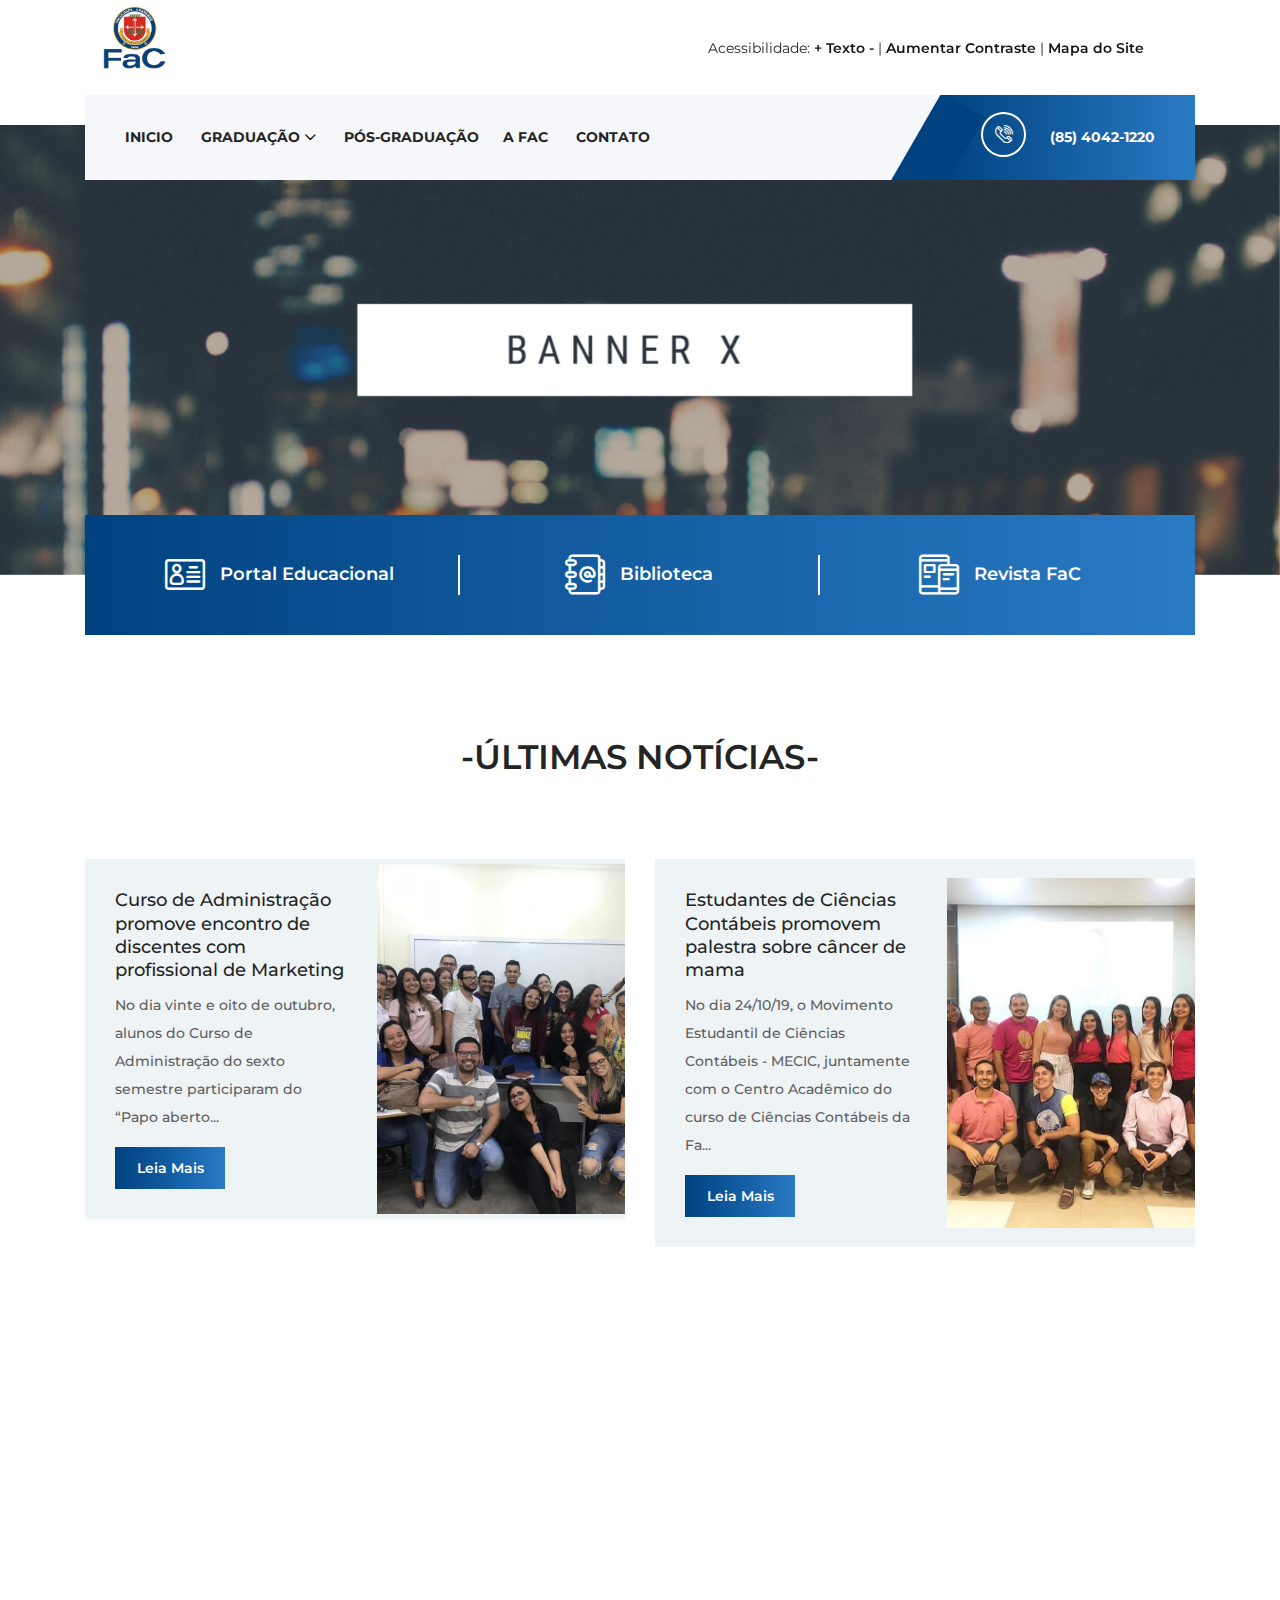
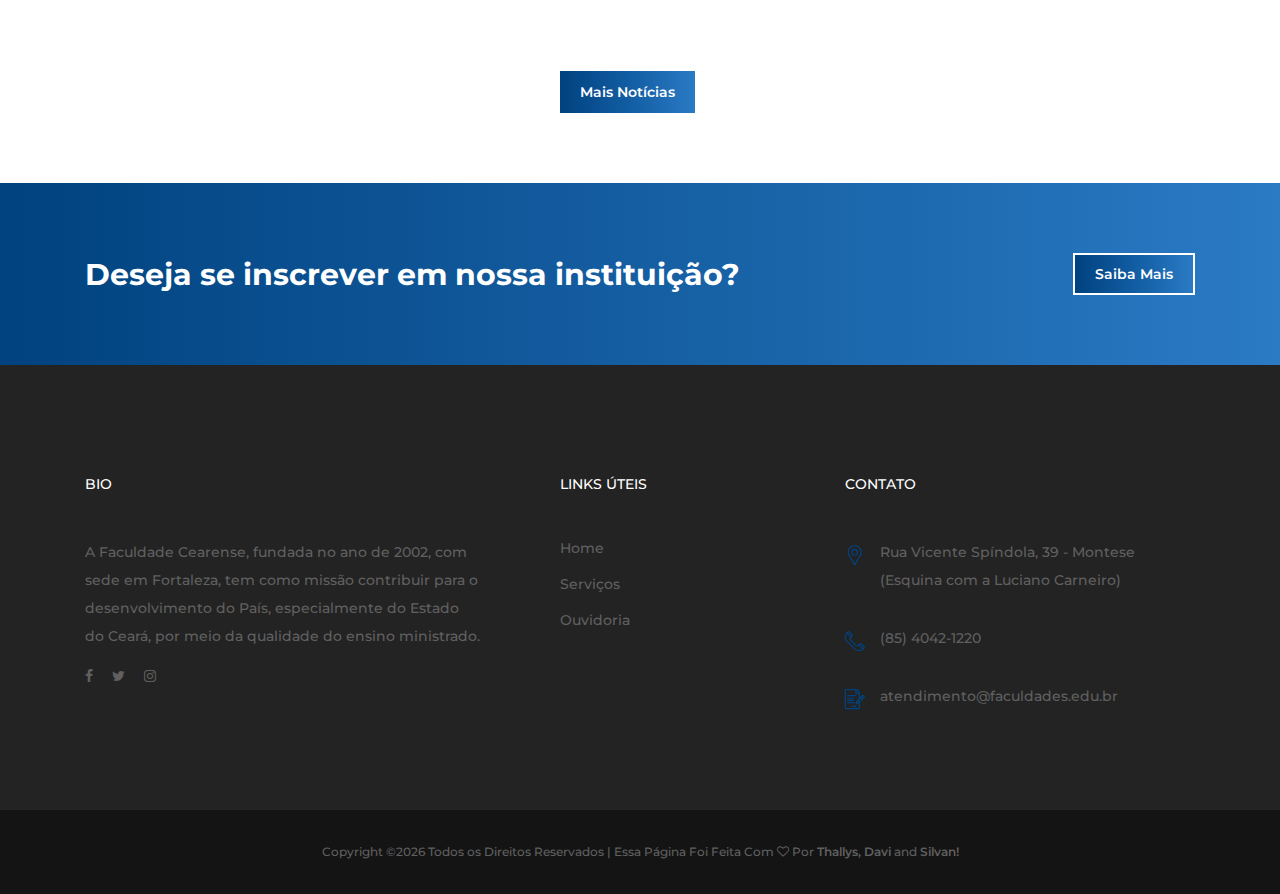
<file: index.html>
<!DOCTYPE html>
<html lang="pt-br">

<head>
    <meta charset="UTF-8">
    <meta name="description" content="">
    <meta http-equiv="X-UA-Compatible" content="IE=edge">
    <meta name="viewport" content="width=device-width, initial-scale=1, shrink-to-fit=no">
    <!-- Title -->
    <title>FaC - Faculdade Cearense</title>
    
    <!-- Core Stylesheet -->
    <link rel="stylesheet" href="style.css">
    <link rel="stylesheet" href="css/acessibility.css">
    
</head>

<body>
    <!-- ##### Preloader ##### -->
    <div id="preloader">
        <i class="circle-preloader"></i>
    </div>
    
    <!-- ##### Header Area Start ##### -->
    <header class="header-area">
        
        <!-- Top Header Area -->
        <div class="top-header">
            <div class="container h-100">
                <div class="row h-100">
                    <div class="col-6">
                        <div class="header-content h-100 d-flex align-items-center justify-content-between">
                            <div class="academy-logo  h-100">
                                <a href="index.html"><img src="img/core-img/logo01.png" alt="" width="100px" height="50px"></a>
                            </div>
                        </div>
                    </div>
                    <div class="col-6">
                        <div style="padding-top: 1cm; padding-left: 1.4cm;">
                            Acessibilidade:
                            <a href="#" id="fonte"> + Texto -</a>
                            |
                            <a href="#" id="contraste">Aumentar Contraste</a>
                            |
                            <a href="mapaDoSite.html">Mapa do Site</a>
                        </div>
                    </div>
                    
                </div>
            </div>
        </div>
    </div>
</div>

<!-- Navbar Area -->
<div class="academy-main-menu">
    <div class="classy-nav-container breakpoint-off">
        <div class="container">
            <!-- Menu -->
            <nav class="classy-navbar justify-content-between contrastef" id="academyNav">
                
                <!-- Navbar Toggler -->
                <div class="classy-navbar-toggler">
                    <span class="navbarToggler"><span></span><span></span><span></span></span>
                </div>
                
                <!-- Menu -->
                <div class="classy-menu">
                    
                    <!-- close btn -->
                    <div class="classycloseIcon">
                        <div class="cross-wrap"><span class="top"></span><span class="bottom"></span></div>
                    </div>
                    
                    <!-- Nav Start -->
                    <div class="classynav">
                        <ul>
                            <li><a href="index.html">Inicio</a></li>                                                                            
                        </li>
                        <li><a href="graduacao.html">Graduação</a>
                            <div class="megamenu">
                                <ul class="single-mega cn-col-4">
                                    <li><a href="#">ADMINISTRAÇÃO</a></li>
                                    <li><a href="#">ARQUITETURA E URBANISMO</a></li>
                                    <li><a href="#">CIÊNCIAS CONTÁBEIS</a></li>
                                    <li><a href="#">DIREITO</a></li>
                                    <li><a href="#">EDUCAÇÃO FISICA</a></li>
                                </ul>
                                <ul class="single-mega cn-col-4">
                                    <li><a href="#">ENGENHARIA CIVIL</a></li>
                                    <li><a href="#">ENGENHARIA DE PRODUÇÃO</a></li>
                                    <li><a href="#">JORNALISMO</a></li>
                                    <li><a href="#">PEDAGOGIA</a></li>
                                    <li><a href="#">PUBLICIDADE
                                        E PROPAGANDA</a></li>
                                    </ul>
                                    <ul class="single-mega cn-col-4">
                                        <li><a href="#">SERVIÇO SOCIAL</a></li>
                                        <li><a href="#">TURISMO</a></li>
                                        <li><a href="#">SISTEMAS DE INFORMAÇÃO</a></li>
                                        <li><a href="#">CIÊNCIA DA COMPUTAÇÃO</a></li>
                                        <li><a href="#">ANÁLISE E DESENVOLVIMENTO</a></li>
                                    </ul>
                                    
                                </div>
                            </li>
                            <li><a href="posGraduacao.html">Pós-Graduação</a>
                                <li><a href="about-us.html">A FaC</a></li>                                        
                                <li><a href="contact.html">Contato</a></li>
                            </ul>
                        </div>
                        <!-- Nav End -->
                    </div>
                    
                    <!-- Calling Info -->
                    <div class="calling-info">
                        <div class="call-center">
                            <a href="tel:8525688829"><i class="icon-telephone-2"></i> <span>(85) 4042-1220</span></a>
                        </div>
                    </div>
                </nav>
            </div>
        </div>
    </div>
</header>


<!-- ##### Header Area End ##### -->
<!-- ##### Hero Area Start ##### -->
<section class="hero-area">
    <div class="hero-slides owl-carousel">
        
        <!-- Single Hero Slide -->
        <div class="single-hero-slide">
            
            <img src="img/banner.png" alt="">
            
        </div>
        
        <!-- Single Hero Slide -->
        <div class="single-hero-slide">
            
            <img src="img/banner2.png" alt="">
            
        </div>
        
        <!-- Single Hero Slide -->
        <div class="single-hero-slide">
            
            <img src="img/banner3.png" alt="">
            
        </div>
    </section>
    <!-- ##### Hero Area End ##### -->
    
    <!-- ##### Top Feature Area Start ##### -->
    <div class="top-features-area wow fadeInUp contrastex" data-wow-delay="300ms">
        <div class="container">
            <div class="row">
                <div class="col-12">
                    <div class="features-content contrastex">
                        <div class="row no-gutters">
                            <!-- Single Top Features -->
                            <div class="col-12 col-md-4">
                                <div class="single-top-features d-flex align-items-center justify-content-center">
                                    <i class="icon-id-card"></i>
                                    <a href="#"><h5>Portal Educacional</h5></a>
                                </div>
                            </div>
                            <!-- Single Top Features -->
                            <div class="col-12 col-md-4">
                                <div class="single-top-features d-flex align-items-center justify-content-center">
                                    <i class="icon-agenda-1"></i>
                                    <a href="#"><h5>Biblioteca</h5></a>
                                </div>
                            </div>
                            <!-- Single Top Features -->
                            <div class="col-12 col-md-4">
                                <div class="single-top-features d-flex align-items-center justify-content-center">
                                    <i class="icon-responsive"></i>
                                    <a href="#"><h5>Revista FaC</h5></a>
                                </div>
                            </div>
                        </div>
                    </div>
                </div>
            </div>
        </div>
    </div>
    <!-- ##### Top Feature Area End ##### -->
    
    
    <!-- ##### Course Area End ##### -->
    
    <!-- ##### Testimonials Area End ##### -->
    
    <!-- ##### Top Popular Courses Area Start ##### -->
    <div class="top-popular-courses-area section-padding-100-70">
        <div class="container">
            <div class="row">
                <div class="col-12">
                    <div class="section-heading text-center mx-auto wow fadeInUp" data-wow-delay="300ms">
                        
                        <h3 class="contrastef">-ÚLTIMAS NOTÍCIAS-</h3>
                    </div>
                </div>
            </div>
            <div class="row">
                
                <!-- Single Top Popular Course -->
                <div class="col-12 col-lg-6">
                    <div class="single-top-popular-course d-flex align-items-center flex-wrap mb-30 wow fadeInUp" data-wow-delay="400ms">
                        <div class="popular-course-content">
                            <h5>Curso de Administração promove encontro de discentes com profissional de Marketing</h5>
                            
                            <p>No dia vinte e oito de outubro, alunos do Curso de Administração do sexto semestre participaram do “Papo aberto...</p>
                            <a href="#" class="btn academy-btn btn-sm">Leia Mais</a>
                        </div>
                        <div class="popular-course-thumb bg-img" style="background-image: url(img/bg-img/adm.jpg);"></div>
                    </div>
                </div>
                
                <!-- Single Top Popular Course -->
                <div class="col-12 col-lg-6">
                    <div class="single-top-popular-course d-flex align-items-center flex-wrap mb-30 wow fadeInUp" data-wow-delay="500ms">
                        <div class="popular-course-content">
                            <h5>Estudantes de Ciências Contábeis promovem palestra sobre câncer de mama</h5>
                            
                            <p>No dia 24/10/19, o Movimento Estudantil de Ciências Contábeis - MECIC, juntamente com o Centro Acadêmico do curso de Ciências Contábeis da Fa...</p>
                            <a href="#" class="btn academy-btn btn-sm">Leia Mais</a>
                        </div>
                        <div class="popular-course-thumb bg-img" style="background-image: url(img/bg-img/mecicrosa.jpeg);"></div>
                    </div>
                </div>
                
                <!-- Single Top Popular Course -->
                <div class="col-12 col-lg-6">
                    <div class="single-top-popular-course d-flex align-items-center flex-wrap mb-30 wow fadeInUp" data-wow-delay="600ms">
                        <div class="popular-course-content">
                            <h5>FaC participa do Congresso Nacional de Educação (CONEDU)</h5>
                            
                            <p>O evento nesta edição aconteceu em Fortaleza envolvendo profissionais de diferentes setores de atuação; promovendo a integração entre...</p>
                            <a href="#" class="btn academy-btn btn-sm">Leia Mais</a>
                        </div>
                        <div class="popular-course-thumb bg-img" style="background-image: url(img/bg-img/ped1.png);"></div>
                    </div>
                </div>
                
                <!-- Single Top Popular Course -->
                <div class="col-12 col-lg-6">
                    <div class="single-top-popular-course d-flex align-items-center flex-wrap mb-30 wow fadeInUp" data-wow-delay="700ms">
                        <div class="popular-course-content">
                            <h5>Curso de Direito visita o Memorial do Poder Judiciário do Estado do Ceará </h5>
                            
                            <p>Conforme projeto desenvolvido pelo Prof. Alênio Carlos Noronha Alencar, da disciplina de História e Antropologia do Direito, os alunos do primeiro...</p>
                            <a href="#" class="btn academy-btn btn-sm">Leia Mais</a>
                        </div>
                        <div class="popular-course-thumb bg-img" style="background-image: url(img/bg-img/direito2.jfif);"></div>
                    </div>
                </div>
            </div>
            <div class="row">
                <div class="col-lg-6 offset-lg-5">
                    <a href="#" class="btn academy-btn btn-sm">Mais Notícias</a>
                </div>
            </div>
        </div>
    </div>
    
    <!-- ##### Top Popular Courses Area End ##### -->
    
    
    <!-- ##### Partner Area End ##### -->
    
    <!-- ##### CTA Area Start ##### -->
    <div class="call-to-action-area contrastex">
        <div class="container contrastex">
            <div class="row contrastex">
                <div class="col-12 contrastex">
                    <div class="cta-content d-flex align-items-center justify-content-between flex-wrap">
                        <h3>Deseja se inscrever em nossa instituição? </h3>
                        <a href="#" class="btn academy-btn">Saiba Mais</a>
                    </div>
                </div>
            </div>
        </div>
    </div>
    <!-- ##### CTA Area End ##### -->
    
    <!-- ##### Footer Area Start ##### -->
    <footer class="footer-area contrastef">
        <div class="main-footer-area section-padding-100-0 contrastef">
            <div class="container">
                <div class="row">
                    <!-- Footer Widget Area -->
                    <div class="col-12 col-sm-6 col-lg-5">
                        <div class="footer-widget mb-100">
                            <div class="widget-title">
                                <h6>Bio</h6>
                            </div>
                            <p>A Faculdade Cearense, fundada no ano de 2002, com <br> sede em Fortaleza,  tem como missão contribuir para o desenvolvimento do País, especialmente do Estado <br> do Ceará, por meio da qualidade do ensino ministrado.</p>
                            <div class="footer-social-info">
                                <a href="https://www.facebook.com/faculdadecearensefac/"><i class="fa fa-facebook"></i></a>
                                <a href="#"><i class="fa fa-twitter"></i></a>
                                <a href="https://www.instagram.com/faculdadecearensefac/?hl=pt-br"><i class="fa fa-instagram"></i></a>
                            </div>
                        </div>
                    </div> 
                    <!-- Footer Widget Area -->
                    <div class="col-12 col-sm-6 col-lg-3">
                        <div class="footer-widget mb-100">
                            <div class="widget-title">
                                <h6>Links Úteis</h6>
                            </div>
                            <nav>
                                <ul class="useful-links">
                                    <li><a href="#">Home</a></li>
                                    <li><a href="#">Serviços</a></li>
                                    <li><a href="#">Ouvidoria</a></li>
                                    <li><a href="#"></a></li>
                                </ul>
                            </nav>
                        </div>
                    </div>
                    <!-- Footer Widget Area -->
                    <div class="col-12 col-sm-6 col-lg-4">
                        <div class="footer-widget mb-100">
                            <div class="widget-title">
                                <h6>Contato</h6>
                            </div>
                            <div class="single-contact d-flex mb-30">
                                <i class="icon-placeholder"></i>
                                <p>Rua Vicente Spíndola, 39 - Montese
                                    (Esquina com a Luciano Carneiro)</p>
                                </div>
                                <div class="single-contact d-flex mb-30">
                                    <i class="icon-telephone-1"></i>
                                    <p>(85) 4042-1220</p>
                                </div>
                                <div class="single-contact d-flex">
                                    <i class="icon-contract"></i>
                                    <p>atendimento@faculdades.edu.br</p>
                                </div>
                            </div>
                        </div>
                    </div>
                </div>
            </div>
            <div class="bottom-footer-area contrastef">
                <div class="container">
                    <div class="row">
                        <div class="col-12">
                            <p>
                                Copyright &copy;<script>document.write(new Date().getFullYear());</script>
                                Todos os Direitos Reservados | Essa Página Foi Feita Com <i class="fa fa-heart-o" aria-hidden="true"></i>
                                Por <a href="https://github.com/kyotodevIndie" target="_blank">Thallys, </a>
                                <a href="https://github.com/david1005" target="_blank">Davi </a> and
                                <a href="https://github.com/SilvanMendes" target="_blank">Silvan!</a>
                            </p>
                        </div>
                    </div>
                </div>
            </div>
        </footer>
        <!-- jQuery-2.2.4 js -->
        <script src="js/jquery/jquery-2.2.4.min.js"></script>
        <!-- Popper js -->
        <script src="js/bootstrap/popper.min.js"></script>
        <!-- Bootstrap js -->
        <script src="js/bootstrap/bootstrap.min.js"></script>
        <!-- All Plugins js -->
        <script src="js/plugins/plugins.js"></script>
        <!-- Active js -->
        <script src="js/active.js"></script>
        <!-- Acessibilidade js-->
        <script src="js/acessibility.js"></script>
    </body>
    
    </html>
</file>
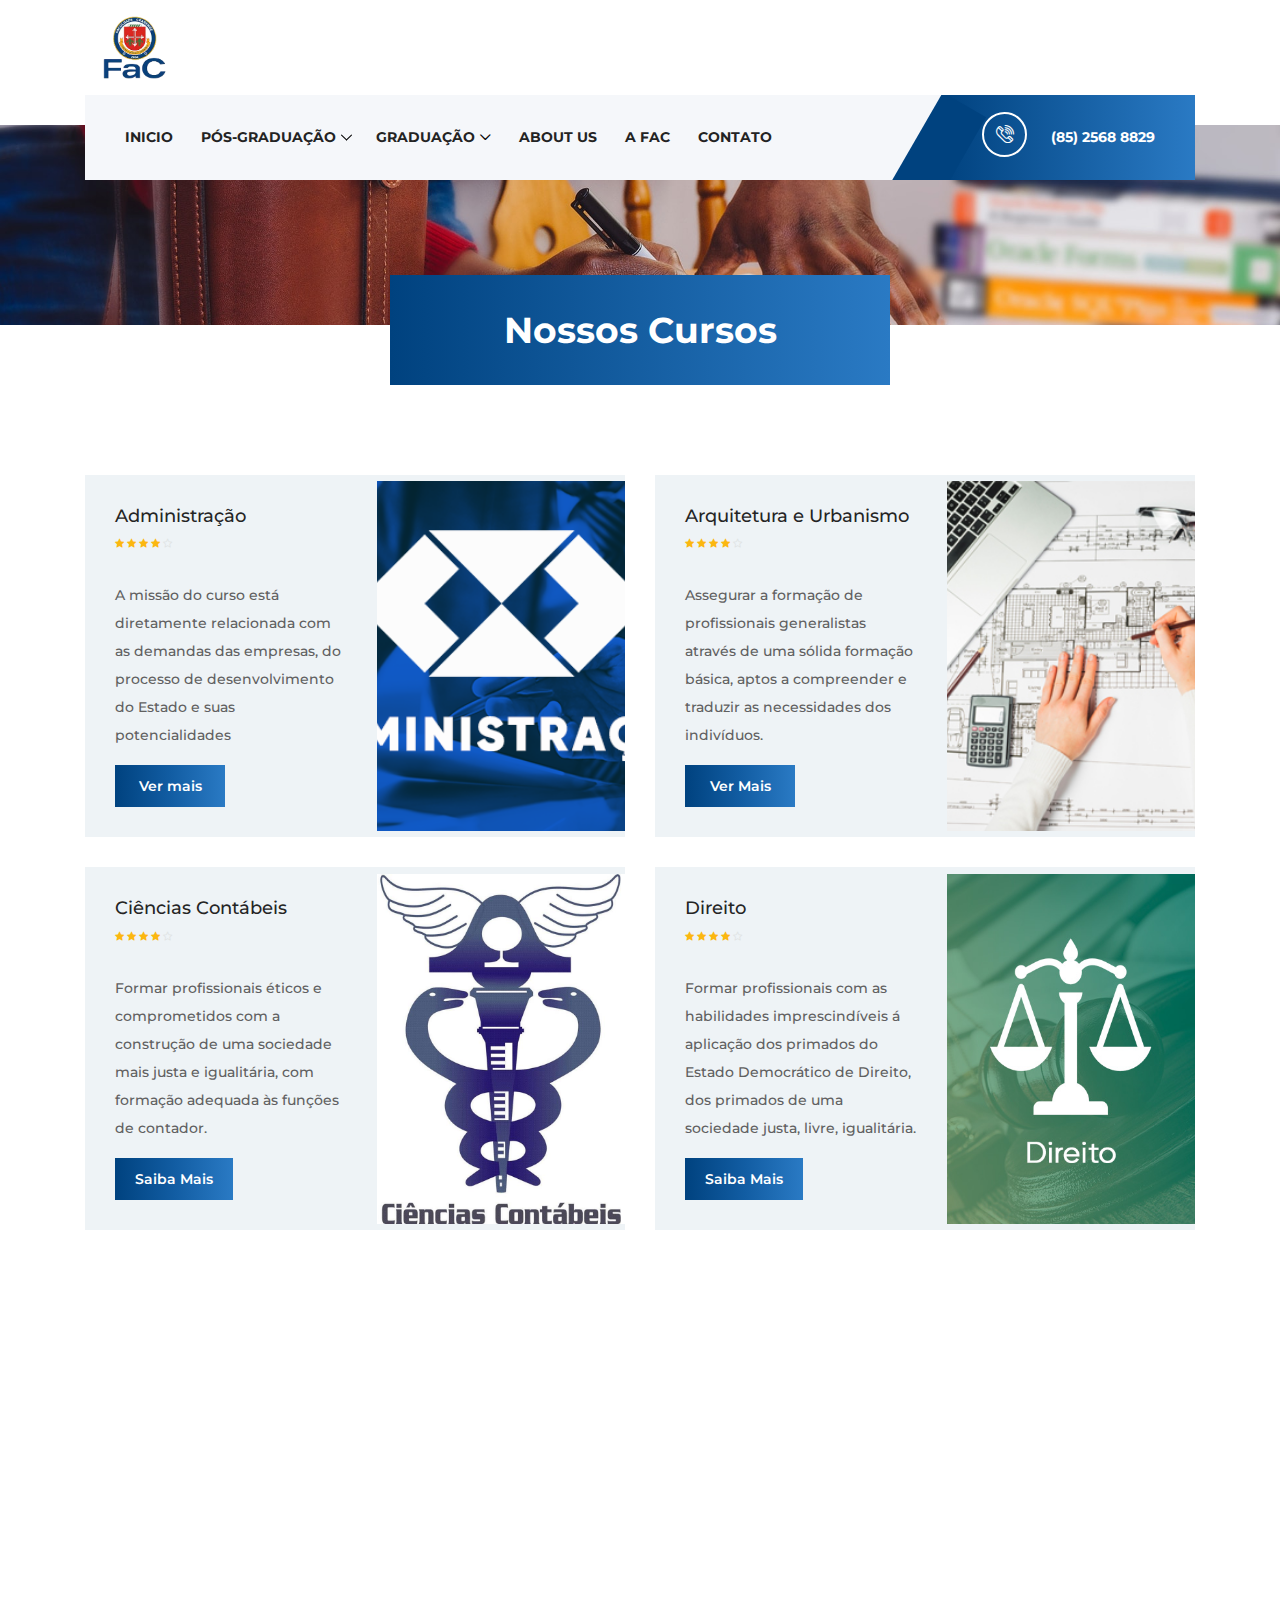
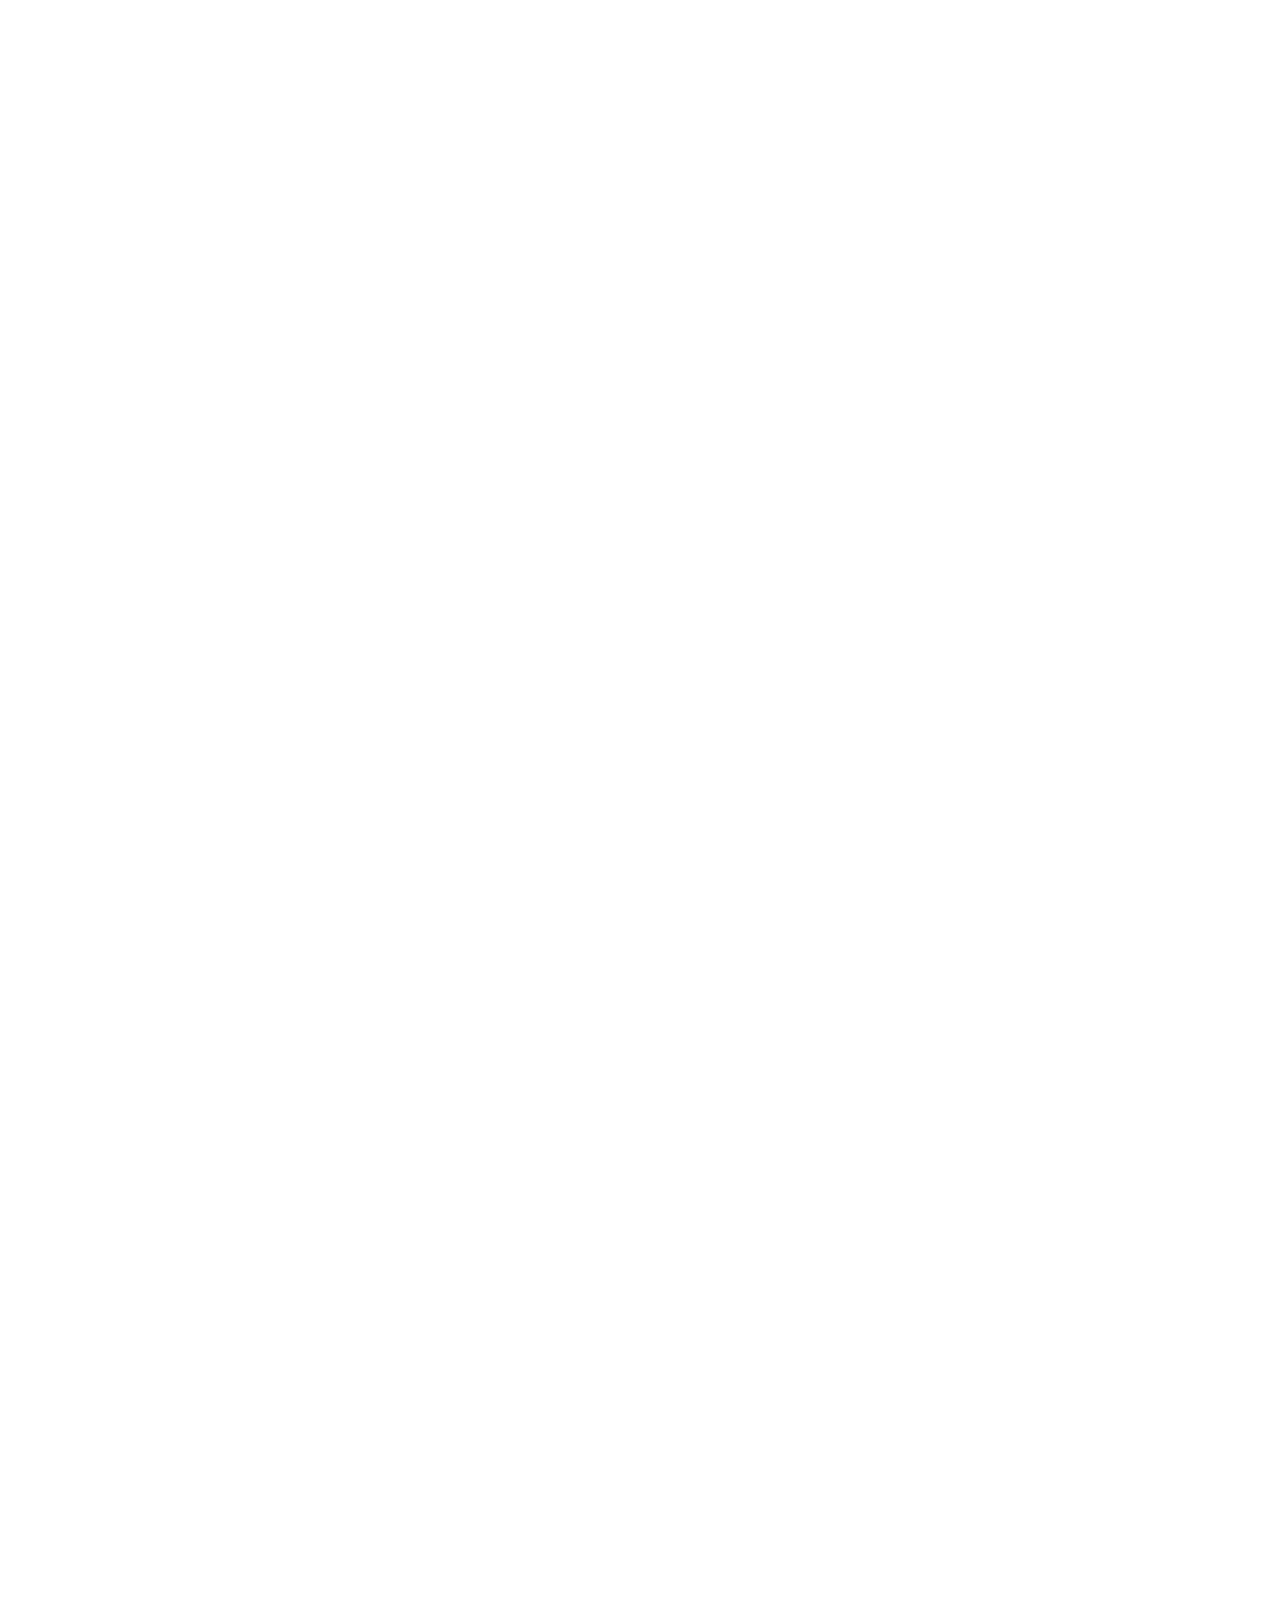
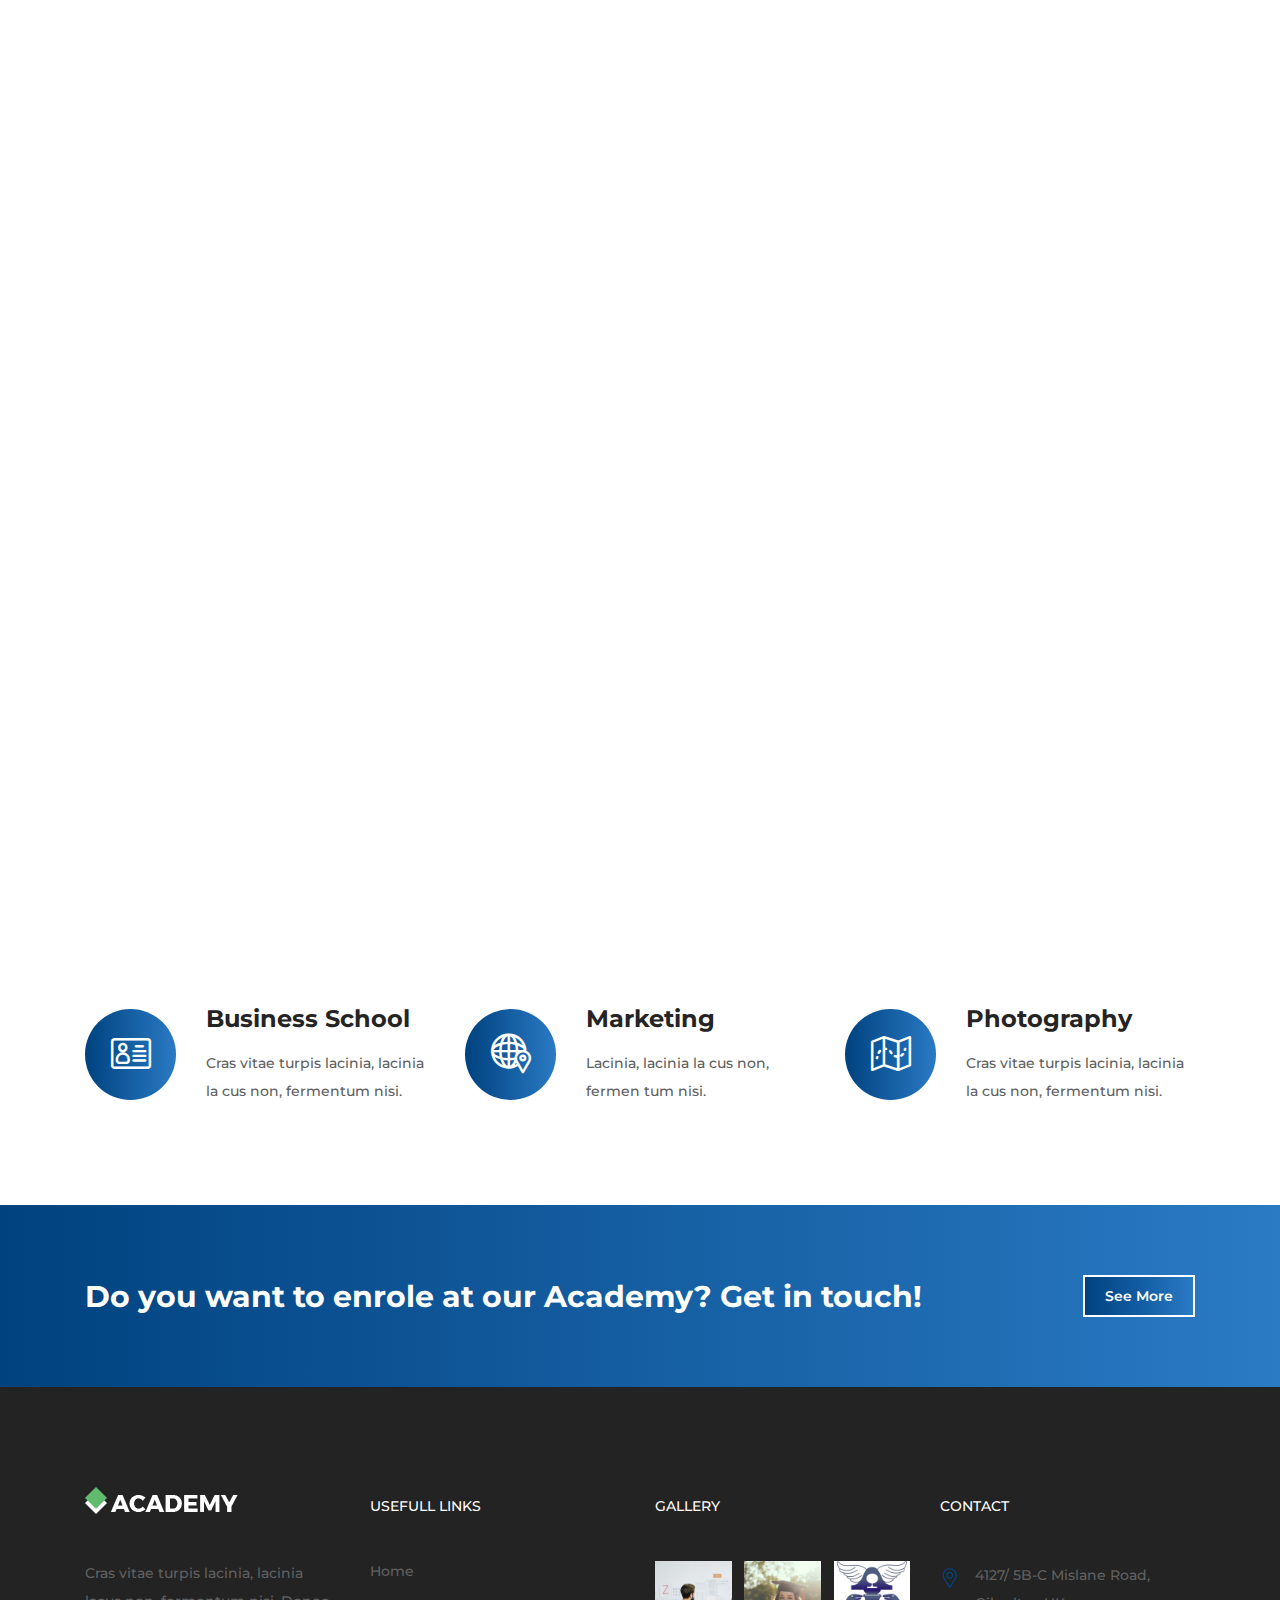
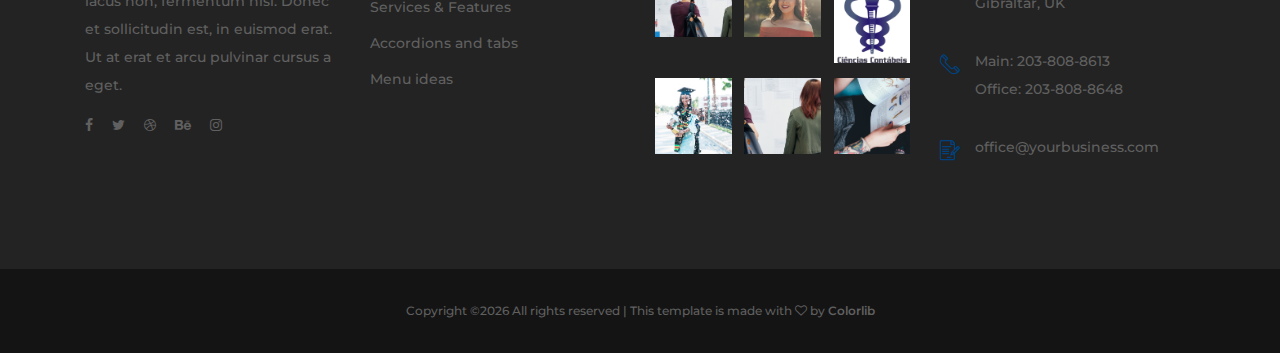
<file: course.html>
<!DOCTYPE html>
<html lang="en">

<head>
    <meta charset="UTF-8">
    <meta name="description" content="">
    <meta http-equiv="X-UA-Compatible" content="IE=edge">
    <meta name="viewport" content="width=device-width, initial-scale=1, shrink-to-fit=no">
    <!-- The above 4 meta tags *must* come first in the head; any other head content must come *after* these tags -->

    <!-- Title -->
    <title>Academy - Education Course Template</title>

    <!-- Favicon -->
    <link rel="icon" href="img/core-img/favicon.ico">

    <!-- Core Stylesheet -->
    <link rel="stylesheet" href="style.css">

</head>

<body>
    <!-- ##### Preloader ##### -->
    <div id="preloader">
        <i class="circle-preloader"></i>
    </div>

    <!-- ##### Header Area Start ##### -->
    <header class="header-area">

        <!-- Top Header Area -->
        <div class="top-header">
            <div class="container h-100">
                <div class="row h-100">
                    <div class="col-12 h-100">
                        <div class="header-content h-100 d-flex align-items-center justify-content-between">
                            <div class="academy-logo">
                                <a href="index.html"><img src="img/core-img/logo01.png"  width="100px" height="50px" alt=""></a>
                            </div>
                            
                        </div>
                    </div>
                </div>
            </div>
        </div>

        <!-- Navbar Area -->
        <div class="academy-main-menu">
            <div class="classy-nav-container breakpoint-off">
                <div class="container">
                    <!-- Menu -->
                    <nav class="classy-navbar justify-content-between" id="academyNav">

                        <!-- Navbar Toggler -->
                        <div class="classy-navbar-toggler">
                            <span class="navbarToggler"><span></span><span></span><span></span></span>
                        </div>

                        <!-- Menu -->
                        <div class="classy-menu">

                            <!-- close btn -->
                            <div class="classycloseIcon">
                                <div class="cross-wrap"><span class="top"></span><span class="bottom"></span></div>
                            </div>

                            <!-- Nav Start -->
                            <div class="classynav">
                                <ul>
                                    <li><a href="index.html">Inicio</a></li>
                                    <li><a href="#">Pós-Graduação</a>
                                        <ul class="dropdown">
                                            <li><a href="index.html">Home</a></li>
                                            <li><a href="about-us.html">About Us</a></li>
                                            <li><a href="course.html">Course</a></li>
                                            <li><a href="blog.html">Blog</a></li>
                                            <li><a href="contact.html">Contact</a></li>
                                            <li><a href="elements.html">Elements</a></li>
                                        </ul>
                                    </li>
                                    <li><a href="course.html">Graduação</a>
                                        <div class="megamenu">
                                            <ul class="single-mega cn-col-4">
                                                <li><a href="#">ADMINISTRAÇÃO</a></li>
                                                <li><a href="#">ARQUITETURA E URBANISMO</a></li>
                                                <li><a href="#">CIÊNCIAS CONTÁBEIS</a></li>
                                                <li><a href="#">DIREITO</a></li>
                                                <li><a href="#">EDUCAÇÃO FISICA</a></li>
                                            </ul>
                                            <ul class="single-mega cn-col-4">
                                                <li><a href="#">ENGENHARIA CIVIL</a></li>
                                                <li><a href="#">ENGENHARIA DE PRODUÇÃO</a></li>
                                                <li><a href="#">JORNALISMO</a></li>
                                                <li><a href="#">PEDAGOGIA</a></li>
                                                <li><a href="#">PUBLICIDADE
                                                    E PROPAGANDA</a></li>
                                            </ul>
                                            <ul class="single-mega cn-col-4">
                                                <li><a href="#">SERVIÇO SOCIAL</a></li>
                                                <li><a href="#">TURISMO</a></li>
                                                <li><a href="#">SISTEMAS DE INFORMAÇÃO</a></li>
                                                <li><a href="#">CIÊNCIA DA COMPUTAÇÃO</a></li>
                                                <li><a href="#">ANÁLISE E DESENVOLVIMENTO</a></li>
                                            </ul>
                                            <div class="single-mega cn-col-4">
                                                <img src="img/bg-img/bg-1.jpg" alt="">
                                            </div>
                                        </div>
                                    </li>
                                    <li><a href="about-us.html">About Us</a></li>
                                    <li><a href="course.html">A FaC</a></li>
                                    <li><a href="contact.html">Contato</a></li>
                                </ul>
                            </div>
                            <!-- Nav End -->
                        </div>

                        <!-- Calling Info -->
                        <div class="calling-info">
                            <div class="call-center">
                                <a href="tel:8525688829"><i class="icon-telephone-2"></i> <span>(85) 2568 8829</span></a>
                            </div>
                        </div>
                    </nav>
                </div>
            </div>
        </div>
    </header>
    <!-- ##### Header Area End ##### -->

    <!-- ##### Breadcumb Area Start ##### -->
    <div class="breadcumb-area bg-img" style="background-image: url(img/bg-img/breadcumb.jpg);">
        <div class="bradcumbContent">
            <h2>Nossos Cursos</h2>
        </div>
    </div>
    <!-- ##### Breadcumb Area End ##### -->

    <!-- ##### Top Popular Courses Area Start ##### -->
    <div class="top-popular-courses-area mt-50 section-padding-100-70">
        <div class="container">
            
            <div class="row">

                <!-- Single Top Popular Course -->
                <div class="col-12 col-lg-6">
                    <div class="single-top-popular-course d-flex align-items-center flex-wrap mb-30 wow fadeInUp" data-wow-delay="400ms">
                        <div class="popular-course-content">
                            <h5>Administração</h5>
                           
                            <div class="course-ratings">
                                <i class="fa fa-star" aria-hidden="true"></i>
                                <i class="fa fa-star" aria-hidden="true"></i>
                                <i class="fa fa-star" aria-hidden="true"></i>
                                <i class="fa fa-star" aria-hidden="true"></i>
                                <i class="fa fa-star-o" aria-hidden="true"></i>
                            </div>
                            <p>A missão do curso está diretamente relacionada com as demandas das empresas, do processo de desenvolvimento do Estado e suas potencialidades</p>
                            <a href="#" class="btn academy-btn btn-sm">Ver mais</a>
                        </div>
                        <div class="popular-course-thumb bg-img" style="background-image: url(img/bg-img/ADM.png);"></div>
                    </div>
                </div>

                <!-- Single Top Popular Course -->
                <div class="col-12 col-lg-6">
                    <div class="single-top-popular-course d-flex align-items-center flex-wrap mb-30 wow fadeInUp" data-wow-delay="500ms">
                        <div class="popular-course-content">
                            <h5>Arquitetura e Urbanismo</h5>
                            
                            <div class="course-ratings">
                                <i class="fa fa-star" aria-hidden="true"></i>
                                <i class="fa fa-star" aria-hidden="true"></i>
                                <i class="fa fa-star" aria-hidden="true"></i>
                                <i class="fa fa-star" aria-hidden="true"></i>
                                <i class="fa fa-star-o" aria-hidden="true"></i>
                            </div>
                            <p>Assegurar a formação de profissionais generalistas através de uma sólida formação básica, aptos a compreender e traduzir as necessidades dos indivíduos.</p>
                            <a href="#" class="btn academy-btn btn-sm">Ver Mais</a>
                        </div>
                        <div class="popular-course-thumb bg-img" style="background-image: url(img/bg-img/pc-2.jpg);"></div>
                    </div>
                </div>

                <!-- Single Top Popular Course -->
                <div class="col-12 col-lg-6">
                    <div class="single-top-popular-course d-flex align-items-center flex-wrap mb-30 wow fadeInUp" data-wow-delay="600ms">
                        <div class="popular-course-content">
                            <h5>Ciências Contábeis</h5>                            
                            <div class="course-ratings">
                                <i class="fa fa-star" aria-hidden="true"></i>
                                <i class="fa fa-star" aria-hidden="true"></i>
                                <i class="fa fa-star" aria-hidden="true"></i>
                                <i class="fa fa-star" aria-hidden="true"></i>
                                <i class="fa fa-star-o" aria-hidden="true"></i>
                            </div>
                            <p>
                                Formar profissionais éticos e comprometidos com a construção de uma sociedade mais justa e igualitária, com formação adequada às funções de contador.</p>
                            <a href="#" class="btn academy-btn btn-sm">Saiba Mais</a>
                        </div>
                        <div class="popular-course-thumb bg-img" style="background-image: url(img/bg-img/pc-3.jpg);"></div>
                    </div>
                </div>

                <!-- Single Top Popular Course -->
                <div class="col-12 col-lg-6">
                    <div class="single-top-popular-course d-flex align-items-center flex-wrap mb-30 wow fadeInUp" data-wow-delay="700ms">
                        <div class="popular-course-content">
                            <h5>Direito</h5>
                           
                            <div class="course-ratings">
                                <i class="fa fa-star" aria-hidden="true"></i>
                                <i class="fa fa-star" aria-hidden="true"></i>
                                <i class="fa fa-star" aria-hidden="true"></i>
                                <i class="fa fa-star" aria-hidden="true"></i>
                                <i class="fa fa-star-o" aria-hidden="true"></i>
                            </div>
                            <p>Formar profissionais com as habilidades imprescindíveis á aplicação dos primados do Estado Democrático de Direito, dos primados de uma sociedade justa, livre, igualitária.</p>
                            <a href="#" class="btn academy-btn btn-sm">Saiba Mais</a>
                        </div>
                        <div class="popular-course-thumb bg-img" style="background-image: url(img/bg-img/pc-4.jpg);"></div>
                    </div>
                </div>

                <!-- Single Top Popular Course -->
                <div class="col-12 col-lg-6">
                    <div class="single-top-popular-course d-flex align-items-center flex-wrap mb-30 wow fadeInUp" data-wow-delay="800ms">
                        <div class="popular-course-content">
                            <h5>Educação Física</h5>                            
                            <div class="course-ratings">
                                <i class="fa fa-star" aria-hidden="true"></i>
                                <i class="fa fa-star" aria-hidden="true"></i>
                                <i class="fa fa-star" aria-hidden="true"></i>
                                <i class="fa fa-star" aria-hidden="true"></i>
                                <i class="fa fa-star-o" aria-hidden="true"></i>
                            </div>
                            <p>Formar profissionais de educação física, docentes, através de uma ampla e sólida competência teórica, prática e sócio-política, comprometidos com a qualidade de vida.</p>
                            <a href="#" class="btn academy-btn btn-sm">Saiba mais</a>
                        </div>
                        <div class="popular-course-thumb bg-img" style="background-image: url(img/bg-img/educação-fisica-1-1.jpg);"></div>
                    </div>
                </div>

                <!-- Single Top Popular Course -->
                <div class="col-12 col-lg-6">
                    <div class="single-top-popular-course d-flex align-items-center flex-wrap mb-30 wow fadeInUp" data-wow-delay="900ms">
                        <div class="popular-course-content">
                            <h5>Engenharia Civil</h5>                            
                            <div class="course-ratings">
                                <i class="fa fa-star" aria-hidden="true"></i>
                                <i class="fa fa-star" aria-hidden="true"></i>
                                <i class="fa fa-star" aria-hidden="true"></i>
                                <i class="fa fa-star" aria-hidden="true"></i>
                                <i class="fa fa-star-o" aria-hidden="true"></i>
                            </div>
                            <p>O Curso de Engenharia Civil da FaC tem por objetivo formar profissionais de nível superior que tenham formação alicerçada em sólido aprendizado técnico científico.</p>
                            <a href="#" class="btn academy-btn btn-sm">Saiba mais</a>
                        </div>
                        <div class="popular-course-thumb bg-img" style="background-image: url(img/bg-img/engenharia-civil-800x533.jpg);"></div>
                    </div>
                </div>

                 <!-- Single Top Popular Course -->
                 <div class="col-12 col-lg-6">
                    <div class="single-top-popular-course d-flex align-items-center flex-wrap mb-30 wow fadeInUp" data-wow-delay="900ms">
                        <div class="popular-course-content">
                            <h5>Engenharia de Produção</h5>                            
                            <div class="course-ratings">
                                <i class="fa fa-star" aria-hidden="true"></i>
                                <i class="fa fa-star" aria-hidden="true"></i>
                                <i class="fa fa-star" aria-hidden="true"></i>
                                <i class="fa fa-star" aria-hidden="true"></i>
                                <i class="fa fa-star-o" aria-hidden="true"></i>
                            </div>
                            <p>Formar profissionais com formação conceitual, humanista-social e organizacional, capazes de atuar nas diversas áreas relacionadas à Engenharia de Produção.</p>
                            <a href="#" class="btn academy-btn btn-sm">Saiba mais</a>
                        </div>
                        <div class="popular-course-thumb bg-img" style="background-image: url(img/bg-img/enge.jpeg);"></div>
                    </div>
                </div>
                 <!-- Single Top Popular Course -->
                 <div class="col-12 col-lg-6">
                    <div class="single-top-popular-course d-flex align-items-center flex-wrap mb-30 wow fadeInUp" data-wow-delay="900ms">
                        <div class="popular-course-content">
                            <h5>Jornalismo</h5>                            
                            <div class="course-ratings">
                                <i class="fa fa-star" aria-hidden="true"></i>
                                <i class="fa fa-star" aria-hidden="true"></i>
                                <i class="fa fa-star" aria-hidden="true"></i>
                                <i class="fa fa-star" aria-hidden="true"></i>
                                <i class="fa fa-star-o" aria-hidden="true"></i>
                            </div>
                            <p>Formar e lançar profissionais habilitados para desenvolver atividades na área profissional de Jornalismo, despertando a consciência ética, crítica e responsável.</p>
                            <a href="#" class="btn academy-btn btn-sm">Saiba mais</a>
                        </div>
                        <div class="popular-course-thumb bg-img" style="background-image: url(img/bg-img/IMG_9912-1024x768.jpg);"></div>
                    </div>
                </div>

                  <!-- Single Top Popular Course -->
                  <div class="col-12 col-lg-6">
                    <div class="single-top-popular-course d-flex align-items-center flex-wrap mb-30 wow fadeInUp" data-wow-delay="900ms">
                        <div class="popular-course-content">
                            <h5>Publicidade e Propaganda</h5>                            
                            <div class="course-ratings">
                                <i class="fa fa-star" aria-hidden="true"></i>
                                <i class="fa fa-star" aria-hidden="true"></i>
                                <i class="fa fa-star" aria-hidden="true"></i>
                                <i class="fa fa-star" aria-hidden="true"></i>
                                <i class="fa fa-star-o" aria-hidden="true"></i>
                            </div>
                            <p>Contribuir com a formação de profissionais habilitados para desenvolver atividades na área profissional da Publicidade e Propaganda, despertando a consciência ética.</p>
                            <a href="#" class="btn academy-btn btn-sm">Saiba mais</a>
                        </div>
                        <div class="popular-course-thumb bg-img" style="background-image: url(img/bg-img/publicidade.png);"></div>
                    </div>
                </div>
                 <!-- Single Top Popular Course -->
                 <div class="col-12 col-lg-6">
                    <div class="single-top-popular-course d-flex align-items-center flex-wrap mb-30 wow fadeInUp" data-wow-delay="900ms">
                        <div class="popular-course-content">
                            <h5>Serviço Social</h5>                            
                            <div class="course-ratings">
                                <i class="fa fa-star" aria-hidden="true"></i>
                                <i class="fa fa-star" aria-hidden="true"></i>
                                <i class="fa fa-star" aria-hidden="true"></i>
                                <i class="fa fa-star" aria-hidden="true"></i>
                                <i class="fa fa-star-o" aria-hidden="true"></i>
                            </div>
                            <p>Formar profissionais com concepção intelectual/científica e cultural generalista crítica; capaz de inserir-se no conjunto das relações sociais e do mercado de trabalho.Código de Ética do Assistente Social.</p>
                            <a href="#" class="btn academy-btn btn-sm">Saiba mais</a>
                        </div>
                        <div class="popular-course-thumb bg-img" style="background-image: url(img/bg-img/serviço.png);"></div>
                    </div>
                </div>

                  <!-- Single Top Popular Course -->
                  <div class="col-12 col-lg-6">
                    <div class="single-top-popular-course d-flex align-items-center flex-wrap mb-30 wow fadeInUp" data-wow-delay="900ms">
                        <div class="popular-course-content">
                            <h5>Turismo</h5>                            
                            <div class="course-ratings">
                                <i class="fa fa-star" aria-hidden="true"></i>
                                <i class="fa fa-star" aria-hidden="true"></i>
                                <i class="fa fa-star" aria-hidden="true"></i>
                                <i class="fa fa-star" aria-hidden="true"></i>
                                <i class="fa fa-star-o" aria-hidden="true"></i>
                            </div>
                            <p>Formar profissionais capacitados e com aptidão para compreender as questões científicas, técnicas, sociais, econômicas e culturais, relacionadas com o mercado turístico.</p>
                            <a href="#" class="btn academy-btn btn-sm">Saiba mais</a>
                        </div>
                        <div class="popular-course-thumb bg-img" style="background-image: url(img/bg-img/turismo.jpg);"></div>
                    </div>
                </div>
                 <!-- Single Top Popular Course -->
                 <div class="col-12 col-lg-6">
                    <div class="single-top-popular-course d-flex align-items-center flex-wrap mb-30 wow fadeInUp" data-wow-delay="900ms">
                        <div class="popular-course-content">
                            <h5>Sistemas de Informação</h5>                            
                            <div class="course-ratings">
                                <i class="fa fa-star" aria-hidden="true"></i>
                                <i class="fa fa-star" aria-hidden="true"></i>
                                <i class="fa fa-star" aria-hidden="true"></i>
                                <i class="fa fa-star" aria-hidden="true"></i>
                                <i class="fa fa-star-o" aria-hidden="true"></i>
                            </div>
                            <p>O curso de Bacharelado em Sistemas de Informação tem por objetivo a formação de profissionais para atuação em planejamento, análise, utilização e avaliação de modernas tecnologias de informação.</p>
                            <a href="#" class="btn academy-btn btn-sm">Saiba mais</a>
                        </div>
                        <div class="popular-course-thumb bg-img" style="background-image: url(img/bg-img/si.jpg);"></div>
                    </div>
                </div>

                 <!-- Single Top Popular Course -->
                 <div class="col-12 col-lg-6">
                    <div class="single-top-popular-course d-flex align-items-center flex-wrap mb-30 wow fadeInUp" data-wow-delay="900ms">
                        <div class="popular-course-content">
                            <h5>Ciência da Computação</h5>                            
                            <div class="course-ratings">
                                <i class="fa fa-star" aria-hidden="true"></i>
                                <i class="fa fa-star" aria-hidden="true"></i>
                                <i class="fa fa-star" aria-hidden="true"></i>
                                <i class="fa fa-star" aria-hidden="true"></i>
                                <i class="fa fa-star-o" aria-hidden="true"></i>
                            </div>
                            <p>A Ciência da Computação propõe soluções para problemas cotidianos com o suporte de computadores. Essa ciência tem suas raízes na Matemática, o que colabora para o avanço dela em muitos ramos.</p>
                            <a href="#" class="btn academy-btn btn-sm">Saiba mais</a>
                        </div>
                        <div class="popular-course-thumb bg-img" style="background-image: url(img/bg-img/cienciadacomputacao.jpg);"></div>
                    </div>
                </div>
                 <!-- Single Top Popular Course -->
                 <div class="col-12 col-lg-6">
                    <div class="single-top-popular-course d-flex align-items-center flex-wrap mb-30 wow fadeInUp" data-wow-delay="900ms">
                        <div class="popular-course-content">
                            <h5>Análise e Desenvolvimento</h5>                            
                            <div class="course-ratings">
                                <i class="fa fa-star" aria-hidden="true"></i>
                                <i class="fa fa-star" aria-hidden="true"></i>
                                <i class="fa fa-star" aria-hidden="true"></i>
                                <i class="fa fa-star" aria-hidden="true"></i>
                                <i class="fa fa-star-o" aria-hidden="true"></i>
                            </div>
                            <p>O curso de Bacharelado em Sistemas de Informação tem por objetivo a formação de profissionais para atuação em planejamento, análise, utilização e avaliação de modernas tecnologias de informação.</p>
                            <a href="#" class="btn academy-btn btn-sm">Saiba mais</a>
                        </div>
                        <div class="popular-course-thumb bg-img" style="background-image: url(img/bg-img/desenvolvimento-sis-01.png);"></div>
                    </div>
                </div>
            </div>
        </div>
    </div>
    <!-- ##### Top Popular Courses Area End ##### -->

    <!-- ##### Top Popular Courses Details Area Start ##### -->
    <div class="popular-course-details-area wow fadeInUp" data-wow-delay="300ms">
        <div class="single-top-popular-course d-flex align-items-center flex-wrap">
            <div class="popular-course-content">
                <h5>Business for begginers</h5>
                <span>By Simon Smith   |  March 18, 2018</span>
                <div class="course-ratings">
                    <i class="fa fa-star" aria-hidden="true"></i>
                    <i class="fa fa-star" aria-hidden="true"></i>
                    <i class="fa fa-star" aria-hidden="true"></i>
                    <i class="fa fa-star" aria-hidden="true"></i>
                    <i class="fa fa-star-o" aria-hidden="true"></i>
                </div>
                <p>Cras vitae turpis lacinia, lacinia lacus non, fermentum nisi. Donec et sollicitudin est, in euismod. Morbi vel arcu gravida, iaculis lacus vel, posuere ipsum. Sed faucibus mauris vitae urna consectetur, sit amet maximus nisl sagittis. Ut in iaculis enim, et pulvinar mauris. Etiam tristique magna eget velit consectetur, a tincidunt velit dictum. Cras vulputate metus id felis ornare hendrerit. Maecenas sodales suscipit ipsum.</p>
                <a href="#" class="btn academy-btn btn-sm mt-15">See More</a>
            </div>
            <div class="popular-course-thumb bg-img" style="background-image: url(img/bg-img/bg-4.jpg);"></div>
        </div>
    </div>
    <!-- ##### Top Popular Courses Details Area End ##### -->

    <!-- ##### Course Area Start ##### -->
    <div class="academy-courses-area section-padding-100-0">
        <div class="container">
            <div class="row">
                <!-- Single Course Area -->
                <div class="col-12 col-lg-4">
                    <div class="single-course-area d-flex align-items-center mb-100">
                        <div class="course-icon">
                            <i class="icon-id-card"></i>
                        </div>
                        <div class="course-content">
                            <h4>Business School</h4>
                            <p>Cras vitae turpis lacinia, lacinia la cus non, fermentum nisi.</p>
                        </div>
                    </div>
                </div>
                <!-- Single Course Area -->
                <div class="col-12 col-lg-4">
                    <div class="single-course-area d-flex align-items-center mb-100">
                        <div class="course-icon">
                            <i class="icon-worldwide"></i>
                        </div>
                        <div class="course-content">
                            <h4>Marketing</h4>
                            <p>Lacinia, lacinia la cus non, fermen tum nisi.</p>
                        </div>
                    </div>
                </div>
                <!-- Single Course Area -->
                <div class="col-12 col-lg-4">
                    <div class="single-course-area d-flex align-items-center mb-100">
                        <div class="course-icon">
                            <i class="icon-map"></i>
                        </div>
                        <div class="course-content">
                            <h4>Photography</h4>
                            <p>Cras vitae turpis lacinia, lacinia la cus non, fermentum nisi.</p>
                        </div>
                    </div>
                </div>
            </div>
        </div>
    </div>
    <!-- ##### Course Area End ##### -->

    <!-- ##### CTA Area Start ##### -->
    <div class="call-to-action-area">
        <div class="container">
            <div class="row">
                <div class="col-12">
                    <div class="cta-content d-flex align-items-center justify-content-between flex-wrap">
                        <h3>Do you want to enrole at our Academy? Get in touch!</h3>
                        <a href="#" class="btn academy-btn">See More</a>
                    </div>
                </div>
            </div>
        </div>
    </div>
    <!-- ##### CTA Area End ##### -->

    <!-- ##### Footer Area Start ##### -->
    <footer class="footer-area">
        <div class="main-footer-area section-padding-100-0">
            <div class="container">
                <div class="row">
                    <!-- Footer Widget Area -->
                    <div class="col-12 col-sm-6 col-lg-3">
                        <div class="footer-widget mb-100">
                            <div class="widget-title">
                                <a href="#"><img src="img/core-img/logo2.png" alt=""></a>
                            </div>
                            <p>Cras vitae turpis lacinia, lacinia lacus non, fermentum nisi. Donec et sollicitudin est, in euismod erat. Ut at erat et arcu pulvinar cursus a eget.</p>
                            <div class="footer-social-info">
                                <a href="#"><i class="fa fa-facebook"></i></a>
                                <a href="#"><i class="fa fa-twitter"></i></a>
                                <a href="#"><i class="fa fa-dribbble"></i></a>
                                <a href="#"><i class="fa fa-behance"></i></a>
                                <a href="#"><i class="fa fa-instagram"></i></a>
                            </div>
                        </div>
                    </div>
                    <!-- Footer Widget Area -->
                    <div class="col-12 col-sm-6 col-lg-3">
                        <div class="footer-widget mb-100">
                            <div class="widget-title">
                                <h6>Usefull Links</h6>
                            </div>
                            <nav>
                                <ul class="useful-links">
                                    <li><a href="#">Home</a></li>
                                    <li><a href="#">Services &amp; Features</a></li>
                                    <li><a href="#">Accordions and tabs</a></li>
                                    <li><a href="#">Menu ideas</a></li>
                                </ul>
                            </nav>
                        </div>
                    </div>
                    <!-- Footer Widget Area -->
                    <div class="col-12 col-sm-6 col-lg-3">
                        <div class="footer-widget mb-100">
                            <div class="widget-title">
                                <h6>Gallery</h6>
                            </div>
                            <div class="gallery-list d-flex justify-content-between flex-wrap">
                                <a href="img/bg-img/gallery1.jpg" class="gallery-img" title="Gallery Image 1"><img src="img/bg-img/gallery1.jpg" alt=""></a>
                                <a href="img/bg-img/gallery2.jpg" class="gallery-img" title="Gallery Image 2"><img src="img/bg-img/gallery2.jpg" alt=""></a>
                                <a href="img/bg-img/gallery3.jpg" class="gallery-img" title="Gallery Image 3"><img src="img/bg-img/gallery3.jpg" alt=""></a>
                                <a href="img/bg-img/gallery4.jpg" class="gallery-img" title="Gallery Image 4"><img src="img/bg-img/gallery4.jpg" alt=""></a>
                                <a href="img/bg-img/gallery5.jpg" class="gallery-img" title="Gallery Image 5"><img src="img/bg-img/gallery5.jpg" alt=""></a>
                                <a href="img/bg-img/gallery6.jpg" class="gallery-img" title="Gallery Image 6"><img src="img/bg-img/gallery6.jpg" alt=""></a>
                            </div>
                        </div>
                    </div>
                    <!-- Footer Widget Area -->
                    <div class="col-12 col-sm-6 col-lg-3">
                        <div class="footer-widget mb-100">
                            <div class="widget-title">
                                <h6>Contact</h6>
                            </div>
                            <div class="single-contact d-flex mb-30">
                                <i class="icon-placeholder"></i>
                                <p>4127/ 5B-C Mislane Road, Gibraltar, UK</p>
                            </div>
                            <div class="single-contact d-flex mb-30">
                                <i class="icon-telephone-1"></i>
                                <p>Main: 203-808-8613 <br>Office: 203-808-8648</p>
                            </div>
                            <div class="single-contact d-flex">
                                <i class="icon-contract"></i>
                                <p>office@yourbusiness.com</p>
                            </div>
                        </div>
                    </div>
                </div>
            </div>
        </div>
        <div class="bottom-footer-area">
            <div class="container">
                <div class="row">
                    <div class="col-12">
                        <p><!-- Link back to Colorlib can't be removed. Template is licensed under CC BY 3.0. -->
Copyright &copy;<script>document.write(new Date().getFullYear());</script> All rights reserved | This template is made with <i class="fa fa-heart-o" aria-hidden="true"></i> by <a href="https://colorlib.com" target="_blank">Colorlib</a>
<!-- Link back to Colorlib can't be removed. Template is licensed under CC BY 3.0. --></p>
                    </div>
                </div>
            </div>
        </div>
    </footer>
    <!-- ##### Footer Area Start ##### -->

    <!-- ##### All Javascript Script ##### -->
    <!-- jQuery-2.2.4 js -->
    <script src="js/jquery/jquery-2.2.4.min.js"></script>
    <!-- Popper js -->
    <script src="js/bootstrap/popper.min.js"></script>
    <!-- Bootstrap js -->
    <script src="js/bootstrap/bootstrap.min.js"></script>
    <!-- All Plugins js -->
    <script src="js/plugins/plugins.js"></script>
    <!-- Active js -->
    <script src="js/active.js"></script>
</body>

</html>
</file>
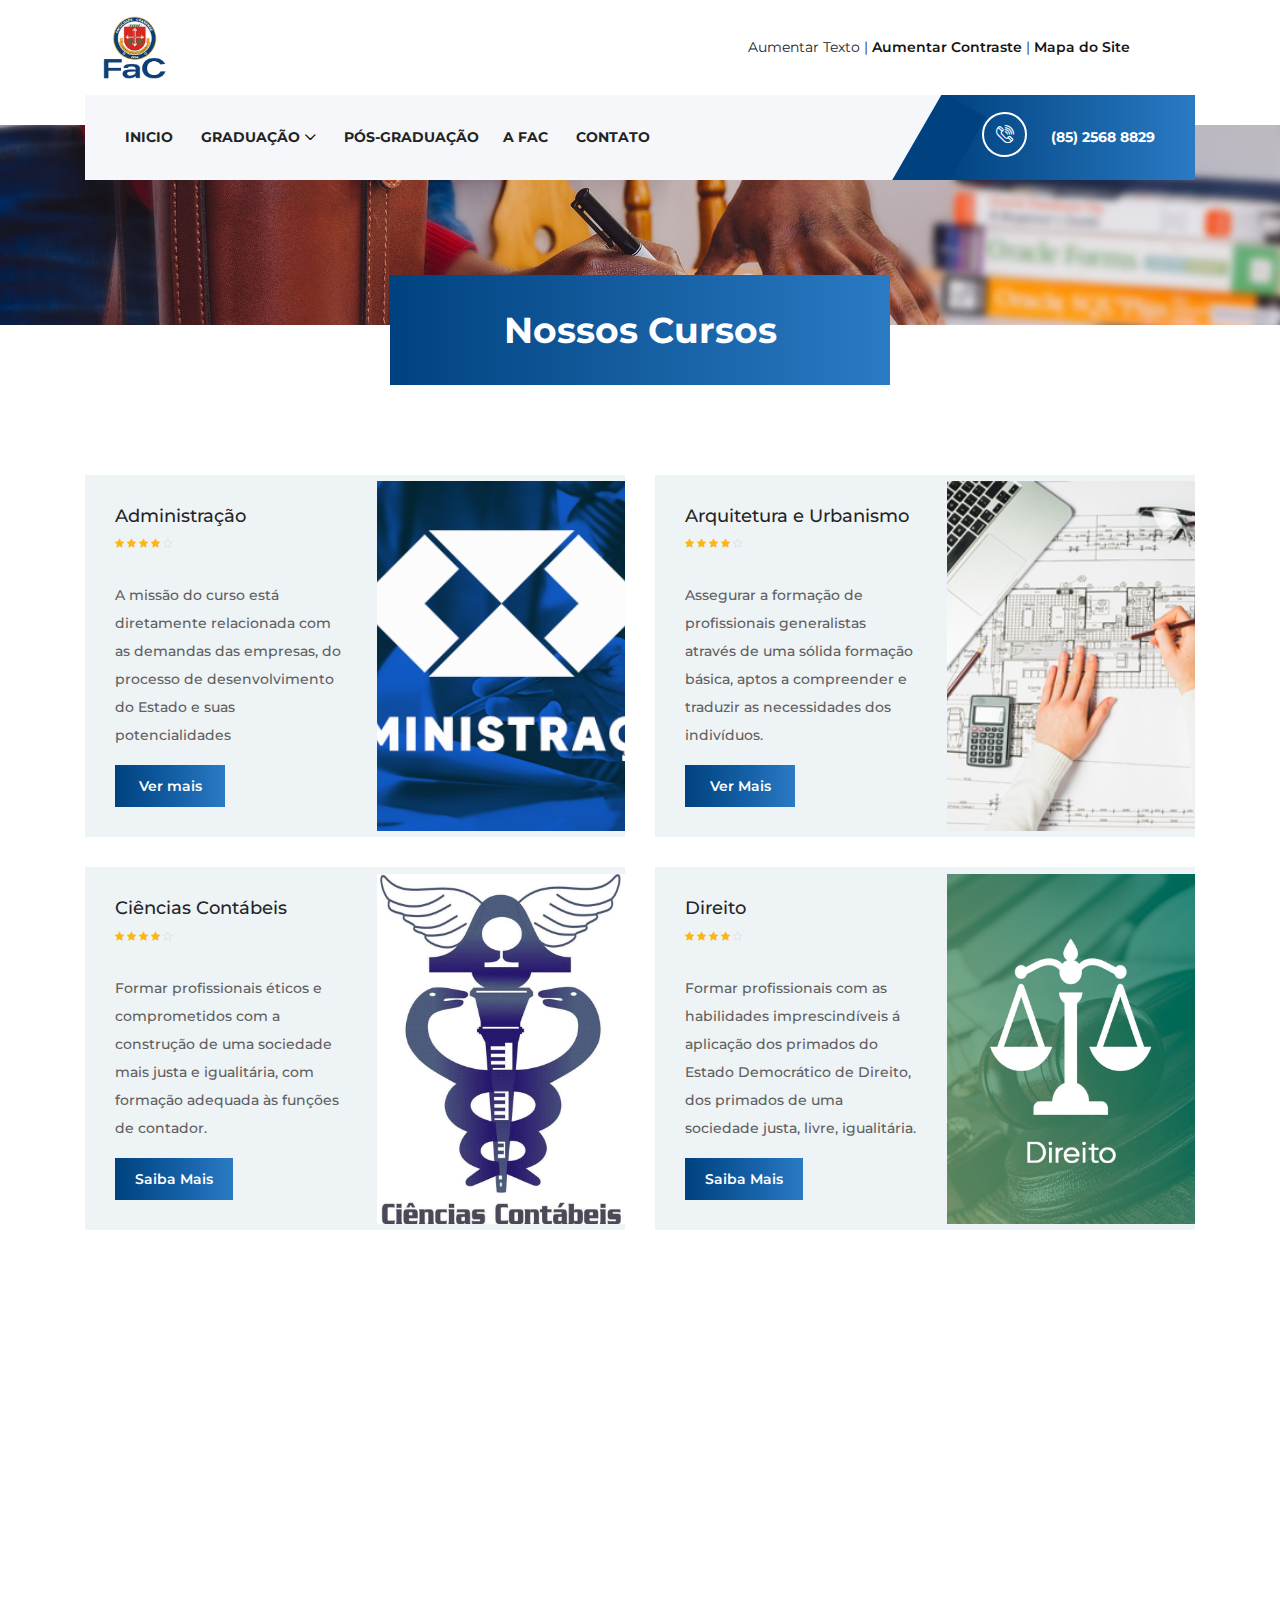
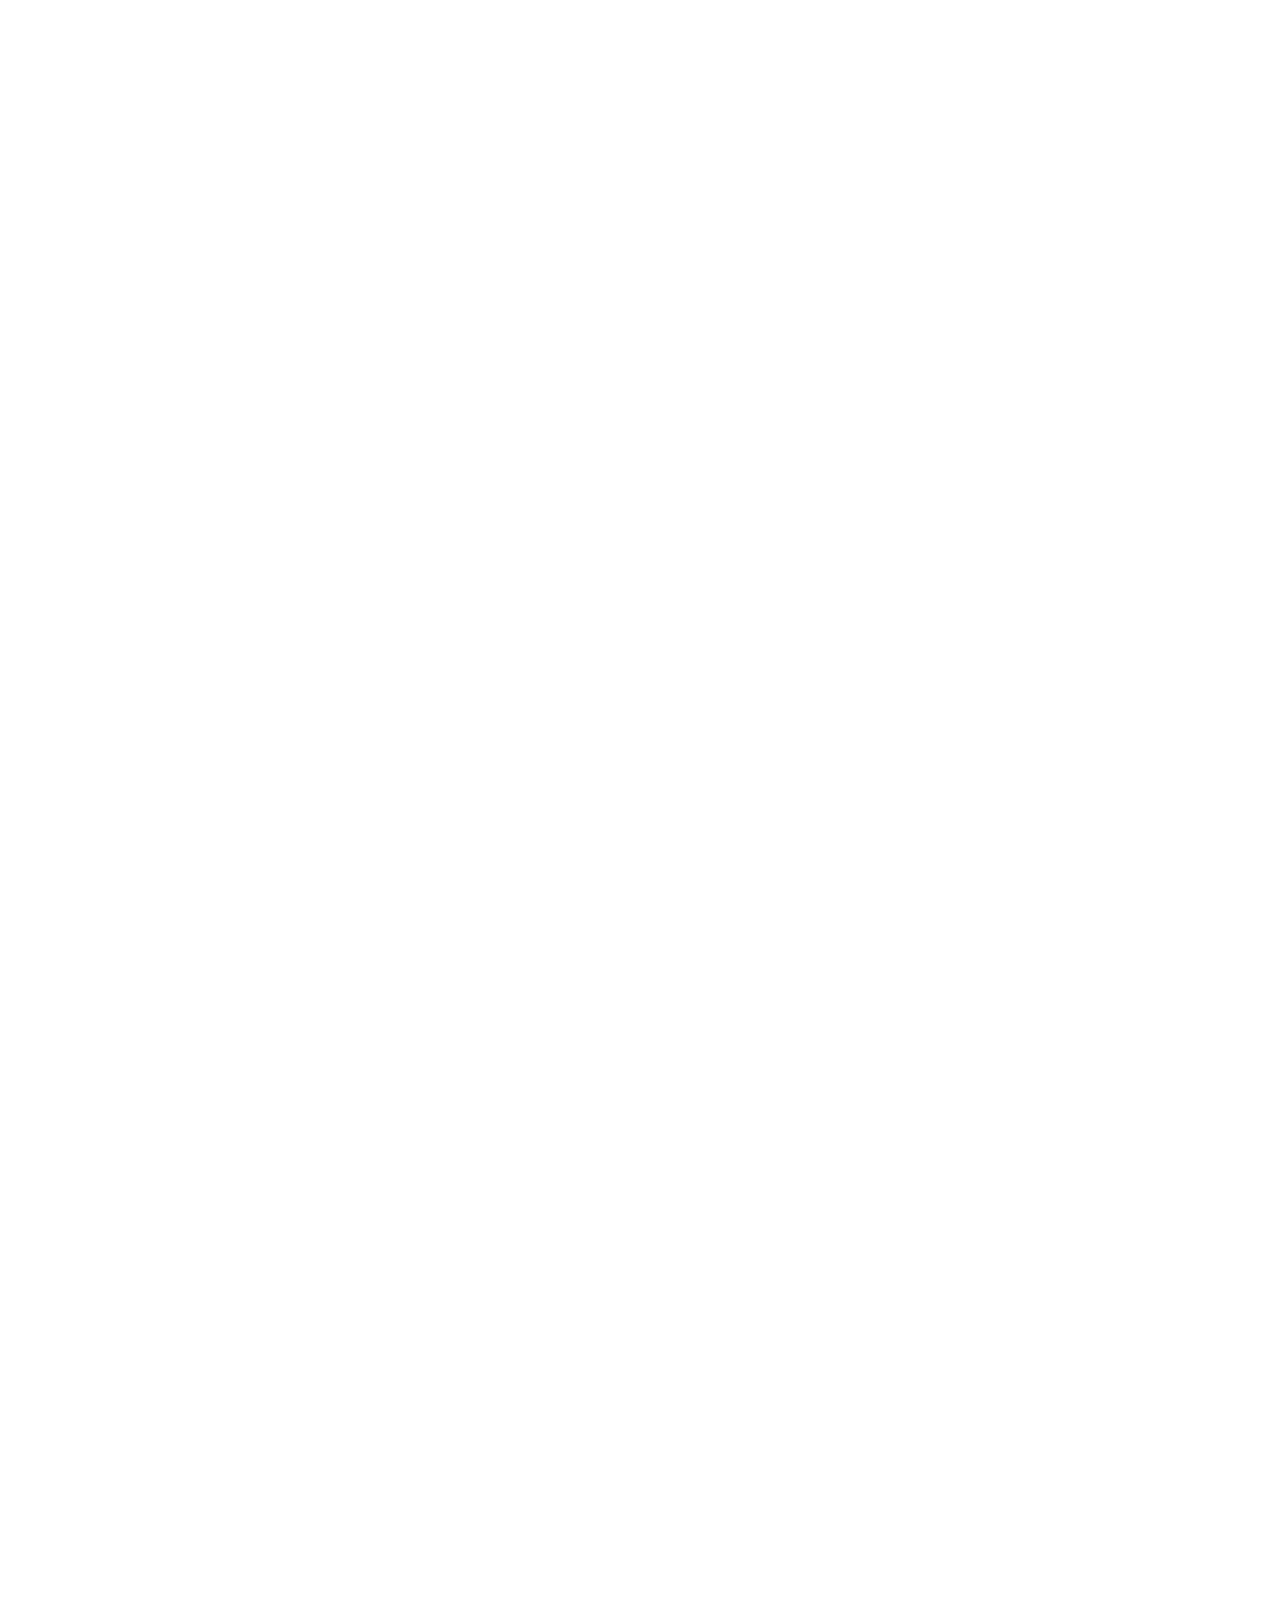
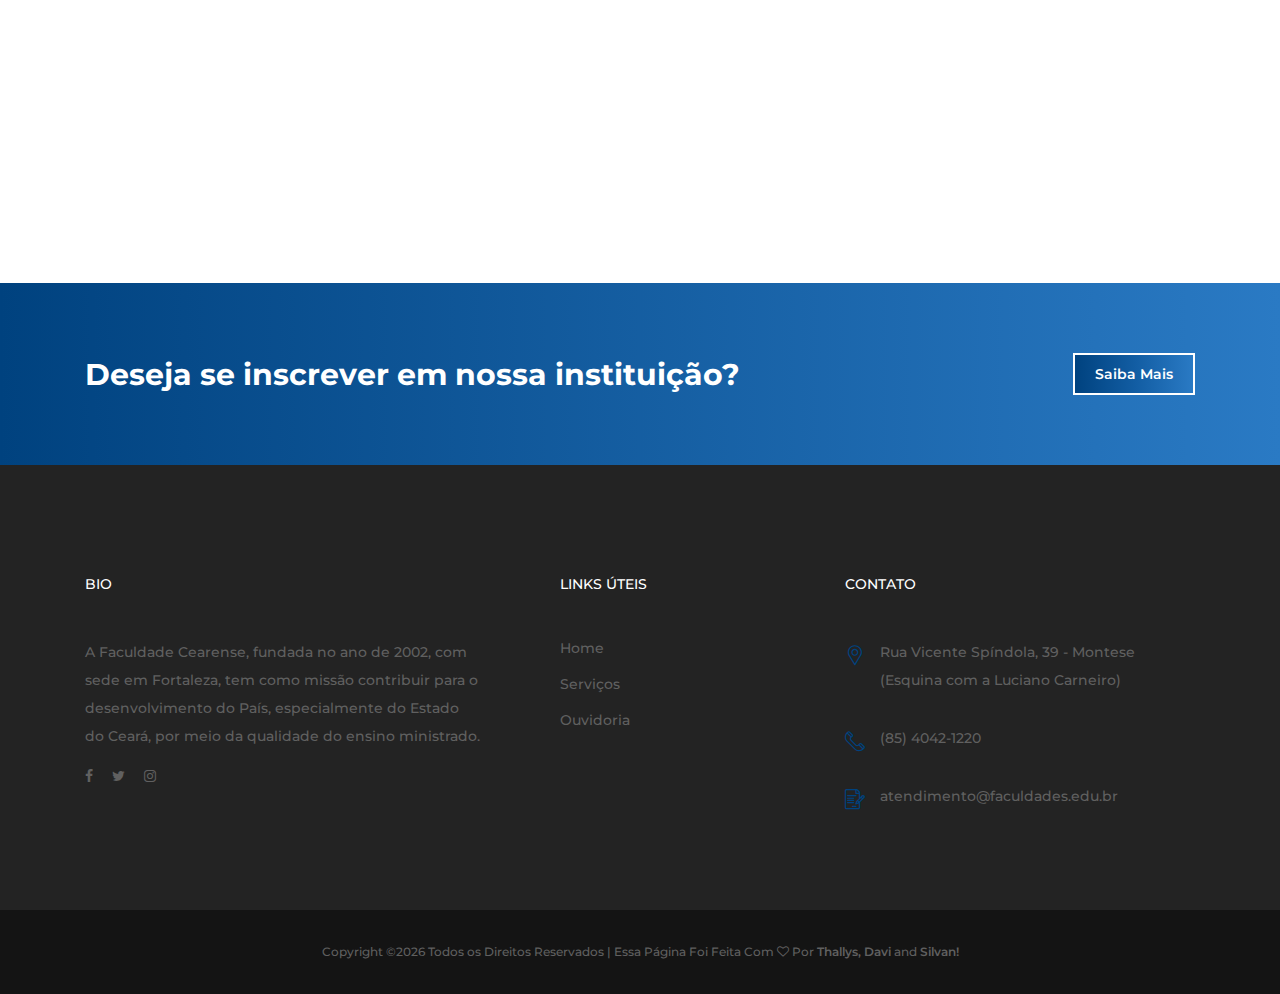
<file: graduacao.html>
<!DOCTYPE html>
<html lang="en">

<head>
    <meta charset="UTF-8">
    <meta name="description" content="">
    <meta http-equiv="X-UA-Compatible" content="IE=edge">
    <meta name="viewport" content="width=device-width, initial-scale=1, shrink-to-fit=no">
    <!-- The above 4 meta tags *must* come first in the head; any other head content must come *a fter* these tags -->

    <!-- Title -->
    <title>Graduação</title>

    <!-- Favicon -->
    <link rel="icon" href="img/core-img/favicon.ico">

    <!-- Core Stylesheet -->
    <link rel="stylesheet" href="style.css">
    <link rel="stylesheet" href="css/acessibility.css">

</head>

<body>
    <!-- ##### Preloader ##### -->
    <div id="preloader">
        <i class="circle-preloader"></i>
    </div>

    <!-- ##### Header Area Start ##### -->
    <header class="header-area">

        <!-- Top Header Area -->
        <div class="top-header">
            <div class="container h-100">
                <div class="row h-100">
                    <div class="col-12 h-100">
                        <div class="header-content h-100 d-flex align-items-center justify-content-between">
                            <div class="academy-logo">
                                <a href="index.html"><img src="img/core-img/logo01.png"  width="100px" height="50px" alt=""></a>
                            </div>
                            <div class="col-5">
                                <div style=">
                                    Acessibilidade:
                                    <a href="#" id="fonte">Aumentar Texto</a>
                                    |
                                    <a href="#" id="contraste">Aumentar Contraste</a>
                                    |
                                    <a href="#">Mapa do Site</a>
                                </div>
                            </div>
                            
                        </div>
                    </div>
                </div>
            </div>
        </div>

        <!-- Navbar Area -->
        <div class="academy-main-menu">
            <div class="classy-nav-container breakpoint-off">
                <div class="container">
                    <!-- Menu -->
                    <nav class="classy-navbar justify-content-between" id="academyNav">

                        <!-- Navbar Toggler -->
                        <div class="classy-navbar-toggler">
                            <span class="navbarToggler"><span></span><span></span><span></span></span>
                        </div>

                        <!-- Menu -->
                        <div class="classy-menu">

                            <!-- close btn -->
                            <div class="classycloseIcon">
                                <div class="cross-wrap"><span class="top"></span><span class="bottom"></span></div>
                            </div>

                            <!-- Nav Start -->
                            <div class="classynav">
                                <ul>
                                    <li><a href="index.html">Inicio</a></li>
                                    
                                    <li><a href="graduacao.html">Graduação</a>
                                        <div class="megamenu">
                                            <ul class="single-mega cn-col-4">
                                                <li><a href="#">ADMINISTRAÇÃO</a></li>
                                                <li><a href="#">ARQUITETURA E URBANISMO</a></li>
                                                <li><a href="#">CIÊNCIAS CONTÁBEIS</a></li>
                                                <li><a href="#">DIREITO</a></li>
                                                <li><a href="#">EDUCAÇÃO FISICA</a></li>
                                            </ul>
                                            <ul class="single-mega cn-col-4">
                                                <li><a href="#">ENGENHARIA CIVIL</a></li>
                                                <li><a href="#">ENGENHARIA DE PRODUÇÃO</a></li>
                                                <li><a href="#">JORNALISMO</a></li>
                                                <li><a href="#">PEDAGOGIA</a></li>
                                                <li><a href="#">PUBLICIDADE
                                                    E PROPAGANDA</a></li>
                                                </ul>
                                                <ul class="single-mega cn-col-4">
                                                    <li><a href="#">SERVIÇO SOCIAL</a></li>
                                                    <li><a href="#">TURISMO</a></li>
                                                    <li><a href="#">SISTEMAS DE INFORMAÇÃO</a></li>
                                                    <li><a href="#">CIÊNCIA DA COMPUTAÇÃO</a></li>
                                                    <li><a href="#">ANÁLISE E DESENVOLVIMENTO</a></li>
                                                </ul>
                                                <div class="single-mega cn-col-4">
                                                    <img src="img/bg-img/bg-1.jpg" alt="">
                                                </div>
                                            </div>
                                        </li>
                                        <li><a href="posGraduacao.html">Pós-Graduação</a>
                                        <li><a href="about-us.html">A FaC</a></li>                                        
                                        <li><a href="contact.html">Contato</a></li>
                                </ul>
                            </div>
                            <!-- Nav End -->
                        </div>

                        <!-- Calling Info -->
                        <div class="calling-info">
                            <div class="call-center">
                                <a href="tel:8525688829"><i class="icon-telephone-2"></i> <span>(85) 2568 8829</span></a>
                            </div>
                        </div>
                    </nav>
                </div>
            </div>
        </div>
    </header>
    <!-- ##### Header Area End ##### -->

    <!-- ##### Breadcumb Area Start ##### -->
    <div class="breadcumb-area bg-img" style="background-image: url(img/bg-img/breadcumb.jpg);">
        <div class="bradcumbContent">
            <h2>Nossos Cursos</h2>
        </div>
    </div>
    <!-- ##### Breadcumb Area End ##### -->

    <!-- ##### Top Popular Courses Area Start ##### -->
    <div class="top-popular-courses-area mt-50 section-padding-100-70">
        <div class="container">
            
            <div class="row">

                <!-- Single Top Popular Course -->
                <div class="col-12 col-lg-6">
                    <div class="single-top-popular-course d-flex align-items-center flex-wrap mb-30 wow fadeInUp" data-wow-delay="400ms">
                        <div class="popular-course-content">
                            <h5>Administração</h5>
                           
                            <div class="course-ratings">
                                <i class="fa fa-star" aria-hidden="true"></i>
                                <i class="fa fa-star" aria-hidden="true"></i>
                                <i class="fa fa-star" aria-hidden="true"></i>
                                <i class="fa fa-star" aria-hidden="true"></i>
                                <i class="fa fa-star-o" aria-hidden="true"></i>
                            </div>
                            <p>A missão do curso está diretamente relacionada com as demandas das empresas, do processo de desenvolvimento do Estado e suas potencialidades</p>
                            <a href="#" class="btn academy-btn btn-sm">Ver mais</a>
                        </div>
                        <div class="popular-course-thumb bg-img" style="background-image: url(img/bg-img/ADM.png);"></div>
                    </div>
                </div>

                <!-- Single Top Popular Course -->
                <div class="col-12 col-lg-6">
                    <div class="single-top-popular-course d-flex align-items-center flex-wrap mb-30 wow fadeInUp" data-wow-delay="500ms">
                        <div class="popular-course-content">
                            <h5>Arquitetura e Urbanismo</h5>
                            
                            <div class="course-ratings">
                                <i class="fa fa-star" aria-hidden="true"></i>
                                <i class="fa fa-star" aria-hidden="true"></i>
                                <i class="fa fa-star" aria-hidden="true"></i>
                                <i class="fa fa-star" aria-hidden="true"></i>
                                <i class="fa fa-star-o" aria-hidden="true"></i>
                            </div>
                            <p>Assegurar a formação de profissionais generalistas através de uma sólida formação básica, aptos a compreender e traduzir as necessidades dos indivíduos.</p>
                            <a href="#" class="btn academy-btn btn-sm">Ver Mais</a>
                        </div>
                        <div class="popular-course-thumb bg-img" style="background-image: url(img/bg-img/pc-2.jpg);"></div>
                    </div>
                </div>

                <!-- Single Top Popular Course -->
                <div class="col-12 col-lg-6">
                    <div class="single-top-popular-course d-flex align-items-center flex-wrap mb-30 wow fadeInUp" data-wow-delay="600ms">
                        <div class="popular-course-content">
                            <h5>Ciências Contábeis</h5>                            
                            <div class="course-ratings">
                                <i class="fa fa-star" aria-hidden="true"></i>
                                <i class="fa fa-star" aria-hidden="true"></i>
                                <i class="fa fa-star" aria-hidden="true"></i>
                                <i class="fa fa-star" aria-hidden="true"></i>
                                <i class="fa fa-star-o" aria-hidden="true"></i>
                            </div>
                            <p>
                                Formar profissionais éticos e comprometidos com a construção de uma sociedade mais justa e igualitária, com formação adequada às funções de contador.</p>
                            <a href="#" class="btn academy-btn btn-sm">Saiba Mais</a>
                        </div>
                        <div class="popular-course-thumb bg-img" style="background-image: url(img/bg-img/pc-3.jpg);"></div>
                    </div>
                </div>

                <!-- Single Top Popular Course -->
                <div class="col-12 col-lg-6">
                    <div class="single-top-popular-course d-flex align-items-center flex-wrap mb-30 wow fadeInUp" data-wow-delay="700ms">
                        <div class="popular-course-content">
                            <h5>Direito</h5>
                           
                            <div class="course-ratings">
                                <i class="fa fa-star" aria-hidden="true"></i>
                                <i class="fa fa-star" aria-hidden="true"></i>
                                <i class="fa fa-star" aria-hidden="true"></i>
                                <i class="fa fa-star" aria-hidden="true"></i>
                                <i class="fa fa-star-o" aria-hidden="true"></i>
                            </div>
                            <p>Formar profissionais com as habilidades imprescindíveis á aplicação dos primados do Estado Democrático de Direito, dos primados de uma sociedade justa, livre, igualitária.</p>
                            <a href="#" class="btn academy-btn btn-sm">Saiba Mais</a>
                        </div>
                        <div class="popular-course-thumb bg-img" style="background-image: url(img/bg-img/pc-4.jpg);"></div>
                    </div>
                </div>

                <!-- Single Top Popular Course -->
                <div class="col-12 col-lg-6">
                    <div class="single-top-popular-course d-flex align-items-center flex-wrap mb-30 wow fadeInUp" data-wow-delay="800ms">
                        <div class="popular-course-content">
                            <h5>Educação Física</h5>                            
                            <div class="course-ratings">
                                <i class="fa fa-star" aria-hidden="true"></i>
                                <i class="fa fa-star" aria-hidden="true"></i>
                                <i class="fa fa-star" aria-hidden="true"></i>
                                <i class="fa fa-star" aria-hidden="true"></i>
                                <i class="fa fa-star-o" aria-hidden="true"></i>
                            </div>
                            <p>Formar profissionais de educação física, docentes, através de uma ampla e sólida competência teórica, prática e sócio-política, comprometidos com a qualidade de vida.</p>
                            <a href="#" class="btn academy-btn btn-sm">Saiba mais</a>
                        </div>
                        <div class="popular-course-thumb bg-img" style="background-image: url(img/bg-img/educação-fisica-1-1.jpg);"></div>
                    </div>
                </div>

                <!-- Single Top Popular Course -->
                <div class="col-12 col-lg-6">
                    <div class="single-top-popular-course d-flex align-items-center flex-wrap mb-30 wow fadeInUp" data-wow-delay="900ms">
                        <div class="popular-course-content">
                            <h5>Engenharia Civil</h5>                            
                            <div class="course-ratings">
                                <i class="fa fa-star" aria-hidden="true"></i>
                                <i class="fa fa-star" aria-hidden="true"></i>
                                <i class="fa fa-star" aria-hidden="true"></i>
                                <i class="fa fa-star" aria-hidden="true"></i>
                                <i class="fa fa-star-o" aria-hidden="true"></i>
                            </div>
                            <p>O Curso de Engenharia Civil da FaC tem por objetivo formar profissionais de nível superior que tenham formação alicerçada em sólido aprendizado técnico científico.</p>
                            <a href="#" class="btn academy-btn btn-sm">Saiba mais</a>
                        </div>
                        <div class="popular-course-thumb bg-img" style="background-image: url(img/bg-img/engenharia-civil-800x533.jpg);"></div>
                    </div>
                </div>

                 <!-- Single Top Popular Course -->
                 <div class="col-12 col-lg-6">
                    <div class="single-top-popular-course d-flex align-items-center flex-wrap mb-30 wow fadeInUp" data-wow-delay="900ms">
                        <div class="popular-course-content">
                            <h5>Engenharia de Produção</h5>                            
                            <div class="course-ratings">
                                <i class="fa fa-star" aria-hidden="true"></i>
                                <i class="fa fa-star" aria-hidden="true"></i>
                                <i class="fa fa-star" aria-hidden="true"></i>
                                <i class="fa fa-star" aria-hidden="true"></i>
                                <i class="fa fa-star-o" aria-hidden="true"></i>
                            </div>
                            <p>Formar profissionais com formação conceitual, humanista-social e organizacional, capazes de atuar nas diversas áreas relacionadas à Engenharia de Produção.</p>
                            <a href="#" class="btn academy-btn btn-sm">Saiba mais</a>
                        </div>
                        <div class="popular-course-thumb bg-img" style="background-image: url(img/bg-img/enge.jpeg);"></div>
                    </div>
                </div>
                 <!-- Single Top Popular Course -->
                 <div class="col-12 col-lg-6">
                    <div class="single-top-popular-course d-flex align-items-center flex-wrap mb-30 wow fadeInUp" data-wow-delay="900ms">
                        <div class="popular-course-content">
                            <h5>Jornalismo</h5>                            
                            <div class="course-ratings">
                                <i class="fa fa-star" aria-hidden="true"></i>
                                <i class="fa fa-star" aria-hidden="true"></i>
                                <i class="fa fa-star" aria-hidden="true"></i>
                                <i class="fa fa-star" aria-hidden="true"></i>
                                <i class="fa fa-star-o" aria-hidden="true"></i>
                            </div>
                            <p>Formar e lançar profissionais habilitados para desenvolver atividades na área profissional de Jornalismo, despertando a consciência ética, crítica e responsável.</p>
                            <a href="#" class="btn academy-btn btn-sm">Saiba mais</a>
                        </div>
                        <div class="popular-course-thumb bg-img" style="background-image: url(img/bg-img/IMG_9912-1024x768.jpg);"></div>
                    </div>
                </div>

                  <!-- Single Top Popular Course -->
                  <div class="col-12 col-lg-6">
                    <div class="single-top-popular-course d-flex align-items-center flex-wrap mb-30 wow fadeInUp" data-wow-delay="900ms">
                        <div class="popular-course-content">
                            <h5>Publicidade e Propaganda</h5>                            
                            <div class="course-ratings">
                                <i class="fa fa-star" aria-hidden="true"></i>
                                <i class="fa fa-star" aria-hidden="true"></i>
                                <i class="fa fa-star" aria-hidden="true"></i>
                                <i class="fa fa-star" aria-hidden="true"></i>
                                <i class="fa fa-star-o" aria-hidden="true"></i>
                            </div>
                            <p>Contribuir com a formação de profissionais habilitados para desenvolver atividades na área profissional da Publicidade e Propaganda, despertando a consciência ética.</p>
                            <a href="#" class="btn academy-btn btn-sm">Saiba mais</a>
                        </div>
                        <div class="popular-course-thumb bg-img" style="background-image: url(img/bg-img/publicidade.png);"></div>
                    </div>
                </div>
                 <!-- Single Top Popular Course -->
                 <div class="col-12 col-lg-6">
                    <div class="single-top-popular-course d-flex align-items-center flex-wrap mb-30 wow fadeInUp" data-wow-delay="900ms">
                        <div class="popular-course-content">
                            <h5>Serviço Social</h5>                            
                            <div class="course-ratings">
                                <i class="fa fa-star" aria-hidden="true"></i>
                                <i class="fa fa-star" aria-hidden="true"></i>
                                <i class="fa fa-star" aria-hidden="true"></i>
                                <i class="fa fa-star" aria-hidden="true"></i>
                                <i class="fa fa-star-o" aria-hidden="true"></i>
                            </div>
                            <p>Formar profissionais com concepção intelectual/científica e cultural generalista crítica; capaz de inserir-se no conjunto das relações sociais e do mercado de trabalho.Código de Ética do Assistente Social.</p>
                            <a href="#" class="btn academy-btn btn-sm">Saiba mais</a>
                        </div>
                        <div class="popular-course-thumb bg-img" style="background-image: url(img/bg-img/serviço.png);"></div>
                    </div>
                </div>

                  <!-- Single Top Popular Course -->
                  <div class="col-12 col-lg-6">
                    <div class="single-top-popular-course d-flex align-items-center flex-wrap mb-30 wow fadeInUp" data-wow-delay="900ms">
                        <div class="popular-course-content">
                            <h5>Turismo</h5>                            
                            <div class="course-ratings">
                                <i class="fa fa-star" aria-hidden="true"></i>
                                <i class="fa fa-star" aria-hidden="true"></i>
                                <i class="fa fa-star" aria-hidden="true"></i>
                                <i class="fa fa-star" aria-hidden="true"></i>
                                <i class="fa fa-star-o" aria-hidden="true"></i>
                            </div>
                            <p>Formar profissionais capacitados e com aptidão para compreender as questões científicas, técnicas, sociais, econômicas e culturais, relacionadas com o mercado turístico.</p>
                            <a href="#" class="btn academy-btn btn-sm">Saiba mais</a>
                        </div>
                        <div class="popular-course-thumb bg-img" style="background-image: url(img/bg-img/turismo.jpg);"></div>
                    </div>
                </div>
                 <!-- Single Top Popular Course -->
                 <div class="col-12 col-lg-6">
                    <div class="single-top-popular-course d-flex align-items-center flex-wrap mb-30 wow fadeInUp" data-wow-delay="900ms">
                        <div class="popular-course-content">
                            <h5>Sistemas de Informação</h5>                            
                            <div class="course-ratings">
                                <i class="fa fa-star" aria-hidden="true"></i>
                                <i class="fa fa-star" aria-hidden="true"></i>
                                <i class="fa fa-star" aria-hidden="true"></i>
                                <i class="fa fa-star" aria-hidden="true"></i>
                                <i class="fa fa-star-o" aria-hidden="true"></i>
                            </div>
                            <p>O curso de Bacharelado em Sistemas de Informação tem por objetivo a formação de profissionais para atuação em planejamento, análise, utilização e avaliação de modernas tecnologias de informação.</p>
                            <a href="#" class="btn academy-btn btn-sm">Saiba mais</a>
                        </div>
                        <div class="popular-course-thumb bg-img" style="background-image: url(img/bg-img/si.jpg);"></div>
                    </div>
                </div>

                 <!-- Single Top Popular Course -->
                 <div class="col-12 col-lg-6">
                    <div class="single-top-popular-course d-flex align-items-center flex-wrap mb-30 wow fadeInUp" data-wow-delay="900ms">
                        <div class="popular-course-content">
                            <h5>Ciência da Computação</h5>                            
                            <div class="course-ratings">
                                <i class="fa fa-star" aria-hidden="true"></i>
                                <i class="fa fa-star" aria-hidden="true"></i>
                                <i class="fa fa-star" aria-hidden="true"></i>
                                <i class="fa fa-star" aria-hidden="true"></i>
                                <i class="fa fa-star-o" aria-hidden="true"></i>
                            </div>
                            <p>A Ciência da Computação propõe soluções para problemas cotidianos com o suporte de computadores. Essa ciência tem suas raízes na Matemática, o que colabora para o avanço dela em muitos ramos.</p>
                            <a href="#" class="btn academy-btn btn-sm">Saiba mais</a>
                        </div>
                        <div class="popular-course-thumb bg-img" style="background-image: url(img/bg-img/cienciadacomputacao.jpg);"></div>
                    </div>
                </div>
                 <!-- Single Top Popular Course -->
                 <div class="col-12 col-lg-6">
                    <div class="single-top-popular-course d-flex align-items-center flex-wrap mb-30 wow fadeInUp" data-wow-delay="900ms">
                        <div class="popular-course-content">
                            <h5>Análise e Desenvolvimento</h5>                            
                            <div class="course-ratings">
                                <i class="fa fa-star" aria-hidden="true"></i>
                                <i class="fa fa-star" aria-hidden="true"></i>
                                <i class="fa fa-star" aria-hidden="true"></i>
                                <i class="fa fa-star" aria-hidden="true"></i>
                                <i class="fa fa-star-o" aria-hidden="true"></i>
                            </div>
                            <p>O curso de Bacharelado em Sistemas de Informação tem por objetivo a formação de profissionais para atuação em planejamento, análise, utilização e avaliação de modernas tecnologias de informação.</p>
                            <a href="#" class="btn academy-btn btn-sm">Saiba mais</a>
                        </div>
                        <div class="popular-course-thumb bg-img" style="background-image: url(img/bg-img/desenvolvimento-sis-01.png);"></div>
                    </div>
                </div>
            </div>
        </div>
    </div>
    <!-- ##### Top Popular Courses Area End ##### -->

    <!-- ##### Top Popular Courses Details Area End ##### -->

   
    <!-- ##### Course Area End ##### -->

    <!-- ##### CTA Area Start ##### -->
    <div class="call-to-action-area">
        <div class="container">
            <div class="row">
                <div class="col-12">
                    <div class="cta-content d-flex align-items-center justify-content-between flex-wrap">
                        <h3>Deseja se inscrever em nossa instituição? </h3>
                        <a href="#" class="btn academy-btn">Saiba Mais</a>
                    </div>
                </div>
            </div>
        </div>
    </div>
    <!-- ##### CTA Area End ##### -->

    <!-- ##### Footer Area Start ##### -->
<footer class="footer-area contrastef">
    <div class="main-footer-area section-padding-100-0 contrastef">
        <div class="container">
            <div class="row">
                <!-- Footer Widget Area -->
                <div class="col-12 col-sm-6 col-lg-5">
                    <div class="footer-widget mb-100">
                        <div class="widget-title">
                            <h6>Bio</h6>    
                        </div>
                        <p>A Faculdade Cearense, fundada no ano de 2002, com <br> sede em Fortaleza,  tem como missão contribuir para o desenvolvimento do País, especialmente do Estado <br> do Ceará, por meio da qualidade do ensino ministrado.</p>
                        <div class="footer-social-info">
                            <a href="https://www.facebook.com/faculdadecearensefac/"><i class="fa fa-facebook"></i></a>
                            <a href="#"><i class="fa fa-twitter"></i></a>
                            <a href="https://www.instagram.com/faculdadecearensefac/?hl=pt-br"><i class="fa fa-instagram"></i></a>
                        </div>
                    </div>
                </div>
                <!-- Footer Widget Area -->
                <div class="col-12 col-sm-6 col-lg-3">
                    <div class="footer-widget mb-100">
                        <div class="widget-title">
                            <h6>Links Úteis</h6>
                        </div>
                        <nav>
                            <ul class="useful-links">
                                <li><a href="#">Home</a></li>
                                <li><a href="#">Serviços</a></li>
                                <li><a href="#">Ouvidoria</a></li>
                                <li><a href="#"></a></li>
                            </ul>
                        </nav>
                    </div>
                </div>
                <!-- Footer Widget Area -->
                <div class="col-12 col-sm-6 col-lg-4">
                    <div class="footer-widget mb-100">
                        <div class="widget-title">
                            <h6>Contato</h6>
                        </div>
                        <div class="single-contact d-flex mb-30">
                            <i class="icon-placeholder"></i>
                            <p>Rua Vicente Spíndola, 39 - Montese
                                (Esquina com a Luciano Carneiro)</p>
                        </div>
                        <div class="single-contact d-flex mb-30">
                            <i class="icon-telephone-1"></i>
                            <p>(85) 4042-1220</p>
                        </div>
                        <div class="single-contact d-flex">
                            <i class="icon-contract"></i>
                            <p>atendimento@faculdades.edu.br</p>
                        </div>
                    </div>
                </div>
            </div>
        </div>
    </div>
    <div class="bottom-footer-area contrastef">
        <div class="container">
            <div class="row">
                <div class="col-12">
                    <p>
                        Copyright &copy;<script>document.write(new Date().getFullYear());</script>
                        Todos os Direitos Reservados | Essa Página Foi Feita Com <i class="fa fa-heart-o" aria-hidden="true"></i>
                        Por <a href="https://github.com/kyotodevIndie" target="_blank">Thallys, </a>
                        <a href="https://github.com/david1005" target="_blank">Davi </a> and
                        <a href="https://github.com/SilvanMendes" target="_blank">Silvan!</a>
                    </p>
                </div>
            </div>
        </div>
    </div>
</footer>
    <!-- ##### Footer Area Start ##### -->

    <!-- ##### All Javascript Script ##### -->
    <!-- jQuery-2.2.4 js -->
    <script src="js/jquery/jquery-2.2.4.min.js"></script>
    <!-- Popper js -->
    <script src="js/bootstrap/popper.min.js"></script>
    <!-- Bootstrap js -->
    <script src="js/bootstrap/bootstrap.min.js"></script>
    <!-- All Plugins js -->
    <script src="js/plugins/plugins.js"></script>
    <!-- Active js -->
    <script src="js/active.js"></script>
    <script src="js/acessibility.js"></script>
</body>

</html>
</file>
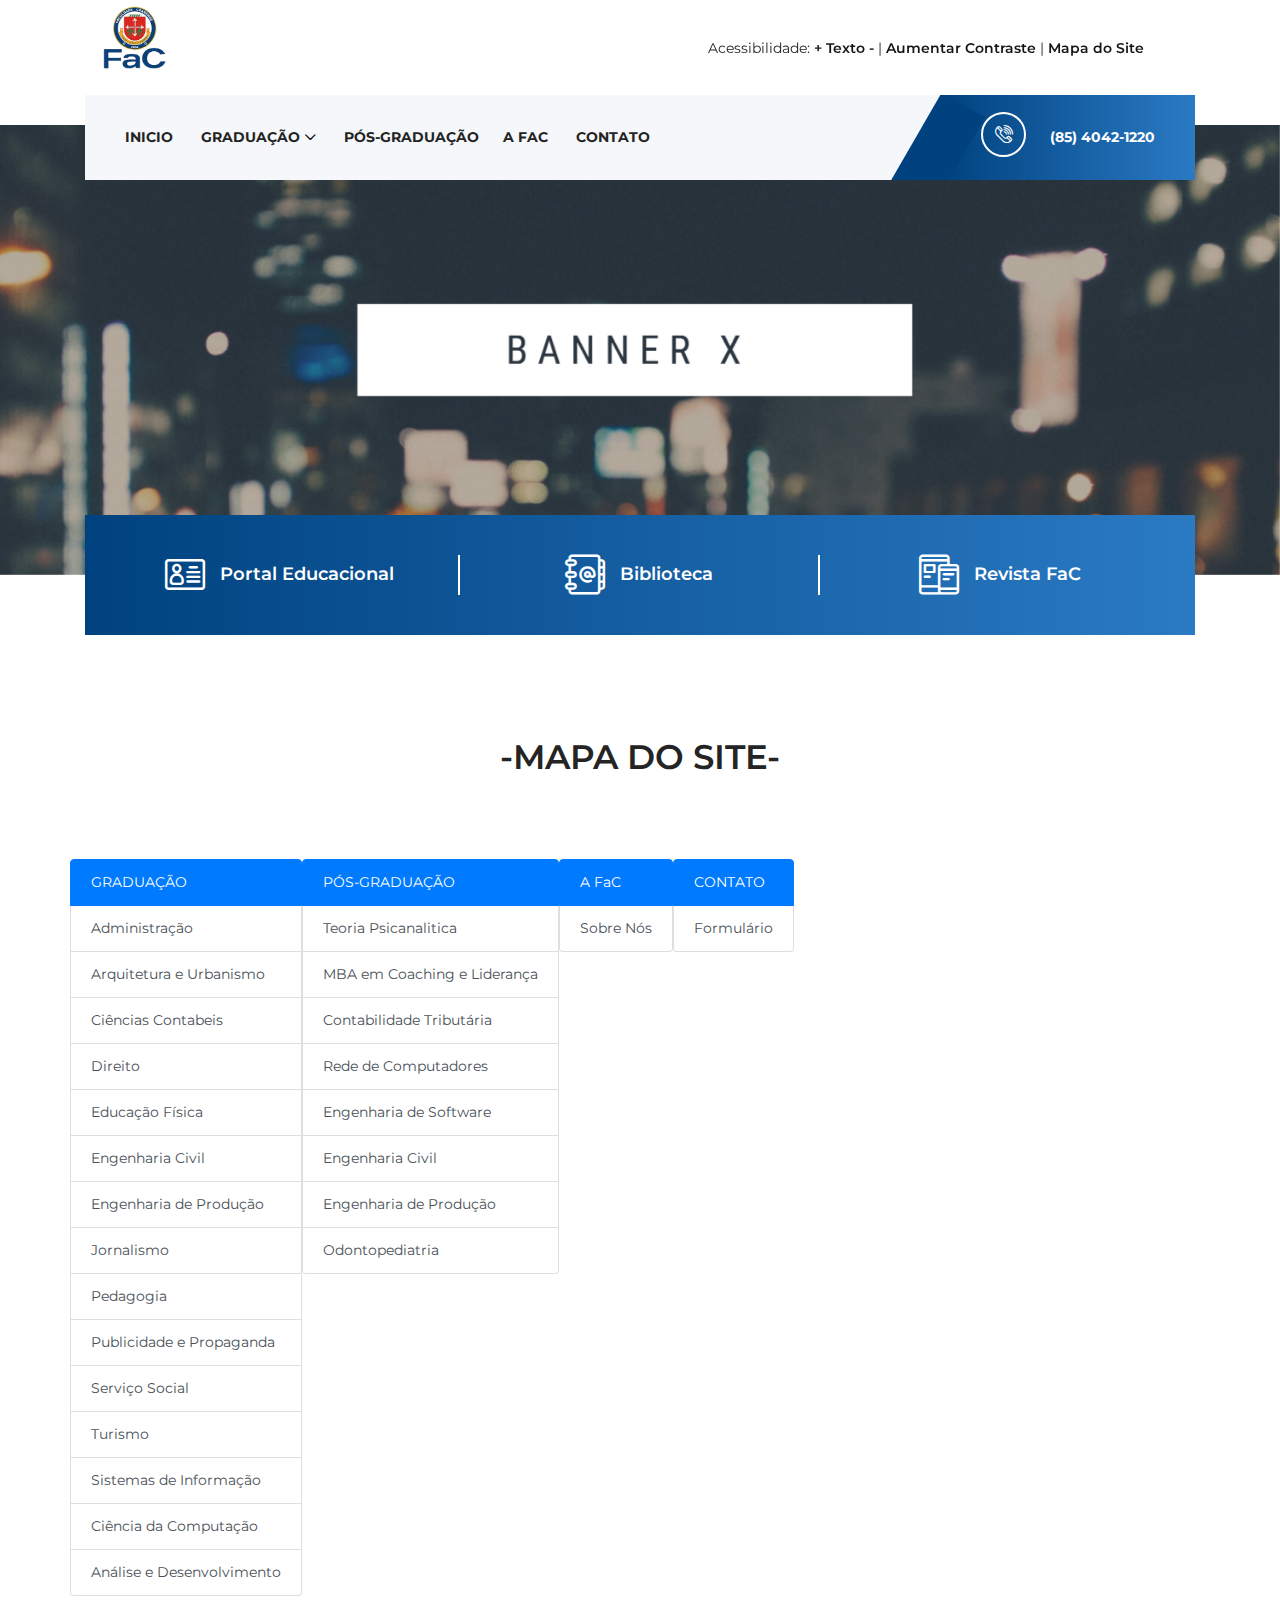
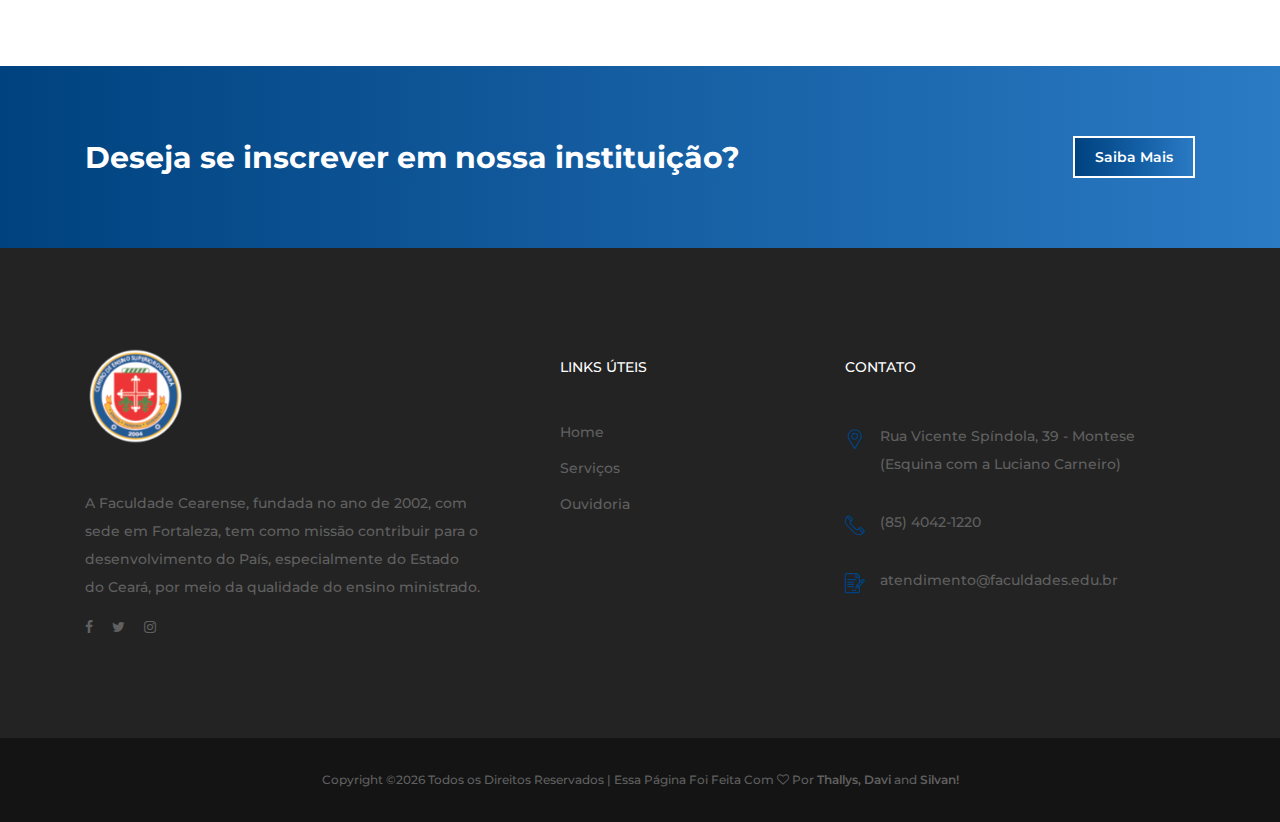
<file: mapaDoSite.html>
<!DOCTYPE html>
<html lang="pt-br">

<head>
    <meta charset="UTF-8">
    <meta name="description" content="">
    <meta http-equiv="X-UA-Compatible" content="IE=edge">
    <meta name="viewport" content="width=device-width, initial-scale=1, shrink-to-fit=no">
    <!-- Title -->
    <title>FaC - Faculdade Cearense</title>
    
    <!-- Core Stylesheet -->
    <link rel="stylesheet" href="style.css">
    <link rel="stylesheet" href="css/acessibility.css">
    
</head>

<body>
    <!-- ##### Preloader ##### -->
    <div id="preloader">
        <i class="circle-preloader"></i>
    </div>
    
    <!-- ##### Header Area Start ##### -->
    <header class="header-area">
        
        <!-- Top Header Area -->
        <div class="top-header">
            <div class="container h-100">
                <div class="row h-100">
                    <div class="col-6">
                        <div class="header-content h-100 d-flex align-items-center justify-content-between">
                            <div class="academy-logo  h-100">
                                <a href="index.html"><img src="img/core-img/logo01.png" alt="" width="100px" height="50px"></a>
                            </div>
                        </div>
                    </div>
                    <div class="col-6">
                        <div style="padding-top: 1cm; padding-left: 1.4cm;">
                            Acessibilidade:
                            <a href="#" id="fonte"> + Texto -</a>
                            |
                            <a href="#" id="contraste">Aumentar Contraste</a>
                            |
                            <a href="">Mapa do Site</a>
                        </div>
                    </div>
                    
                </div>
            </div>
        </div>
    </div>
</div>

<!-- Navbar Area -->
<div class="academy-main-menu">
    <div class="classy-nav-container breakpoint-off">
        <div class="container">
            <!-- Menu -->
            <nav class="classy-navbar justify-content-between contrastef" id="academyNav">
                
                <!-- Navbar Toggler -->
                <div class="classy-navbar-toggler">
                    <span class="navbarToggler"><span></span><span></span><span></span></span>
                </div>
                
                <!-- Menu -->
                <div class="classy-menu">
                    
                    <!-- close btn -->
                    <div class="classycloseIcon">
                        <div class="cross-wrap"><span class="top"></span><span class="bottom"></span></div>
                    </div>
                    
                    <!-- Nav Start -->
                    <div class="classynav">
                        <ul>
                            <li><a href="index.html">Inicio</a></li>                                                                            
                        </li>
                        <li><a href="graduacao.html">Graduação</a>
                            <div class="megamenu">
                                <ul class="single-mega cn-col-4">
                                    <li><a href="#">ADMINISTRAÇÃO</a></li>
                                    <li><a href="#">ARQUITETURA E URBANISMO</a></li>
                                    <li><a href="#">CIÊNCIAS CONTÁBEIS</a></li>
                                    <li><a href="#">DIREITO</a></li>
                                    <li><a href="#">EDUCAÇÃO FISICA</a></li>
                                </ul>
                                <ul class="single-mega cn-col-4">
                                    <li><a href="#">ENGENHARIA CIVIL</a></li>
                                    <li><a href="#">ENGENHARIA DE PRODUÇÃO</a></li>
                                    <li><a href="#">JORNALISMO</a></li>
                                    <li><a href="#">PEDAGOGIA</a></li>
                                    <li><a href="#">PUBLICIDADE
                                        E PROPAGANDA</a></li>
                                    </ul>
                                    <ul class="single-mega cn-col-4">
                                        <li><a href="#">SERVIÇO SOCIAL</a></li>
                                        <li><a href="#">TURISMO</a></li>
                                        <li><a href="#">SISTEMAS DE INFORMAÇÃO</a></li>
                                        <li><a href="#">CIÊNCIA DA COMPUTAÇÃO</a></li>
                                        <li><a href="#">ANÁLISE E DESENVOLVIMENTO</a></li>
                                    </ul>
                                    
                                </div>
                            </li>
                            <li><a href="posGraduacao.html">Pós-Graduação</a>
                                <li><a href="about-us.html">A FaC</a></li>                                        
                                <li><a href="contact.html">Contato</a></li>
                            </ul>
                        </div>
                        <!-- Nav End -->
                    </div>
                    
                    <!-- Calling Info -->
                    <div class="calling-info">
                        <div class="call-center">
                            <a href="tel:8525688829"><i class="icon-telephone-2"></i> <span>(85) 4042-1220</span></a>
                        </div>
                    </div>
                </nav>
            </div>
        </div>
    </div>
</header>


<!-- ##### Header Area End ##### -->
<!-- ##### Hero Area Start ##### -->
<section class="hero-area">
    <div class="hero-slides owl-carousel">
        
        <!-- Single Hero Slide -->
        <div class="single-hero-slide">
            
            <img src="img/banner.png" alt="">
            
        </div>
        
        <!-- Single Hero Slide -->
        <div class="single-hero-slide">
            
            <img src="img/banner.png" alt="">
            
        </div>
</section>
<!-- ##### Hero Area End ##### -->

<!-- ##### Top Feature Area Start ##### -->
<div class="top-features-area wow fadeInUp contrastex" data-wow-delay="300ms">
    <div class="container">
        <div class="row">
            <div class="col-12">
                <div class="features-content contrastex">
                    <div class="row no-gutters">
                        <!-- Single Top Features -->
                        <div class="col-12 col-md-4">
                            <div class="single-top-features d-flex align-items-center justify-content-center">
                                <i class="icon-id-card"></i>
                                <a href="#"><h5>Portal Educacional</h5></a>
                            </div>
                        </div>
                        <!-- Single Top Features -->
                        <div class="col-12 col-md-4">
                            <div class="single-top-features d-flex align-items-center justify-content-center">
                                <i class="icon-agenda-1"></i>
                                <a href="#"><h5>Biblioteca</h5></a>
                            </div>
                        </div>
                        <!-- Single Top Features -->
                        <div class="col-12 col-md-4">
                            <div class="single-top-features d-flex align-items-center justify-content-center">
                                <i class="icon-responsive"></i>
                                <a href="#"><h5>Revista FaC</h5></a>
                            </div>
                        </div>
                    </div>
                </div>
            </div>
        </div>
    </div>
</div>
<!-- ##### Top Feature Area End ##### -->


<!-- ##### Course Area End ##### -->

<!-- ##### Testimonials Area End ##### -->

<!-- ##### Top Popular Courses Area Start ##### -->
<div class="top-popular-courses-area section-padding-100-70">
    <div class="container">
        <div class="row">
            <div class="col-12">
                <div class="section-heading text-center mx-auto wow fadeInUp" data-wow-delay="300ms">
                    
                    <h3 class="contrastef">-MAPA DO SITE-</h3>
                </div>
            </div>
<a href="graduacao.html">
            <div class="list-group">
                <button type="button" class="list-group-item list-group-item-action active">
                  GRADUAÇÃO
                </button>
                <button type="button" class="list-group-item list-group-item-action">Administração</button>
                <button type="button" class="list-group-item list-group-item-action">Arquitetura e Urbanismo</button>
                <button type="button" class="list-group-item list-group-item-action">Ciências Contabeis</button>
                <button type="button" class="list-group-item list-group-item-action">Direito</button>
                <button type="button" class="list-group-item list-group-item-action">Educação Física</button>
                <button type="button" class="list-group-item list-group-item-action">Engenharia Civil</button>
                <button type="button" class="list-group-item list-group-item-action">Engenharia de Produção</button>
                <button type="button" class="list-group-item list-group-item-action">Jornalismo</button>
                <button type="button" class="list-group-item list-group-item-action">Pedagogia</button>
                <button type="button" class="list-group-item list-group-item-action">Publicidade e Propaganda</button>
                <button type="button" class="list-group-item list-group-item-action">Serviço Social</button>
                <button type="button" class="list-group-item list-group-item-action">Turismo</button>
                <button type="button" class="list-group-item list-group-item-action">Sistemas de Informação</button>
                <button type="button" class="list-group-item list-group-item-action">Ciência da Computação</button>
                <button type="button" class="list-group-item list-group-item-action">Análise e Desenvolvimento</button>
                
              </div>
            </a>

            <a href="posGraduacao.html">
                <div class="list-group">
                    <button type="button" class="list-group-item list-group-item-action active">
                      PÓS-GRADUAÇÃO
                    </button>
                    <button type="button" class="list-group-item list-group-item-action">Teoria Psicanalitica </button>
                    <button type="button" class="list-group-item list-group-item-action">MBA em Coaching e Liderança</button>
                    <button type="button" class="list-group-item list-group-item-action">Contabilidade Tributária</button>
                    <button type="button" class="list-group-item list-group-item-action">Rede de Computadores</button>
                    <button type="button" class="list-group-item list-group-item-action">Engenharia de Software</button>
                    <button type="button" class="list-group-item list-group-item-action">Engenharia Civil</button>
                    <button type="button" class="list-group-item list-group-item-action">Engenharia de Produção</button>
                    <button type="button" class="list-group-item list-group-item-action">Odontopediatria</button>
                    
                  </div>
                </a>
                <a href="about-us.html">
                <div class="list-group">
                    <button type="button" class="list-group-item list-group-item-action active">
                      A FaC
                    </button>
                    <button type="button" class="list-group-item list-group-item-action">Sobre Nós </button>
                    
                  </div>
                </a>

                <a href="contact.html">
                    <div class="list-group">
                        <button type="button" class="list-group-item list-group-item-action active">
                          CONTATO
                        </button>
                        <button type="button" class="list-group-item list-group-item-action">Formulário </button>
                        
                        
                      </div>
                    </a>
        </div>                               
    </div>
</div>

<!-- ##### Top Popular Courses Area End ##### -->


<!-- ##### Partner Area End ##### -->

<!-- ##### CTA Area Start ##### -->
<div class="call-to-action-area contrastex">
    <div class="container contrastex">
        <div class="row contrastex">
            <div class="col-12 contrastex">
                <div class="cta-content d-flex align-items-center justify-content-between flex-wrap">
                    <h3>Deseja se inscrever em nossa instituição? </h3>
                    <a href="#" class="btn academy-btn">Saiba Mais</a>
                </div>
            </div>
        </div>
    </div>
</div>
<!-- ##### CTA Area End ##### -->

<!-- ##### Footer Area Start ##### -->
<footer class="footer-area contrastef">
    <div class="main-footer-area section-padding-100-0 contrastef">
        <div class="container">
            <div class="row">
                <!-- Footer Widget Area -->
                <div class="col-12 col-sm-6 col-lg-5">
                    <div class="footer-widget mb-100">
                        <div class="widget-title">
                            <a href="index.html"><img src="img/core-img/Sem Título-3.png"  style="width: 100px;" alt=""></a>
                        </div>
                        <p>A Faculdade Cearense, fundada no ano de 2002, com <br> sede em Fortaleza,  tem como missão contribuir para o desenvolvimento do País, especialmente do Estado <br> do Ceará, por meio da qualidade do ensino ministrado.</p>
                        <div class="footer-social-info">
                            <a href="https://www.facebook.com/faculdadecearensefac/"><i class="fa fa-facebook"></i></a>
                            <a href="#"><i class="fa fa-twitter"></i></a>
                            <a href="https://www.instagram.com/faculdadecearensefac/?hl=pt-br"><i class="fa fa-instagram"></i></a>
                        </div>
                    </div>
                </div>
                <!-- Footer Widget Area -->
                <div class="col-12 col-sm-6 col-lg-3">
                    <div class="footer-widget mb-100">
                        <div class="widget-title">
                            <h6>Links Úteis</h6>
                        </div>
                        <nav>
                            <ul class="useful-links">
                                <li><a href="#">Home</a></li>
                                <li><a href="#">Serviços</a></li>
                                <li><a href="#">Ouvidoria</a></li>
                                <li><a href="#"></a></li>
                            </ul>
                        </nav>
                    </div>
                </div>
                <!-- Footer Widget Area -->
                <div class="col-12 col-sm-6 col-lg-4">
                    <div class="footer-widget mb-100">
                        <div class="widget-title">
                            <h6>Contato</h6>
                        </div>
                        <div class="single-contact d-flex mb-30">
                            <i class="icon-placeholder"></i>
                            <p>Rua Vicente Spíndola, 39 - Montese
                                (Esquina com a Luciano Carneiro)</p>
                        </div>
                        <div class="single-contact d-flex mb-30">
                            <i class="icon-telephone-1"></i>
                            <p>(85) 4042-1220</p>
                        </div>
                        <div class="single-contact d-flex">
                            <i class="icon-contract"></i>
                            <p>atendimento@faculdades.edu.br</p>
                        </div>
                    </div>
                </div>
            </div>
        </div>
    </div>
    <div class="bottom-footer-area contrastef">
        <div class="container">
            <div class="row">
                <div class="col-12">
                    <p>
                        Copyright &copy;<script>document.write(new Date().getFullYear());</script>
                        Todos os Direitos Reservados | Essa Página Foi Feita Com <i class="fa fa-heart-o" aria-hidden="true"></i>
                        Por <a href="https://github.com/kyotodevIndie" target="_blank">Thallys, </a>
                        <a href="https://github.com/david1005" target="_blank">Davi </a> and
                        <a href="https://github.com/SilvanMendes" target="_blank">Silvan!</a>
                    </p>
                </div>
            </div>
        </div>
    </div>
</footer>
<!-- jQuery-2.2.4 js -->
<script src="js/jquery/jquery-2.2.4.min.js"></script>
<!-- Popper js -->
<script src="js/bootstrap/popper.min.js"></script>
<!-- Bootstrap js -->
<script src="js/bootstrap/bootstrap.min.js"></script>
<!-- All Plugins js -->
<script src="js/plugins/plugins.js"></script>
<!-- Active js -->
<script src="js/active.js"></script>
<!-- Acessibilidade js-->
<script src="js/acessibility.js"></script>
</body>

</html>
</file>
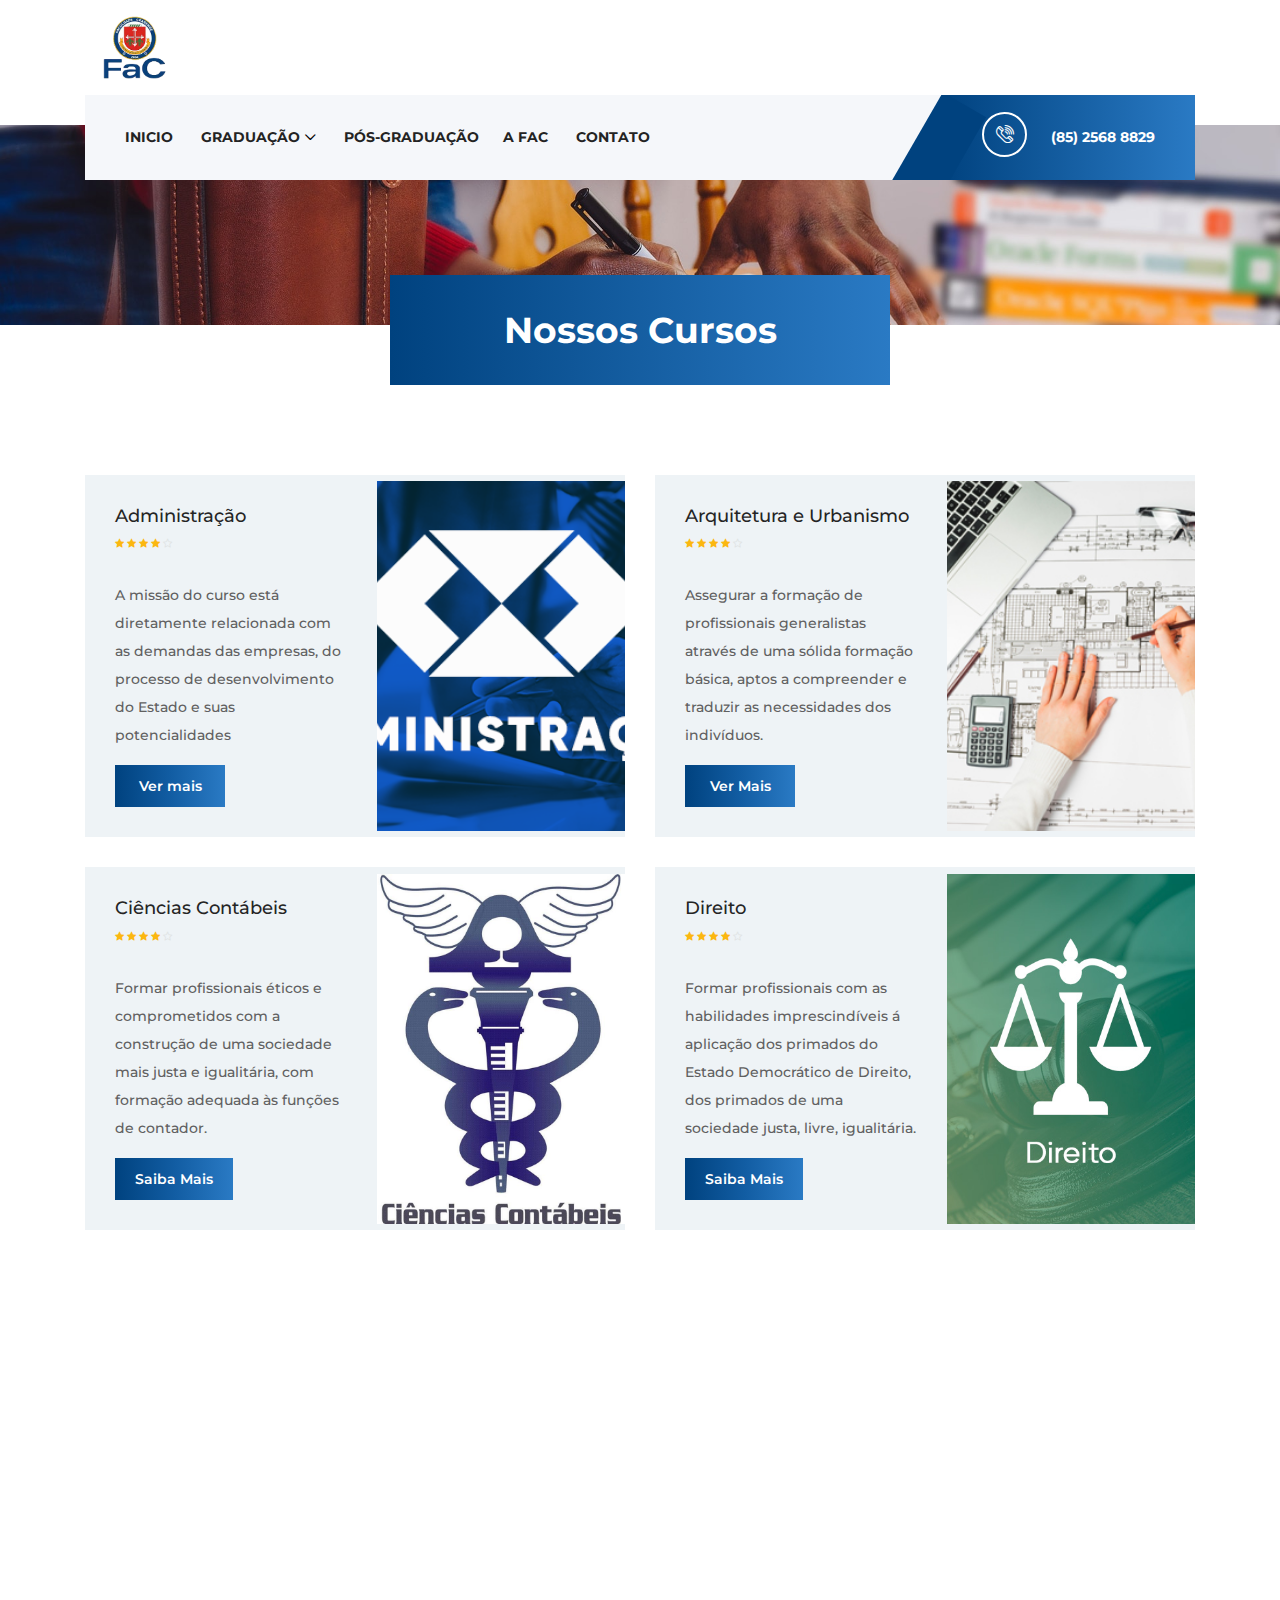
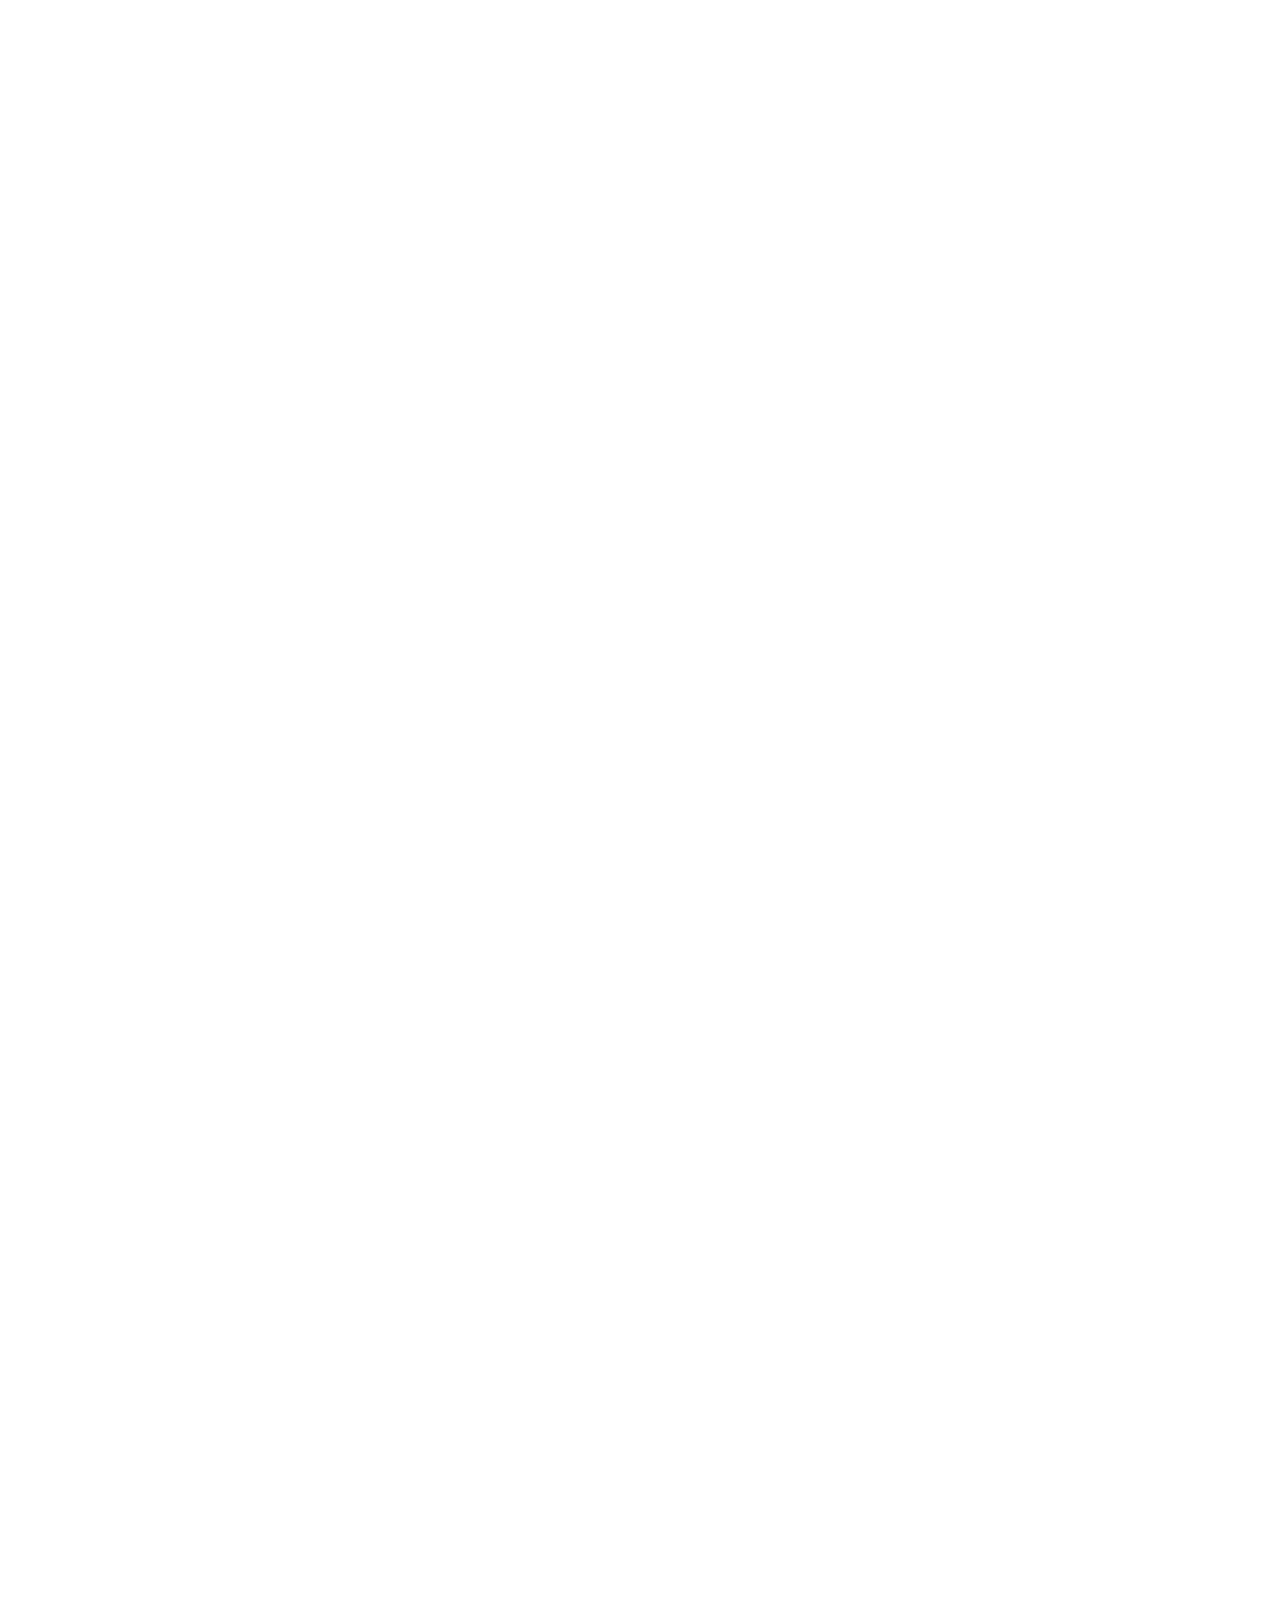
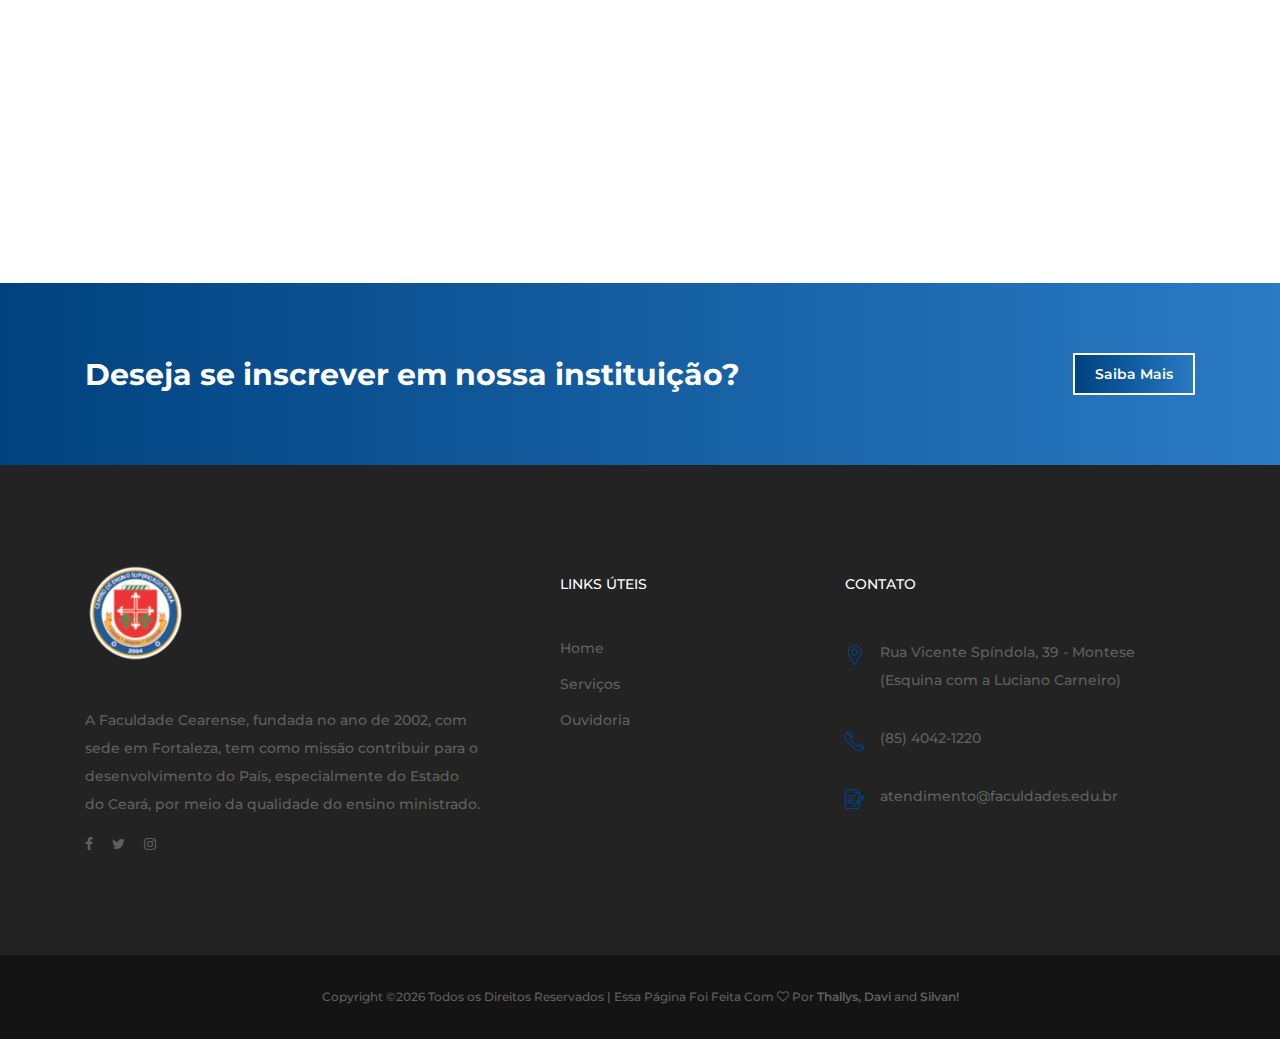
<file: Untitled-1.html>
<!DOCTYPE html>
<html lang="en">

<head>
    <meta charset="UTF-8">
    <meta name="description" content="">
    <meta http-equiv="X-UA-Compatible" content="IE=edge">
    <meta name="viewport" content="width=device-width, initial-scale=1, shrink-to-fit=no">
    <!-- The above 4 meta tags *must* come first in the head; any other head content must come *after* these tags -->

    <!-- Title -->
    <title>Graduação</title>

    <!-- Favicon -->
    <link rel="icon" href="img/core-img/favicon.ico">

    <!-- Core Stylesheet -->
    <link rel="stylesheet" href="style.css">

</head>

<body>
    <!-- ##### Preloader ##### -->
    <div id="preloader">
        <i class="circle-preloader"></i>
    </div>

    <!-- ##### Header Area Start ##### -->
    <header class="header-area">

        <!-- Top Header Area -->
        <div class="top-header">
            <div class="container h-100">
                <div class="row h-100">
                    <div class="col-12 h-100">
                        <div class="header-content h-100 d-flex align-items-center justify-content-between">
                            <div class="academy-logo">
                                <a href="index.html"><img src="img/core-img/logo01.png"  width="100px" height="50px" alt=""></a>
                            </div>
                            
                        </div>
                    </div>
                </div>
            </div>
        </div>

        <!-- Navbar Area -->
        <div class="academy-main-menu">
            <div class="classy-nav-container breakpoint-off">
                <div class="container">
                    <!-- Menu -->
                    <nav class="classy-navbar justify-content-between" id="academyNav">

                        <!-- Navbar Toggler -->
                        <div class="classy-navbar-toggler">
                            <span class="navbarToggler"><span></span><span></span><span></span></span>
                        </div>

                        <!-- Menu -->
                        <div class="classy-menu">

                            <!-- close btn -->
                            <div class="classycloseIcon">
                                <div class="cross-wrap"><span class="top"></span><span class="bottom"></span></div>
                            </div>

                            <!-- Nav Start -->
                            <div class="classynav">
                                <ul>
                                    <li><a href="index.html">Inicio</a></li>
                                    
                                    <li><a href="graduacao.html">Graduação</a>
                                        <div class="megamenu">
                                            <ul class="single-mega cn-col-4">
                                                <li><a href="#">ADMINISTRAÇÃO</a></li>
                                                <li><a href="#">ARQUITETURA E URBANISMO</a></li>
                                                <li><a href="#">CIÊNCIAS CONTÁBEIS</a></li>
                                                <li><a href="#">DIREITO</a></li>
                                                <li><a href="#">EDUCAÇÃO FISICA</a></li>
                                            </ul>
                                            <ul class="single-mega cn-col-4">
                                                <li><a href="#">ENGENHARIA CIVIL</a></li>
                                                <li><a href="#">ENGENHARIA DE PRODUÇÃO</a></li>
                                                <li><a href="#">JORNALISMO</a></li>
                                                <li><a href="#">PEDAGOGIA</a></li>
                                                <li><a href="#">PUBLICIDADE
                                                    E PROPAGANDA</a></li>
                                                </ul>
                                                <ul class="single-mega cn-col-4">
                                                    <li><a href="#">SERVIÇO SOCIAL</a></li>
                                                    <li><a href="#">TURISMO</a></li>
                                                    <li><a href="#">SISTEMAS DE INFORMAÇÃO</a></li>
                                                    <li><a href="#">CIÊNCIA DA COMPUTAÇÃO</a></li>
                                                    <li><a href="#">ANÁLISE E DESENVOLVIMENTO</a></li>
                                                </ul>
                                                <div class="single-mega cn-col-4">
                                                    <img src="img/bg-img/bg-1.jpg" alt="">
                                                </div>
                                            </div>
                                        </li>
                                        <li><a href="posGraduacao.html">Pós-Graduação</a>
                                        <li><a href="about-us.html">A FaC</a></li>                                        
                                        <li><a href="contact.html">Contato</a></li>
                                </ul>
                            </div>
                            <!-- Nav End -->
                        </div>

                        <!-- Calling Info -->
                        <div class="calling-info">
                            <div class="call-center">
                                <a href="tel:8525688829"><i class="icon-telephone-2"></i> <span>(85) 2568 8829</span></a>
                            </div>
                        </div>
                    </nav>
                </div>
            </div>
        </div>
    </header>
    <!-- ##### Header Area End ##### -->

    <!-- ##### Breadcumb Area Start ##### -->
    <div class="breadcumb-area bg-img" style="background-image: url(img/bg-img/breadcumb.jpg);">
        <div class="bradcumbContent">
            <h2>Nossos Cursos</h2>
        </div>
    </div>
    <!-- ##### Breadcumb Area End ##### -->

    <!-- ##### Top Popular Courses Area Start ##### -->
    <div class="top-popular-courses-area mt-50 section-padding-100-70">
        <div class="container">
            
            <div class="row">

                <!-- Single Top Popular Course -->
                <div class="col-12 col-lg-6">
                    <div class="single-top-popular-course d-flex align-items-center flex-wrap mb-30 wow fadeInUp" data-wow-delay="400ms">
                        <div class="popular-course-content">
                            <h5>Administração</h5>
                           
                            <div class="course-ratings">
                                <i class="fa fa-star" aria-hidden="true"></i>
                                <i class="fa fa-star" aria-hidden="true"></i>
                                <i class="fa fa-star" aria-hidden="true"></i>
                                <i class="fa fa-star" aria-hidden="true"></i>
                                <i class="fa fa-star-o" aria-hidden="true"></i>
                            </div>
                            <p>A missão do curso está diretamente relacionada com as demandas das empresas, do processo de desenvolvimento do Estado e suas potencialidades</p>
                            <a href="#" class="btn academy-btn btn-sm">Ver mais</a>
                        </div>
                        <div class="popular-course-thumb bg-img" style="background-image: url(img/bg-img/ADM.png);"></div>
                    </div>
                </div>

                <!-- Single Top Popular Course -->
                <div class="col-12 col-lg-6">
                    <div class="single-top-popular-course d-flex align-items-center flex-wrap mb-30 wow fadeInUp" data-wow-delay="500ms">
                        <div class="popular-course-content">
                            <h5>Arquitetura e Urbanismo</h5>
                            
                            <div class="course-ratings">
                                <i class="fa fa-star" aria-hidden="true"></i>
                                <i class="fa fa-star" aria-hidden="true"></i>
                                <i class="fa fa-star" aria-hidden="true"></i>
                                <i class="fa fa-star" aria-hidden="true"></i>
                                <i class="fa fa-star-o" aria-hidden="true"></i>
                            </div>
                            <p>Assegurar a formação de profissionais generalistas através de uma sólida formação básica, aptos a compreender e traduzir as necessidades dos indivíduos.</p>
                            <a href="#" class="btn academy-btn btn-sm">Ver Mais</a>
                        </div>
                        <div class="popular-course-thumb bg-img" style="background-image: url(img/bg-img/pc-2.jpg);"></div>
                    </div>
                </div>

                <!-- Single Top Popular Course -->
                <div class="col-12 col-lg-6">
                    <div class="single-top-popular-course d-flex align-items-center flex-wrap mb-30 wow fadeInUp" data-wow-delay="600ms">
                        <div class="popular-course-content">
                            <h5>Ciências Contábeis</h5>                            
                            <div class="course-ratings">
                                <i class="fa fa-star" aria-hidden="true"></i>
                                <i class="fa fa-star" aria-hidden="true"></i>
                                <i class="fa fa-star" aria-hidden="true"></i>
                                <i class="fa fa-star" aria-hidden="true"></i>
                                <i class="fa fa-star-o" aria-hidden="true"></i>
                            </div>
                            <p>
                                Formar profissionais éticos e comprometidos com a construção de uma sociedade mais justa e igualitária, com formação adequada às funções de contador.</p>
                            <a href="#" class="btn academy-btn btn-sm">Saiba Mais</a>
                        </div>
                        <div class="popular-course-thumb bg-img" style="background-image: url(img/bg-img/pc-3.jpg);"></div>
                    </div>
                </div>

                <!-- Single Top Popular Course -->
                <div class="col-12 col-lg-6">
                    <div class="single-top-popular-course d-flex align-items-center flex-wrap mb-30 wow fadeInUp" data-wow-delay="700ms">
                        <div class="popular-course-content">
                            <h5>Direito</h5>
                           
                            <div class="course-ratings">
                                <i class="fa fa-star" aria-hidden="true"></i>
                                <i class="fa fa-star" aria-hidden="true"></i>
                                <i class="fa fa-star" aria-hidden="true"></i>
                                <i class="fa fa-star" aria-hidden="true"></i>
                                <i class="fa fa-star-o" aria-hidden="true"></i>
                            </div>
                            <p>Formar profissionais com as habilidades imprescindíveis á aplicação dos primados do Estado Democrático de Direito, dos primados de uma sociedade justa, livre, igualitária.</p>
                            <a href="#" class="btn academy-btn btn-sm">Saiba Mais</a>
                        </div>
                        <div class="popular-course-thumb bg-img" style="background-image: url(img/bg-img/pc-4.jpg);"></div>
                    </div>
                </div>

                <!-- Single Top Popular Course -->
                <div class="col-12 col-lg-6">
                    <div class="single-top-popular-course d-flex align-items-center flex-wrap mb-30 wow fadeInUp" data-wow-delay="800ms">
                        <div class="popular-course-content">
                            <h5>Educação Física</h5>                            
                            <div class="course-ratings">
                                <i class="fa fa-star" aria-hidden="true"></i>
                                <i class="fa fa-star" aria-hidden="true"></i>
                                <i class="fa fa-star" aria-hidden="true"></i>
                                <i class="fa fa-star" aria-hidden="true"></i>
                                <i class="fa fa-star-o" aria-hidden="true"></i>
                            </div>
                            <p>Formar profissionais de educação física, docentes, através de uma ampla e sólida competência teórica, prática e sócio-política, comprometidos com a qualidade de vida.</p>
                            <a href="#" class="btn academy-btn btn-sm">Saiba mais</a>
                        </div>
                        <div class="popular-course-thumb bg-img" style="background-image: url(img/bg-img/educação-fisica-1-1.jpg);"></div>
                    </div>
                </div>

                <!-- Single Top Popular Course -->
                <div class="col-12 col-lg-6">
                    <div class="single-top-popular-course d-flex align-items-center flex-wrap mb-30 wow fadeInUp" data-wow-delay="900ms">
                        <div class="popular-course-content">
                            <h5>Engenharia Civil</h5>                            
                            <div class="course-ratings">
                                <i class="fa fa-star" aria-hidden="true"></i>
                                <i class="fa fa-star" aria-hidden="true"></i>
                                <i class="fa fa-star" aria-hidden="true"></i>
                                <i class="fa fa-star" aria-hidden="true"></i>
                                <i class="fa fa-star-o" aria-hidden="true"></i>
                            </div>
                            <p>O Curso de Engenharia Civil da FaC tem por objetivo formar profissionais de nível superior que tenham formação alicerçada em sólido aprendizado técnico científico.</p>
                            <a href="#" class="btn academy-btn btn-sm">Saiba mais</a>
                        </div>
                        <div class="popular-course-thumb bg-img" style="background-image: url(img/bg-img/engenharia-civil-800x533.jpg);"></div>
                    </div>
                </div>

                 <!-- Single Top Popular Course -->
                 <div class="col-12 col-lg-6">
                    <div class="single-top-popular-course d-flex align-items-center flex-wrap mb-30 wow fadeInUp" data-wow-delay="900ms">
                        <div class="popular-course-content">
                            <h5>Engenharia de Produção</h5>                            
                            <div class="course-ratings">
                                <i class="fa fa-star" aria-hidden="true"></i>
                                <i class="fa fa-star" aria-hidden="true"></i>
                                <i class="fa fa-star" aria-hidden="true"></i>
                                <i class="fa fa-star" aria-hidden="true"></i>
                                <i class="fa fa-star-o" aria-hidden="true"></i>
                            </div>
                            <p>Formar profissionais com formação conceitual, humanista-social e organizacional, capazes de atuar nas diversas áreas relacionadas à Engenharia de Produção.</p>
                            <a href="#" class="btn academy-btn btn-sm">Saiba mais</a>
                        </div>
                        <div class="popular-course-thumb bg-img" style="background-image: url(img/bg-img/enge.jpeg);"></div>
                    </div>
                </div>
                 <!-- Single Top Popular Course -->
                 <div class="col-12 col-lg-6">
                    <div class="single-top-popular-course d-flex align-items-center flex-wrap mb-30 wow fadeInUp" data-wow-delay="900ms">
                        <div class="popular-course-content">
                            <h5>Jornalismo</h5>                            
                            <div class="course-ratings">
                                <i class="fa fa-star" aria-hidden="true"></i>
                                <i class="fa fa-star" aria-hidden="true"></i>
                                <i class="fa fa-star" aria-hidden="true"></i>
                                <i class="fa fa-star" aria-hidden="true"></i>
                                <i class="fa fa-star-o" aria-hidden="true"></i>
                            </div>
                            <p>Formar e lançar profissionais habilitados para desenvolver atividades na área profissional de Jornalismo, despertando a consciência ética, crítica e responsável.</p>
                            <a href="#" class="btn academy-btn btn-sm">Saiba mais</a>
                        </div>
                        <div class="popular-course-thumb bg-img" style="background-image: url(img/bg-img/IMG_9912-1024x768.jpg);"></div>
                    </div>
                </div>

                  <!-- Single Top Popular Course -->
                  <div class="col-12 col-lg-6">
                    <div class="single-top-popular-course d-flex align-items-center flex-wrap mb-30 wow fadeInUp" data-wow-delay="900ms">
                        <div class="popular-course-content">
                            <h5>Publicidade e Propaganda</h5>                            
                            <div class="course-ratings">
                                <i class="fa fa-star" aria-hidden="true"></i>
                                <i class="fa fa-star" aria-hidden="true"></i>
                                <i class="fa fa-star" aria-hidden="true"></i>
                                <i class="fa fa-star" aria-hidden="true"></i>
                                <i class="fa fa-star-o" aria-hidden="true"></i>
                            </div>
                            <p>Contribuir com a formação de profissionais habilitados para desenvolver atividades na área profissional da Publicidade e Propaganda, despertando a consciência ética.</p>
                            <a href="#" class="btn academy-btn btn-sm">Saiba mais</a>
                        </div>
                        <div class="popular-course-thumb bg-img" style="background-image: url(img/bg-img/publicidade.png);"></div>
                    </div>
                </div>
                 <!-- Single Top Popular Course -->
                 <div class="col-12 col-lg-6">
                    <div class="single-top-popular-course d-flex align-items-center flex-wrap mb-30 wow fadeInUp" data-wow-delay="900ms">
                        <div class="popular-course-content">
                            <h5>Serviço Social</h5>                            
                            <div class="course-ratings">
                                <i class="fa fa-star" aria-hidden="true"></i>
                                <i class="fa fa-star" aria-hidden="true"></i>
                                <i class="fa fa-star" aria-hidden="true"></i>
                                <i class="fa fa-star" aria-hidden="true"></i>
                                <i class="fa fa-star-o" aria-hidden="true"></i>
                            </div>
                            <p>Formar profissionais com concepção intelectual/científica e cultural generalista crítica; capaz de inserir-se no conjunto das relações sociais e do mercado de trabalho.Código de Ética do Assistente Social.</p>
                            <a href="#" class="btn academy-btn btn-sm">Saiba mais</a>
                        </div>
                        <div class="popular-course-thumb bg-img" style="background-image: url(img/bg-img/serviço.png);"></div>
                    </div>
                </div>

                  <!-- Single Top Popular Course -->
                  <div class="col-12 col-lg-6">
                    <div class="single-top-popular-course d-flex align-items-center flex-wrap mb-30 wow fadeInUp" data-wow-delay="900ms">
                        <div class="popular-course-content">
                            <h5>Turismo</h5>                            
                            <div class="course-ratings">
                                <i class="fa fa-star" aria-hidden="true"></i>
                                <i class="fa fa-star" aria-hidden="true"></i>
                                <i class="fa fa-star" aria-hidden="true"></i>
                                <i class="fa fa-star" aria-hidden="true"></i>
                                <i class="fa fa-star-o" aria-hidden="true"></i>
                            </div>
                            <p>Formar profissionais capacitados e com aptidão para compreender as questões científicas, técnicas, sociais, econômicas e culturais, relacionadas com o mercado turístico.</p>
                            <a href="#" class="btn academy-btn btn-sm">Saiba mais</a>
                        </div>
                        <div class="popular-course-thumb bg-img" style="background-image: url(img/bg-img/turismo.jpg);"></div>
                    </div>
                </div>
                 <!-- Single Top Popular Course -->
                 <div class="col-12 col-lg-6">
                    <div class="single-top-popular-course d-flex align-items-center flex-wrap mb-30 wow fadeInUp" data-wow-delay="900ms">
                        <div class="popular-course-content">
                            <h5>Sistemas de Informação</h5>                            
                            <div class="course-ratings">
                                <i class="fa fa-star" aria-hidden="true"></i>
                                <i class="fa fa-star" aria-hidden="true"></i>
                                <i class="fa fa-star" aria-hidden="true"></i>
                                <i class="fa fa-star" aria-hidden="true"></i>
                                <i class="fa fa-star-o" aria-hidden="true"></i>
                            </div>
                            <p>O curso de Bacharelado em Sistemas de Informação tem por objetivo a formação de profissionais para atuação em planejamento, análise, utilização e avaliação de modernas tecnologias de informação.</p>
                            <a href="#" class="btn academy-btn btn-sm">Saiba mais</a>
                        </div>
                        <div class="popular-course-thumb bg-img" style="background-image: url(img/bg-img/si.jpg);"></div>
                    </div>
                </div>

                 <!-- Single Top Popular Course -->
                 <div class="col-12 col-lg-6">
                    <div class="single-top-popular-course d-flex align-items-center flex-wrap mb-30 wow fadeInUp" data-wow-delay="900ms">
                        <div class="popular-course-content">
                            <h5>Ciência da Computação</h5>                            
                            <div class="course-ratings">
                                <i class="fa fa-star" aria-hidden="true"></i>
                                <i class="fa fa-star" aria-hidden="true"></i>
                                <i class="fa fa-star" aria-hidden="true"></i>
                                <i class="fa fa-star" aria-hidden="true"></i>
                                <i class="fa fa-star-o" aria-hidden="true"></i>
                            </div>
                            <p>A Ciência da Computação propõe soluções para problemas cotidianos com o suporte de computadores. Essa ciência tem suas raízes na Matemática, o que colabora para o avanço dela em muitos ramos.</p>
                            <a href="#" class="btn academy-btn btn-sm">Saiba mais</a>
                        </div>
                        <div class="popular-course-thumb bg-img" style="background-image: url(img/bg-img/cienciadacomputacao.jpg);"></div>
                    </div>
                </div>
                 <!-- Single Top Popular Course -->
                 <div class="col-12 col-lg-6">
                    <div class="single-top-popular-course d-flex align-items-center flex-wrap mb-30 wow fadeInUp" data-wow-delay="900ms">
                        <div class="popular-course-content">
                            <h5>Análise e Desenvolvimento</h5>                            
                            <div class="course-ratings">
                                <i class="fa fa-star" aria-hidden="true"></i>
                                <i class="fa fa-star" aria-hidden="true"></i>
                                <i class="fa fa-star" aria-hidden="true"></i>
                                <i class="fa fa-star" aria-hidden="true"></i>
                                <i class="fa fa-star-o" aria-hidden="true"></i>
                            </div>
                            <p>O curso de Bacharelado em Sistemas de Informação tem por objetivo a formação de profissionais para atuação em planejamento, análise, utilização e avaliação de modernas tecnologias de informação.</p>
                            <a href="#" class="btn academy-btn btn-sm">Saiba mais</a>
                        </div>
                        <div class="popular-course-thumb bg-img" style="background-image: url(img/bg-img/desenvolvimento-sis-01.png);"></div>
                    </div>
                </div>
            </div>
        </div>
    </div>
    <!-- ##### Top Popular Courses Area End ##### -->

    <!-- ##### Top Popular Courses Details Area End ##### -->

   
    <!-- ##### Course Area End ##### -->

    <!-- ##### CTA Area Start ##### -->
    <div class="call-to-action-area">
        <div class="container">
            <div class="row">
                <div class="col-12">
                    <div class="cta-content d-flex align-items-center justify-content-between flex-wrap">
                        <h3>Deseja se inscrever em nossa instituição? </h3>
                        <a href="#" class="btn academy-btn">Saiba Mais</a>
                    </div>
                </div>
            </div>
        </div>
    </div>
    <!-- ##### CTA Area End ##### -->

    <!-- ##### Footer Area Start ##### -->
<footer class="footer-area contrastef">
    <div class="main-footer-area section-padding-100-0 contrastef">
        <div class="container">
            <div class="row">
                <!-- Footer Widget Area -->
                <div class="col-12 col-sm-6 col-lg-5">
                    <div class="footer-widget mb-100">
                        <div class="widget-title">
                            <a href="index.html"><img src="img/core-img/Sem Título-3.png"  style="width: 100px;" alt=""></a>
                        </div>
                        <p>A Faculdade Cearense, fundada no ano de 2002, com <br> sede em Fortaleza,  tem como missão contribuir para o desenvolvimento do País, especialmente do Estado <br> do Ceará, por meio da qualidade do ensino ministrado.</p>
                        <div class="footer-social-info">
                            <a href="https://www.facebook.com/faculdadecearensefac/"><i class="fa fa-facebook"></i></a>
                            <a href="#"><i class="fa fa-twitter"></i></a>
                            <a href="https://www.instagram.com/faculdadecearensefac/?hl=pt-br"><i class="fa fa-instagram"></i></a>
                        </div>
                    </div>
                </div>
                <!-- Footer Widget Area -->
                <div class="col-12 col-sm-6 col-lg-3">
                    <div class="footer-widget mb-100">
                        <div class="widget-title">
                            <h6>Links Úteis</h6>
                        </div>
                        <nav>
                            <ul class="useful-links">
                                <li><a href="#">Home</a></li>
                                <li><a href="#">Serviços</a></li>
                                <li><a href="#">Ouvidoria</a></li>
                                <li><a href="#"></a></li>
                            </ul>
                        </nav>
                    </div>
                </div>
                <!-- Footer Widget Area -->
                <div class="col-12 col-sm-6 col-lg-4">
                    <div class="footer-widget mb-100">
                        <div class="widget-title">
                            <h6>Contato</h6>
                        </div>
                        <div class="single-contact d-flex mb-30">
                            <i class="icon-placeholder"></i>
                            <p>Rua Vicente Spíndola, 39 - Montese
                                (Esquina com a Luciano Carneiro)</p>
                        </div>
                        <div class="single-contact d-flex mb-30">
                            <i class="icon-telephone-1"></i>
                            <p>(85) 4042-1220</p>
                        </div>
                        <div class="single-contact d-flex">
                            <i class="icon-contract"></i>
                            <p>atendimento@faculdades.edu.br</p>
                        </div>
                    </div>
                </div>
            </div>
        </div>
    </div>
    <div class="bottom-footer-area contrastef">
        <div class="container">
            <div class="row">
                <div class="col-12">
                    <p>
                        Copyright &copy;<script>document.write(new Date().getFullYear());</script>
                        Todos os Direitos Reservados | Essa Página Foi Feita Com <i class="fa fa-heart-o" aria-hidden="true"></i>
                        Por <a href="https://github.com/kyotodevIndie" target="_blank">Thallys, </a>
                        <a href="https://github.com/david1005" target="_blank">Davi </a> and
                        <a href="https://github.com/SilvanMendes" target="_blank">Silvan!</a>
                    </p>
                </div>
            </div>
        </div>
    </div>
</footer>
    <!-- ##### Footer Area Start ##### -->

    <!-- ##### All Javascript Script ##### -->
    <!-- jQuery-2.2.4 js -->
    <script src="js/jquery/jquery-2.2.4.min.js"></script>
    <!-- Popper js -->
    <script src="js/bootstrap/popper.min.js"></script>
    <!-- Bootstrap js -->
    <script src="js/bootstrap/bootstrap.min.js"></script>
    <!-- All Plugins js -->
    <script src="js/plugins/plugins.js"></script>
    <!-- Active js -->
    <script src="js/active.js"></script>
</body>

</html>
</file>
<file: style.css>
/* [Master Stylesheet v1.0] */
/* :: :: 1.0 Import Fonts */
@import url("https://fonts.googleapis.com/css?family=Montserrat:300,400,500,600,700,800,900");
/* :: 2.0 Import All CSS */
@import url(css/bootstrap.min.css);
@import url(css/owl.carousel.min.css);
@import url(css/animate.css);
@import url(css/magnific-popup.css);
@import url(css/font-awesome.min.css);
@import url(css/custom-icon.css);
@import url(css/classy-nav.min.css);
/* :: 3.0 Base CSS */
* {
  margin: 0;
  padding: 0; }

body {
  font-family: "Montserrat", sans-serif;
  font-size: 14px; }

h1,
h2,
h3,
h4,
h5,
h6 {
  color: #242424;
  line-height: 1.3;
  font-weight: 700; }

p {
  color: #606060;
  font-size: 14px;
  line-height: 2;
  font-weight: 500; }

a,
a:hover,
a:focus {
  -webkit-transition-duration: 500ms;
  transition-duration: 500ms;
  text-decoration: none;
  outline: 0 solid transparent;
  color: #141414;
  font-weight: 600;
  font-size: 14px; }

ul,
ol {
  margin: 0; }
  ul li,
  ol li {
    list-style: none; }

img {
  height: auto;
  max-width: 100%; }

/* Spacing */
.mt-15 {
  margin-top: 15px !important; }

.mt-30 {
  margin-top: 30px !important; }

.mt-50 {
  margin-top: 50px !important; }

.mt-70 {
  margin-top: 70px !important; }

.mt-100 {
  margin-top: 100px !important; }

.mb-15 {
  margin-bottom: 15px !important; }

.mb-30 {
  margin-bottom: 30px !important; }

.mb-50 {
  margin-bottom: 50px !important; }

.mb-70 {
  margin-bottom: 70px !important; }

.mb-100 {
  margin-bottom: 100px !important; }

.ml-15 {
  margin-left: 15px !important; }

.ml-30 {
  margin-left: 30px !important; }

.ml-50 {
  margin-left: 50px !important; }

.mr-15 {
  margin-right: 15px !important; }

.mr-30 {
  margin-right: 30px !important; }

.mr-50 {
  margin-right: 50px !important; }

/* Height */
.height-400 {
  height: 400px !important; }

.height-500 {
  height: 500px !important; }

.height-600 {
  height: 600px !important; }

.height-700 {
  height: 700px !important; }

.height-800 {
  height: 800px !important; }

/* Section Padding */
.section-padding-100 {
  padding-top: 100px;
  padding-bottom: 100px; }

.section-padding-100-0 {
  padding-top: 100px;
  padding-bottom: 0; }

.section-padding-0-100 {
  padding-top: 0;
  padding-bottom: 100px; }

.section-padding-100-70 {
  padding-top: 100px;
  padding-bottom: 70px; }

/* Section Heading */
.section-heading {
  position: relative;
  z-index: 1;
  max-width: 600px;
  margin-bottom: 80px !important; }
  .section-heading span {
    color: #606060;
    font-size: 12px;
    text-transform: uppercase;
    margin-bottom: 15px;
    display: block;
    letter-spacing: 2px; }
  .section-heading h3 {
    font-size: 34px;
    margin-bottom: 0;
    font-weight: 600; }
    @media only screen and (max-width: 767px) {
      .section-heading h3 {
        font-size: 24px; } }
  .section-heading.text-left {
    text-align: left !important; }
  .section-heading.white span,
  .section-heading.white h3 {
    color: #ffffff; }

/* Preloader */
#preloader {
  background: #6199ba;
  background: -webkit-linear-gradient(to right, #6176ba, #3147c3);
  background: linear-gradient(to right, #6167ba, #318ec3);
  width: 100%;
  height: 100%;
  position: fixed;
  top: 0;
  left: 0;
  right: 0;
  z-index: 5000; }
  #preloader .circle-preloader {
    display: block;
    width: 60px;
    height: 60px;
    border: 2px solid rgba(255, 255, 255, 0.5);
    border-bottom-color: #ffffff;
    border-radius: 50%;
    position: absolute;
    top: 0;
    left: 0;
    right: 0;
    bottom: 0;
    margin: auto;
    animation: spin 2s infinite linear; }
@-webkit-keyframes spin {
  100% {
    -webkit-transform: rotate(360deg);
    transform: rotate(360deg); } }
@keyframes spin {
  100% {
    -webkit-transform: rotate(360deg);
    transform: rotate(360deg); } }
/* Miscellaneous */
.bg-img {
  background-position: center center;
  background-size: cover;
  background-repeat: no-repeat; }

.bg-white {
  background-color: #ffffff !important; }

.bg-dark {
  background-color: #000000 !important; }

.bg-transparent {
  background-color: transparent !important; }

.font-bold {
  font-weight: 700; }

.font-light {
  font-weight: 300; }

.bg-overlay {
  position: relative;
  z-index: 2;
  background-position: center center;
  background-size: cover; }
  .bg-overlay::after {
    background-color: rgba(0, 0, 0, 0.88);
    position: absolute;
    z-index: -1;
    top: 0;
    left: 0;
    width: 100%;
    height: 100%;
    content: ""; }

.mfp-image-holder .mfp-close,
.mfp-iframe-holder .mfp-close {
  color: #ffffff;
  right: 0;
  padding-right: 0;
  width: 30px;
  height: 30px;
  background-color: #00427F;
  line-height: 30px;
  text-align: center;
  position: absolute;
  top: 40px;
  right: -30px; }
  @media only screen and (max-width: 767px) {
    .mfp-image-holder .mfp-close,
    .mfp-iframe-holder .mfp-close {
      right: 0; } }

/* ScrollUp */
#scrollUp {
  background: #00427F;
  background: -webkit-linear-gradient(to right, #00427F, #2A7AC4);
  background: linear-gradient(to right, #00427F, #2A7AC4);
  border-radius: 0;
  bottom: 60px;
  box-shadow: 0 2px 6px 0 rgba(0, 0, 0, 0.3);
  color: #ffffff;
  font-size: 24px;
  height: 40px;
  line-height: 40px;
  right: 60px;
  text-align: center;
  width: 40px;
  -webkit-transition-duration: 500ms;
  transition-duration: 500ms; }
  #scrollUp:hover {
    background-color: #141414; }
  @media only screen and (max-width: 767px) {
    #scrollUp {
      bottom: 30px;
      right: 30px; } }



   
/* Essence Button */
.academy-btn {
  display: inline-block;
  min-width: 160px;
  height: 65px;
  color: #ffffff;
  border: none;
  border-radius: 0;
  padding: 0 40px;
  font-size: 14px;
  line-height: 65px;
  -webkit-transition: all 500ms;
  transition: all 500ms;
  background: #00427F;
  background-image: -webkit-linear-gradient(left, #00427F 0%, #125DA3 51%, #2A7AC4 100%);
  background-image: linear-gradient(to right, #00427F 0%, #125DA3 51%, #2A7AC4 100%);
  font-weight: 600; }
  .academy-btn.btn-sm {
    min-width: 110px;
    padding: 0 20px;
    height: 42px;
    line-height: 42px; }
  .academy-btn.active, .academy-btn:hover, .academy-btn:focus {
    font-size: 14px;
    font-weight: 600;
    color: #ffffff;
    background: #00427F;
    background: -webkit-linear-gradient(to right, #00427F, #2A7AC4);
    background: linear-gradient(to right, #00427F, #2A7AC4); }
  .academy-btn.btn-2 {
    background: #141414; }
    .academy-btn.btn-2:hover, .academy-btn.btn-2:focus {
      background: #00427F; }
  .academy-btn.btn-3 {
    background: #00427F; }
    .academy-btn.btn-3:hover, .academy-btn.btn-3:focus {
      background: #141414; }
  .academy-btn.btn-4 {
    background: #ffffff;
    border: 2px solid #00427F;
    color: #606060; }
    .academy-btn.btn-4:hover, .academy-btn.btn-4:focus {
      background: #00427F;
      color: #ffffff; }

/* Header Area CSS */
.header-area {
  position: relative;
  z-index: 100;
  width: 100%;
  height: 125px; }
  .header-area .top-header {
    width: 100%;
    height: 95px; }
    .header-area .top-header .login-content a {
      display: inline-block;
      font-weight: 600; }
      .header-area .top-header .login-content a:hover {
        color: #00427F; }
  .header-area .academy-main-menu {
    position: absolute;
    width: 100%;
    height: 85px;
    background-color: transparent;
    top: 95px;
    z-index: 100;
    left: 0;
    right: 0; }
    .header-area .academy-main-menu .classy-nav-container {
      background-color: transparent; }
    .header-area .academy-main-menu .classy-navbar {
      background-color: #f5f7fa;
      height: 85px;
      padding: 0; }
      @media only screen and (min-width: 768px) and (max-width: 991px) {
        .header-area .academy-main-menu .classy-navbar {
          padding: 0;
          padding-left: 2em; } }
      @media only screen and (max-width: 767px) {
        .header-area .academy-main-menu .classy-navbar {
          padding: 0;
          padding-left: 2em; } }
      .header-area .academy-main-menu .classy-navbar .classynav ul li a {
        font-weight: 700;
        text-transform: uppercase; }
        .header-area .academy-main-menu .classy-navbar .classynav ul li a:hover, .header-area .academy-main-menu .classy-navbar .classynav ul li a:focus {
          color: #00427F; }
    .header-area .academy-main-menu .classynav {
      padding-left: 2em; }
      @media only screen and (min-width: 992px) and (max-width: 1199px) {
        .header-area .academy-main-menu .classynav {
          padding-left: 1em; } }
      @media only screen and (min-width: 768px) and (max-width: 991px) {
        .header-area .academy-main-menu .classynav {
          padding-left: 0; } }
      @media only screen and (max-width: 767px) {
        .header-area .academy-main-menu .classynav {
          padding-left: 0; } }
    .header-area .academy-main-menu .calling-info {
      position: relative;
      padding-left: 80px;
      overflow: hidden; }
      @media only screen and (min-width: 992px) and (max-width: 1199px) {
        .header-area .academy-main-menu .calling-info {
          padding-left: 50px; } }
      .header-area .academy-main-menu .calling-info .call-center {
        position: relative;
        z-index: 1;
        background: #00427F;
        background: -webkit-linear-gradient(to right, #00427F, #2A7AC4);
        background: linear-gradient(to right, #00427F, #2A7AC4);
        padding: 0 40px;
        line-height: 85px;
        height: 85px; }
        @media only screen and (min-width: 992px) and (max-width: 1199px) {
          .header-area .academy-main-menu .calling-info .call-center {
            padding: 0 15px 0 30px; } }
        .header-area .academy-main-menu .calling-info .call-center a {
          color: #ffffff;
          font-size: 14px;
          font-weight: 700;
          display: block; }
          .header-area .academy-main-menu .calling-info .call-center a i {
            width: 45px;
            height: 45px;
            border: 2px solid #ffffff;
            border-radius: 50%;
            display: inline-block;
            line-height: 41px;
            font-size: 18px;
            text-align: center;
            margin-right: 20px; }
            @media only screen and (min-width: 992px) and (max-width: 1199px) {
              .header-area .academy-main-menu .calling-info .call-center a i {
                margin-right: 10px; } }
          @media only screen and (max-width: 767px) {
            .header-area .academy-main-menu .calling-info .call-center a span {
              display: none; } }
        .header-area .academy-main-menu .calling-info .call-center:before {
          position: absolute;
          width: 50px;
          height: 120%;
          top: 3px;
          left: -28px;
          z-index: 1;
          background-color: #00427F;
          content: '';
          -webkit-transform: rotate(30deg);
          transform: rotate(30deg); }
          @media only screen and (min-width: 992px) and (max-width: 1199px) {
            .header-area .academy-main-menu .calling-info .call-center:before {
              width: 42px; } }
  .header-area .is-sticky .academy-main-menu {
    position: fixed;
    width: 100%;
    height: 85px;
    top: 0;
    left: 0;
    z-index: 3000;
    background-color: #f5f7fa;
    box-shadow: 0 5px 40px rgba(0, 0, 0, 0.2); }
    .header-area .is-sticky .academy-main-menu::after {
      position: absolute;
      width: 25%;
      height: 100%;
      top: 0;
      right: 0;
      z-index: 1;
      background-color: #2A7AC4;
      content: ''; }

.hero-slides {
  position: relative;
  z-index: 1; }
  .hero-slides .single-hero-slide {
    width: 100%;
    height: auto;
    position: relative;
    z-index: 1; }
    @media only screen and (min-width: 992px) and (max-width: 1199px) {
      .hero-slides .single-hero-slide {
        height: auto; } }
    @media only screen and (min-width: 768px) and (max-width: 991px) {
      .hero-slides .single-hero-slide {
        height: auto; } }
    @media only screen and (max-width: 767px) {
      .hero-slides .single-hero-slide {
        height: auto; } }
    .hero-slides .single-hero-slide h4 {
      color: #ffffff;
      margin-bottom: 10px; }
      @media only screen and (max-width: 767px) {
        .hero-slides .single-hero-slide h4 {
          font-size: 18px; } }
    .hero-slides .single-hero-slide h2 {
      font-size: 60px;
      color: #ffffff;
      margin-bottom: 30px; }
      @media only screen and (min-width: 992px) and (max-width: 1199px) {
        .hero-slides .single-hero-slide h2 {
          font-size: 48px; } }
      @media only screen and (min-width: 768px) and (max-width: 991px) {
        .hero-slides .single-hero-slide h2 {
          font-size: 36px; } }
      @media only screen and (max-width: 767px) {
        .hero-slides .single-hero-slide h2 {
          font-size: 30px; } }
  .hero-slides .owl-prev,
  .hero-slides .owl-next {
    background: #00427F;
    background: -webkit-linear-gradient(to right, #00427F, #2A7AC4);
    background: linear-gradient(to right, #00427F, #2A7AC4);
    width: 56px;
    height: 56px;
    line-height: 56px;
    color: #ffffff;
    top: 50%;
    margin-top: -28px;
    left: 5%;
    position: absolute;
    z-index: 10;
    text-align: center;
    font-size: 22px;
    font-weight: 700;
    opacity: 0;
    visibility: hidden;
    -webkit-transition-duration: 500ms;
    transition-duration: 500ms; }
    @media only screen and (max-width: 767px) {
      .hero-slides .owl-prev,
      .hero-slides .owl-next {
        width: 40px;
        height: 40px;
        line-height: 40px;
        margin-top: -20px; } }
    .hero-slides .owl-prev:hover, .hero-slides .owl-prev:focus,
    .hero-slides .owl-next:hover,
    .hero-slides .owl-next:focus {
      background: #141414;
      color: #ffffff; }
  .hero-slides .owl-next {
    left: auto;
    right: 5%; }
  .hero-slides:hover .owl-prev, .hero-slides:hover .owl-next {
    opacity: 1;
    visibility: visible; }

/* Top Features Area CSS */
.top-features-area {
  position: relative;
  z-index: 50;
  margin-bottom: -60px; }
  @media only screen and (max-width: 767px) {
    .top-features-area {
      margin-bottom: -115px; } }
  .top-features-area .features-content {
    position: relative;
    z-index: 50;
    background: #00427F;
    background: -webkit-linear-gradient(to right, #00427F, #2A7AC4);
    background: linear-gradient(to right, #00427F, #2A7AC4);
    padding: 40px 15px;
    -webkit-transform: translateY(-50%);
    transform: translateY(-50%); }
    .top-features-area .features-content .single-top-features {
      border-right: 2px solid #ffffff; }
      @media only screen and (max-width: 767px) {
        .top-features-area .features-content .single-top-features {
          border-right: none;
          border-bottom: 2px solid #ffffff;
          padding-bottom: 15px;
          margin-bottom: 15px; } }
      .top-features-area .features-content .single-top-features i {
        font-size: 40px;
        margin-right: 15px;
        color: #ffffff; }
        @media only screen and (min-width: 768px) and (max-width: 991px) {
          .top-features-area .features-content .single-top-features i {
            font-size: 28px;
            margin-right: 10px; } }
        @media only screen and (max-width: 767px) {
          .top-features-area .features-content .single-top-features i {
            font-size: 28px;
            margin-right: 10px; } }
      .top-features-area .features-content .single-top-features h5 {
        font-size: 18px;
        margin-bottom: 0;
        font-weight: 600;
        color: #ffffff; }
        @media only screen and (min-width: 768px) and (max-width: 991px) {
          .top-features-area .features-content .single-top-features h5 {
            font-size: 16px; } }
    .top-features-area .features-content .col-12:last-child .single-top-features {
      border-right: none; }
      @media only screen and (max-width: 767px) {
        .top-features-area .features-content .col-12:last-child .single-top-features {
          border: none;
          padding-bottom: 0;
          margin-bottom: 0; } }

/* Course Area CSS */
.single-course-area .course-icon {
  -webkit-box-flex: 0;
  -ms-flex: 0 0 91px;
  flex: 0 0 91px;
  min-width: 91px;
  width: 91px;
  background: #00427F;
  background: -webkit-linear-gradient(to right,#00427F, #2A7AC4);
  background: linear-gradient(to right, #00427F, #2A7AC4);
  width: 91px;
  height: 91px;
  line-height: 95px;
  font-size: 40px;
  color: #ffffff;
  text-align: center;
  border-radius: 50%;
  margin-right: 30px; }
.single-course-area .course-content h4 {
  margin-bottom: 15px;
  -webkit-transition-duration: 500ms;
  transition-duration: 500ms; }
  @media only screen and (min-width: 992px) and (max-width: 1199px) {
    .single-course-area .course-content h4 {
      font-size: 18px; } }
  @media only screen and (min-width: 768px) and (max-width: 991px) {
    .single-course-area .course-content h4 {
      font-size: 16px; } }
  @media only screen and (max-width: 767px) {
    .single-course-area .course-content h4 {
      font-size: 18px; } }
.single-course-area .course-content p {
  margin-bottom: 0; }
.single-course-area:hover .course-content h4, .single-course-area:focus .course-content h4 {
  color: #00427F; }

/* Testimonials Area CSS */
.single-testimonial-area {
  position: relative;
  z-index: 1; }
  .single-testimonial-area .testimonial-thumb {
    -webkit-transition-duration: 500ms;
    transition-duration: 500ms;
    -webkit-box-flex: 0;
    -ms-flex: 0 0 55px;
    flex: 0 0 55px;
    max-width: 55px;
    width: 55px;
    height: 55px;
    border: 2px solid transparent;
    margin-right: 40px;
    margin-top: 15px;
    border-radius: 50%; }
    .single-testimonial-area .testimonial-thumb img {
      border-radius: 50%; }
  .single-testimonial-area .testimonial-content h5 {
    -webkit-transition-duration: 500ms;
    transition-duration: 500ms;
    color: #ffffff;
    font-weight: 500;
    margin-bottom: 30px; }
  .single-testimonial-area .testimonial-content p {
    color: #ffffff; }
  .single-testimonial-area .testimonial-content h6 {
    color: #ffffff;
    margin-bottom: 0;
    font-weight: 500;
    font-size: 15px; }
    .single-testimonial-area .testimonial-content h6 span {
      color: #00427F; }
  .single-testimonial-area:hover .testimonial-thumb {
    border-color: #00427F; }
  .single-testimonial-area:hover .testimonial-content h5 {
    color: #00427F; }

/* Top Popular Course Area CSS */
.single-top-popular-course {
  position: relative;
  z-index: 1;
  margin-bottom: 30px;
  background-color: #eef3f6; }
  .single-top-popular-course .popular-course-content {
    -webkit-box-flex: 0;
    -ms-flex: 0 0 54%;
    flex: 0 0 54%;
    max-width: 54%;
    width: 54%;
    padding: 30px; }
    @media only screen and (max-width: 767px) {
      .single-top-popular-course .popular-course-content {
        -webkit-box-flex: 0;
        -ms-flex: 0 0 100%;
        flex: 0 0 100%;
        max-width: 100%;
        width: 100%; } }
    .single-top-popular-course .popular-course-content h5 {
      font-size: 18px;
      font-weight: 500;
      margin-bottom: 8px; }
    .single-top-popular-course .popular-course-content span {
      font-size: 12px;
      color: #00427F;
      margin-bottom: 10px;
      display: block; }
    .single-top-popular-course .popular-course-content .course-ratings {
      font-size: 10px;
      color: #fbb710;
      margin-bottom: 30px; }
      .single-top-popular-course .popular-course-content .course-ratings .fa-star-o {
        color: #e0e3e4; }
  .single-top-popular-course .popular-course-thumb {
    -webkit-box-flex: 0;
    -ms-flex: 0 0 46%;
    flex: 0 0 46%;
    max-width: 46%;
    width: 46%;
    height: 350px; }
    @media only screen and (min-width: 992px) and (max-width: 1199px) {
      .single-top-popular-course .popular-course-thumb {
        height: 420px; } }
    @media only screen and (max-width: 767px) {
      .single-top-popular-course .popular-course-thumb {
        -webkit-box-flex: 0;
        -ms-flex: 0 0 100%;
        flex: 0 0 100%;
        max-width: 100%;
        width: 100%; } }
    @media only screen and (min-width: 480px) and (max-width: 767px) {
      .single-top-popular-course .popular-course-thumb {
        height: 250px; } }

.popular-course-details-area .single-top-popular-course {
  margin-bottom: 0; }
  .popular-course-details-area .single-top-popular-course .popular-course-content {
    -webkit-box-flex: 0;
    -ms-flex: 0 0 570px;
    flex: 0 0 570px;
    max-width: 570px;
    width: 570px;
    padding: 30px;
    margin-left: auto; }
    @media only screen and (min-width: 992px) and (max-width: 1199px) {
      .popular-course-details-area .single-top-popular-course .popular-course-content {
        -webkit-box-flex: 0;
        -ms-flex: 0 0 465px;
        flex: 0 0 465px;
        max-width: 465px;
        width: 465px; } }
    @media only screen and (min-width: 768px) and (max-width: 991px) {
      .popular-course-details-area .single-top-popular-course .popular-course-content {
        -webkit-box-flex: 0;
        -ms-flex: 0 0 370px;
        flex: 0 0 370px;
        max-width: 370px;
        width: 370px; } }
    @media only screen and (max-width: 767px) {
      .popular-course-details-area .single-top-popular-course .popular-course-content {
        -webkit-box-flex: 0;
        -ms-flex: 0 0 100%;
        flex: 0 0 100%;
        max-width: 100%;
        width: 100%; } }
    .popular-course-details-area .single-top-popular-course .popular-course-content h5 {
      font-size: 36px;
      font-weight: 500;
      margin-bottom: 8px;
      margin-left: -2px; }
    .popular-course-details-area .single-top-popular-course .popular-course-content span {
      font-size: 14px;
      color: #00427F;
      margin-bottom: 10px;
      display: block; }
    .popular-course-details-area .single-top-popular-course .popular-course-content .course-ratings {
      font-size: 10px;
      color: #fbb710;
      margin-bottom: 30px; }
      .popular-course-details-area .single-top-popular-course .popular-course-content .course-ratings .fa-star-o {
        color: #e0e3e4; }
  .popular-course-details-area .single-top-popular-course .popular-course-thumb {
    -webkit-box-flex: 0;
    -ms-flex: 0 0 50%;
    flex: 0 0 50%;
    max-width: 50%;
    width: 50%;
    height: 620px; }
    @media only screen and (max-width: 767px) {
      .popular-course-details-area .single-top-popular-course .popular-course-thumb {
        -webkit-box-flex: 0;
        -ms-flex: 0 0 100%;
        flex: 0 0 100%;
        max-width: 100%;
        width: 100%;
        height: 400px; } }

/* Partner Area CSS */
.partners-logo {
  position: relative;
  z-index: 1; }
  .partners-logo a {
    display: inline-block;
    max-width: 130px; }
    @media only screen and (max-width: 767px) {
      .partners-logo a {
        max-width: 40px; } }
    @media only screen and (min-width: 480px) and (max-width: 767px) {
      .partners-logo a {
        max-width: 60px; } }

/* Call to Action Area CSS */
.call-to-action-area {
  position: relative;
  z-index: 1;
  background: #00427F;
  background: -webkit-linear-gradient(to right, #00427F, #2A7AC4);
  background: linear-gradient(to right, #00427F, #2A7AC4);
  padding: 70px 0; }
  .call-to-action-area .cta-content h3 {
    font-size: 30px;
    color: #ffffff;
    margin-bottom: 0; }
    @media only screen and (min-width: 992px) and (max-width: 1199px) {
      .call-to-action-area .cta-content h3 {
        font-size: 24px; } }
    @media only screen and (min-width: 768px) and (max-width: 991px) {
      .call-to-action-area .cta-content h3 {
        font-size: 20px; } }
    @media only screen and (max-width: 767px) {
      .call-to-action-area .cta-content h3 {
        font-size: 24px;
        margin-bottom: 30px; } }
  .call-to-action-area .cta-content .academy-btn {
    min-width: 110px;
    padding: 0 20px;
    height: 42px;
    line-height: 38px;
    border: 2px solid #ffffff; }

/* Footer Area CSS */
.main-footer-area {
  background-color: #232323; }
  .main-footer-area .footer-widget .widget-title {
    margin-bottom: 45px; }
    .main-footer-area .footer-widget .widget-title h6 {
      font-size: 14px;
      font-weight: 500;
      margin-bottom: 0;
      color: #ffffff;
      margin-top: 10px;
      text-transform: uppercase; }
  .main-footer-area .footer-widget .footer-social-info a {
    display: inline-block;
    color: #606060;
    margin-right: 15px; }
    .main-footer-area .footer-widget .footer-social-info a:hover, .main-footer-area .footer-widget .footer-social-info a:focus {
      color: #ffffff; }
  .main-footer-area .footer-widget .useful-links li a {
    display: block;
    color: #606060;
    margin-bottom: 15px;
    font-size: 14px;
    font-weight: 500; }
    .main-footer-area .footer-widget .useful-links li a:hover, .main-footer-area .footer-widget .useful-links li a:focus {
      color: #00427F; }
  .main-footer-area .footer-widget .gallery-list a {
    position: relative;
    z-index: 1;
    @flex (0 0 30%);
    max-width: 30%;
    margin-bottom: 15px;
    cursor: zoom-in; }
    .main-footer-area .footer-widget .gallery-list a::after {
      position: absolute;
      width: 100%;
      height: 100%;
      top: 0;
      left: 0;
      content: '';
      background-color: #00427F;
      opacity: 0;
      visibility: hidden;
      -webkit-transition-duration: 500ms;
      transition-duration: 500ms; }
    .main-footer-area .footer-widget .gallery-list a:hover::after {
      opacity: 1;
      visibility: visible; }
  .main-footer-area .footer-widget .single-contact i {
    color: #00427F;
    font-size: 20px;
    margin-right: 15px;
    padding-top: 7px; }
  .main-footer-area .footer-widget .single-contact p {
    margin-bottom: 0; }

.bottom-footer-area {
  background-color: #141414;
  padding: 30px 0;
  text-align: center; }
  .bottom-footer-area p {
    font-size: 12px;
    margin-bottom: 0; }
    .bottom-footer-area p a {
      color: #606060;
      font-size: 12px; }

/* Breadcumb Area CSS */
.breadcumb-area {
  position: relative;
  z-index: 10;
  width: 100%;
  height: 200px; }
  .breadcumb-area .bradcumbContent {
    width: 500px;
    height: 110px;
    background: #00427F;
    background: -webkit-linear-gradient(to right, #00427F, #2A7AC4);
    background: linear-gradient(to right, #00427F, #2A7AC4);
    position: absolute;
    bottom: -60px;
    -webkit-transform: translateX(-50%);
    transform: translateX(-50%);
    left: 50%;
    z-index: 30; }
    @media only screen and (max-width: 767px) {
      .breadcumb-area .bradcumbContent {
        width: 280px; } }
    .breadcumb-area .bradcumbContent h2 {
      text-align: center;
      line-height: 110px;
      font-size: 36px;
      color: #ffffff; }
      @media only screen and (max-width: 767px) {
        .breadcumb-area .bradcumbContent h2 {
          font-size: 24px; } }

/* About Us Content Area CSS */
.about-slides {
  position: relative;
  z-index: 1; }
  .about-slides .owl-prev,
  .about-slides .owl-next {
    background: #00427F;
    background: -webkit-linear-gradient(to right, #00427F, #2A7AC4);
    background: linear-gradient(to right, #00427F, #2A7AC4);
    width: 56px;
    height: 56px;
    line-height: 56px;
    color: #ffffff;
    top: 50%;
    margin-top: -28px;
    left: 5%;
    position: absolute;
    z-index: 10;
    text-align: center;
    font-size: 22px;
    font-weight: 700;
    -webkit-transition-duration: 500ms;
    transition-duration: 500ms; }
    @media only screen and (max-width: 767px) {
      .about-slides .owl-prev,
      .about-slides .owl-next {
        width: 36px;
        height: 36px;
        line-height: 36px;
        margin-top: -18px; } }
  .about-slides .owl-next {
    left: auto;
    right: 5%; }

/* Teachers Area CSS */
.single-teachers-area {
  position: relative;
  z-index: 1; }
  .single-teachers-area .teachers-info h5 {
    font-weight: 400;
    margin-bottom: 3px; }
  .single-teachers-area .teachers-info span {
    color: #00427F;
    font-size: 14px; }

/* Blog Area CSS */
@media only screen and (max-width: 767px) {
  .academy-blog-sidebar {
    margin-top: 100px; } }

.single-blog-post {
  background-color: #eef3f6;
  padding: 30px; }
  .single-blog-post .post-title {
    font-size: 24px;
    display: block;
    font-weight: 500;
    margin-bottom: 5px; }
    .single-blog-post .post-title:hover, .single-blog-post .post-title:focus {
      color: #00427F; }
  .single-blog-post .post-meta {
    margin-bottom: 30px; }
    .single-blog-post .post-meta p {
      font-size: 12px;
      color: #00427F;
      margin-bottom: 0; }
      .single-blog-post .post-meta p a {
        font-size: 12px;
        color: #00427F;
        font-weight: 500; }

.academy-pagination-area .pagination .page-item .page-link {
  width: 36px;
  height: 36px;
  background-color: #eef3f6;
  display: block;
  padding: 0;
  border: none;
  margin-right: 10px;
  color: #242424;
  font-size: 12px;
  font-weight: 600;
  text-align: center;
  line-height: 36px; }
  .academy-pagination-area .pagination .page-item .page-link:hover, .academy-pagination-area .pagination .page-item .page-link:focus {
    background-color: #00427F;
    color: #ffffff; }
.academy-pagination-area .pagination .page-item:first-child .page-link {
  margin-left: 0;
  border-top-left-radius: 0;
  border-bottom-left-radius: 0; }
.academy-pagination-area .pagination .page-item:last-child .page-link {
  border-top-right-radius: 0;
  border-bottom-right-radius: 0; }
.academy-pagination-area .pagination .page-item.active .page-link {
  background-color: #00427F;
  color: #ffffff; }

.blog-post-search-widget form {
  position: relative;
  z-index: 1; }
  .blog-post-search-widget form input {
    width: 100%;
    height: 48px;
    border: none;
    background-color: #eef3f6;
    padding: 0 30px;
    font-size: 12px;
    font-style: italic; }
  .blog-post-search-widget form button {
    position: absolute;
    top: 0;
    right: 0;
    width: 55px;
    height: 48px;
    background-color: #00427F;
    border: none;
    z-index: 10;
    cursor: pointer;
    color: #ffffff; }

.blog-post-categories {
  background-color: #eef3f6;
  padding: 30px; }
  .blog-post-categories h5 {
    font-size: 18px;
    margin-bottom: 30px; }
  .blog-post-categories ul {
    padding-left: 30px; }
    .blog-post-categories ul li a {
      font-size: 16px;
      font-weight: 500;
      margin-bottom: 10px;
      display: block; }
      .blog-post-categories ul li a:hover, .blog-post-categories ul li a:focus {
        color: #00427F; }

.latest-blog-posts {
  background-color: #eef3f6;
  padding: 30px; }
  .latest-blog-posts h5 {
    font-size: 18px;
    margin-bottom: 30px; }
  .latest-blog-posts .latest-blog-post-thumb {
    @flex (0 0 66px);
    max-width: 66px;
    width: 66px;
    margin-right: 15px; }
  .latest-blog-posts .latest-blog-post-content .post-title h6 {
    -webkit-transition-duration: 500ms;
    transition-duration: 500ms;
    font-weight: 500;
    margin-bottom: 3px; }
    @media only screen and (min-width: 768px) and (max-width: 991px) {
      .latest-blog-posts .latest-blog-post-content .post-title h6 {
        font-size: 14px; } }
    .latest-blog-posts .latest-blog-post-content .post-title h6:hover, .latest-blog-posts .latest-blog-post-content .post-title h6:focus {
      color: #00427F; }
  .latest-blog-posts .latest-blog-post-content .post-date {
    font-size: 12px;
    color: #00427F; }

.map-area {
  position: relative;
  z-index: 2; }
  .map-area #googleMap {
    width: 100%;
    height: 650px; }
    @media only screen and (min-width: 992px) and (max-width: 1199px) {
      .map-area #googleMap {
        height: 500px; } }

/* Contact Area CSS */
.contact-content {
  background-color: #eef3f6;
  padding: 100px 50px;
  position: relative;
  z-index: 15;
  top: -200px;
  margin-bottom: -100px; }
  @media only screen and (max-width: 767px) {
    .contact-content {
      padding: 50px 30px; } }
  .contact-content .section-heading {
    margin-bottom: 30px !important; }
  .contact-content .contact-social-info a {
    color: #00427F;
    display: inline-block;
    margin-right: 30px; }
  .contact-content .contact-icon i {
    padding-top: 5px;
    display: inline-block;
    color: #00427F; }
  .contact-content .contact-form-area {
    padding: 40px 20px;
    background-color: #ffffff; }
    @media only screen and (min-width: 768px) and (max-width: 991px) {
      .contact-content .contact-form-area {
        margin-top: 100px; } }
    @media only screen and (max-width: 767px) {
      .contact-content .contact-form-area {
        margin-top: 50px; } }
    .contact-content .contact-form-area .form-control {
      height: 55px;
      width: 100%;
      background-color: #eef3f6;
      font-size: 12px;
      font-style: italic;
      margin-bottom: 15px;
      border: none;
      border-radius: 0;
      padding: 15px 25px; }
    .contact-content .contact-form-area textarea.form-control {
      height: 200px; }

.elements-title h2 {
  font-weight: 500; }
.elements-title span {
  font-size: 12px;
  letter-spacing: 2px;
  text-transform: uppercase;
  display: block;
  color: #8e8e8e;
  margin-bottom: 15px; }

.single-pie-bar h6 {
  font-weight: 500; }

.single-cool-fact {
  position: relative;
  z-index: 1; }
  .single-cool-fact i {
    font-size: 45px;
    margin-bottom: 30px;
    display: block;
    color: #00427F; }
  .single-cool-fact h3 {
    font-size: 48px;
    font-weight: 400;
    margin-bottom: 5px; }
  .single-cool-fact p {
    font-size: 16px;
    margin-bottom: 0; }

/* Accordians */
.single-accordion.panel {
  background-color: #ffffff;
  border: 0 solid transparent;
  border-radius: 4px;
  box-shadow: 0 0 0 transparent;
  margin-bottom: 15px; }
.single-accordion:last-of-type {
  margin-bottom: 0; }
.single-accordion h6 {
  margin-bottom: 0;
  text-transform: uppercase; }
  .single-accordion h6 a {
    background-color: #f5f7fa;
    border-radius: 0;
    color: #141414;
    display: block;
    margin: 0;
    padding: 20px 60px 20px 20px;
    position: relative;
    font-size: 14px;
    text-transform: capitalize;
    font-weight: 500; }
    .single-accordion h6 a span {
      font-size: 10px;
      position: absolute;
      right: 20px;
      text-align: center;
      top: 23px; }
      .single-accordion h6 a span.accor-open {
        opacity: 0;
        -ms-filter: "progid:DXImageTransform.Microsoft.Alpha(Opacity=0)";
        filter: alpha(opacity=0); }
    .single-accordion h6 a.collapsed {
      background: #00427F;
      background: -webkit-linear-gradient(to right, #00427F, #2A7AC4);
      background: linear-gradient(to right, #00427F, #2A7AC4);
      color: #ffffff; }
      .single-accordion h6 a.collapsed span.accor-close {
        opacity: 0;
        -ms-filter: "progid:DXImageTransform.Microsoft.Alpha(Opacity=0)";
        filter: alpha(opacity=0); }
      .single-accordion h6 a.collapsed span.accor-open {
        opacity: 1;
        -ms-filter: "progid:DXImageTransform.Microsoft.Alpha(Opacity=100)";
        filter: alpha(opacity=100); }
.single-accordion .accordion-content {
  border-top: 0 solid transparent;
  box-shadow: none; }
  .single-accordion .accordion-content p {
    padding: 20px 15px 5px;
    margin-bottom: 0; }

/* Tabs CSS*/
.academy-tabs-content {
  position: relative;
  z-index: 1; }
  .academy-tabs-content .nav-tabs {
    border-bottom: none;
    margin-bottom: 50px; }
    .academy-tabs-content .nav-tabs .nav-link {
      background: #00427F;
      background: -webkit-linear-gradient(to right, #00427F, #2A7AC4);
      background: linear-gradient(to right, #00427F, #2A7AC4);
      padding: 0 20px;
      height: 50px;
      line-height: 50px;
      color: #ffffff;
      margin: 0 2px;
      border-radius: 0;
      border: none; }
      @media only screen and (min-width: 992px) and (max-width: 1199px) {
        .academy-tabs-content .nav-tabs .nav-link {
          padding: 0 10px; } }
      @media only screen and (max-width: 767px) {
        .academy-tabs-content .nav-tabs .nav-link {
          padding: 0 10px; } }
      .academy-tabs-content .nav-tabs .nav-link.active {
        background: #f5f7fa;
        color: #141414; }
  .academy-tabs-content .tab-content h6 {
    font-size: 18px; }

/*# sourceMappingURL=style.css.map */
</file>
<file: css/acessibility.css>
/*By Kyoto Developer*/

.contraste{
    color: yellow !important;
    background-color: black;
 }
 .contrasteimportant{
    color: yellow !important;
    background-color: black !important;
 }

.aumentarfonte{
    font-size: 26px !important;
}
</file>
